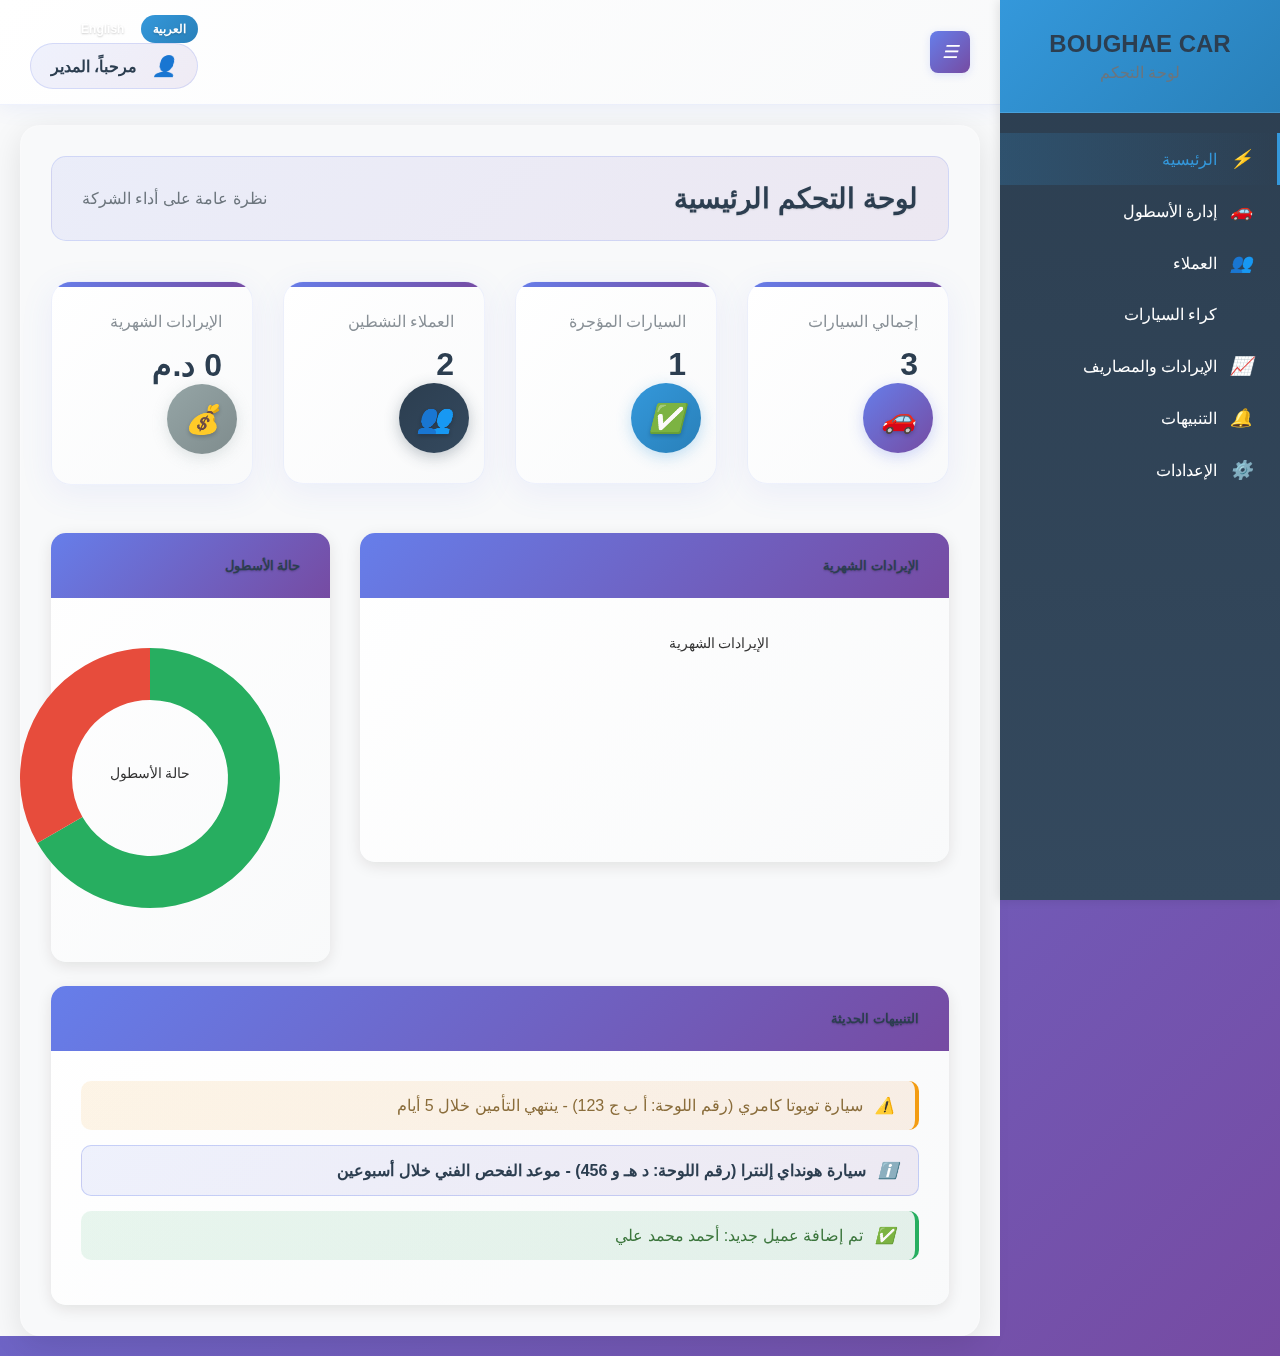
<file: admin.html>
<!DOCTYPE html>
<html lang="ar" dir="rtl">
<head>
    <meta charset="UTF-8">
    <meta name="viewport" content="width=device-width, initial-scale=1.0">
    <title>لوحة التحكم - BOUGHAE CAR</title>
    
    <!-- PWA Meta Tags -->
    <meta name="description" content="نظام شامل لإدارة تأجير السيارات مع إدارة الأسطول والعملاء والمعاملات المالية">
    <meta name="theme-color" content="#764ba2">
    <meta name="apple-mobile-web-app-capable" content="yes">
    <meta name="apple-mobile-web-app-status-bar-style" content="default">
    <meta name="apple-mobile-web-app-title" content="BOUGHAE CAR">
    <meta name="mobile-web-app-capable" content="yes">
    
    <!-- PWA Manifest -->
    <link rel="manifest" href="./manifest.json">
    
    <!-- PWA Icons -->
    <link rel="apple-touch-icon" href="[data-uri]">
    <link rel="icon" type="image/svg+xml" href="[data-uri]">
    <!-- Bootstrap CSS محلي -->
    <style>
        /* Bootstrap CSS مبسط */
        .container { max-width: 1200px; margin: 0 auto; padding: 0 15px; }
        .row { display: flex; flex-wrap: wrap; margin: 0 -15px; }
        .col, .col-md-3, .col-md-4, .col-md-6, .col-md-7, .col-md-8, .col-xl-3, .col-xl-4, .col-xl-8, .col-12 { padding: 0 15px; }
        .col-md-3 { flex: 0 0 25%; max-width: 25%; }
        .col-md-4 { flex: 0 0 33.333333%; max-width: 33.333333%; }
        .col-md-6 { flex: 0 0 50%; max-width: 50%; }
        .col-md-7 { flex: 0 0 58.333333%; max-width: 58.333333%; }
        .col-md-8 { flex: 0 0 66.666667%; max-width: 66.666667%; }
        .col-xl-3 { flex: 0 0 25%; max-width: 25%; }
        .col-xl-4 { flex: 0 0 33.333333%; max-width: 33.333333%; }
        .col-xl-8 { flex: 0 0 66.666667%; max-width: 66.666667%; }
        .col-12 { flex: 0 0 100%; max-width: 100%; }
        .mb-4 { margin-bottom: 1.5rem; }
        .me-2 { margin-left: 0.5rem; }
        .text-center { text-align: center; }
        .text-muted { color: #6c757d; }
        .text-uppercase { text-transform: uppercase; }
        .font-weight-bold { font-weight: bold; }
        .h2 { font-size: 2rem; }
        .btn { display: inline-block; padding: 0.375rem 0.75rem; margin-bottom: 0; font-size: 1rem; font-weight: 400; line-height: 1.5; text-align: center; text-decoration: none; vertical-align: middle; cursor: pointer; border: 1px solid transparent; border-radius: 0.25rem; }
        .btn-sm { padding: 0.25rem 0.5rem; font-size: 0.875rem; border-radius: 0.2rem; }
        .table { width: 100%; margin-bottom: 1rem; color: #212529; border-collapse: collapse; }
        .table th, .table td { padding: 0.75rem; vertical-align: top; border-top: 1px solid #dee2e6; }
        .table thead th { vertical-align: bottom; border-bottom: 2px solid #dee2e6; }
        .table-responsive { display: block; width: 100%; overflow-x: auto; }
        .table-hover tbody tr:hover { color: #212529; background-color: rgba(0,0,0,.075); }
        .table-warning { background-color: #fff3cd; }
        .table-danger { background-color: #f8d7da; }
        .modal { position: fixed; top: 0; left: 0; z-index: 1050; display: none; width: 100%; height: 100%; overflow: hidden; outline: 0; }
        .modal.show { display: block; }
        .modal-dialog { position: relative; width: auto; margin: 0.5rem; pointer-events: none; }
        .modal-lg { max-width: 800px; }
        .modal-content { position: relative; display: flex; flex-direction: column; width: 100%; pointer-events: auto; background-color: #fff; background-clip: padding-box; border: 1px solid rgba(0,0,0,.2); border-radius: 0.3rem; outline: 0; }
        .modal-header { display: flex; align-items: flex-start; justify-content: space-between; padding: 1rem 1rem; border-bottom: 1px solid #dee2e6; border-top-left-radius: calc(0.3rem - 1px); border-top-right-radius: calc(0.3rem - 1px); }
        .modal-body { position: relative; flex: 1 1 auto; padding: 1rem; }
        .modal-footer { display: flex; align-items: center; justify-content: flex-end; padding: 0.75rem; border-top: 1px solid #dee2e6; border-bottom-right-radius: calc(0.3rem - 1px); border-bottom-left-radius: calc(0.3rem - 1px); }
        .form-control, .form-select { display: block; width: 100%; padding: 0.375rem 0.75rem; font-size: 1rem; font-weight: 400; line-height: 1.5; color: #212529; background-color: #fff; background-image: none; border: 1px solid #ced4da; border-radius: 0.25rem; }
        .form-label { margin-bottom: 0.5rem; }
        .badge { display: inline-block; padding: 0.35em 0.65em; font-size: 0.75em; font-weight: 700; line-height: 1; color: #fff; text-align: center; white-space: nowrap; vertical-align: baseline; border-radius: 0.25rem; }
        .bg-success { background-color: #198754; }
        .bg-danger { background-color: #dc3545; }
        .bg-warning { background-color: #ffc107; color: #000; }
        .alert { position: relative; padding: 0.75rem 1.25rem; margin-bottom: 1rem; border: 1px solid transparent; border-radius: 0.25rem; }
        .alert-warning { color: #856404; background-color: #fff3cd; border-color: #ffeaa7; }
        .alert-info { color: #0c5460; background-color: #d1ecf1; border-color: #bee5eb; }
        .alert-success { color: #0f5132; background-color: #d1e7dd; border-color: #badbcc; }
        .btn-close { box-sizing: content-box; width: 1em; height: 1em; padding: 0.25em 0.25em; color: #000; background: transparent; border: 0; border-radius: 0.25rem; opacity: 0.5; cursor: pointer; }
        .align-items-center { align-items: center; }
        .justify-content-space-between { justify-content: space-between; }
        .d-flex { display: flex; }
        .gap-15 { gap: 15px; }
    </style>
    
    <!-- Bootstrap Icons محلي -->
    <style>
        .bi::before { display: inline-block; content: ""; }
        .bi-speedometer2::before { content: "⚡"; }
        .bi-car-front::before { content: "🚗"; }
        .bi-people::before { content: "👥"; }
        .bi-graph-up::before { content: "📈"; }
        .bi-bell::before { content: "🔔"; }
        .bi-gear::before { content: "⚙️"; }
        .bi-list::before { content: "☰"; }
        .bi-person-circle::before { content: "👤"; }
        .bi-plus-circle::before { content: "➕"; }
        .bi-search::before { content: "🔍"; }
        .bi-pencil::before { content: "✏️"; }
        .bi-trash::before { content: "🗑️"; }
        .bi-check-circle::before { content: "✅"; }
        .bi-currency-dollar::before { content: "💰"; }
        .bi-exclamation-triangle::before { content: "⚠️"; }
        .bi-info-circle::before { content: "ℹ️"; }
    </style>
    <link rel="stylesheet" href="admin-styles.css">
</head>
<body>
    <!-- الشريط الجانبي -->
    <div class="sidebar" id="sidebar">
        <div class="sidebar-header">
            <h3>BOUGHAE CAR</h3>
            <p class="text-muted">لوحة التحكم</p>
        </div>
        <ul class="sidebar-menu">
            <li class="menu-item active" data-page="dashboard">
                <i class="bi bi-speedometer2"></i>
                <span data-translate="dashboard">الرئيسية</span>
            </li>
            <li class="menu-item" data-page="fleet">
                <i class="bi bi-car-front"></i>
                <span data-translate="fleet">إدارة الأسطول</span>
            </li>
            <li class="menu-item" data-page="customers">
                <i class="bi bi-people"></i>
                <span data-translate="customers">العملاء</span>
            </li>
            <li class="menu-item" data-page="rental">
                <i class="bi bi-calendar-check"></i>
                <span data-translate="rental">كراء السيارات</span>
            </li>
            <li class="menu-item" data-page="finance">
                <i class="bi bi-graph-up"></i>
                <span data-translate="finance">الإيرادات والمصاريف</span>
            </li>
            <li class="menu-item" data-page="alerts">
                <i class="bi bi-bell"></i>
                <span data-translate="alerts">التنبيهات</span>
            </li>
            <li class="menu-item" data-page="settings">
                <i class="bi bi-gear"></i>
                <span data-translate="settings">الإعدادات</span>
            </li>
        </ul>
    </div>

    <!-- Overlay للشريط الجانبي على الهاتف -->
    <div class="sidebar-overlay" id="sidebar-overlay"></div>

    <!-- المحتوى الرئيسي -->
    <div class="main-content" id="main-content">
        <!-- شريط التنقل العلوي -->
        <nav class="top-navbar">
            <div class="navbar-content">
                <button class="sidebar-toggle" id="sidebar-toggle">
                    <i class="bi bi-list"></i>
                </button>
                <div class="navbar-right">
                    <div class="language-switcher me-3">
                        <button class="btn btn-outline-primary btn-sm" onclick="changeLanguage('ar')" id="btn-ar">العربية</button>
                        <button class="btn btn-outline-primary btn-sm" onclick="changeLanguage('en')" id="btn-en">English</button>
                    </div>
                    <div class="user-info">
                        <i class="bi bi-person-circle"></i>
                        <span data-translate="welcome">الأربعاء، 21 أغسطس 2025</span>
                    </div>
                </div>
            </div>
        </nav>

        <!-- محتوى الصفحات -->
        <div class="page-content">
            <!-- صفحة الرئيسية -->
            <div class="page active" id="dashboard-page">
                <div class="page-header">
                    <h2 data-translate="dashboardTitle">لوحة التحكم الرئيسية</h2>
                    <p class="text-muted" data-translate="dashboardSubtitle">نظرة عامة على أداء الشركة</p>
                </div>

                <!-- البطاقات الإحصائية -->
                <div class="row mb-4">
                    <div class="col-xl-3 col-md-6 mb-4">
                        <div class="stats-card">
                            <div class="card-body">
                                <div class="row align-items-center">
                                    <div class="col">
                                        <h5 class="card-title text-uppercase text-muted mb-0" data-translate="totalCars">إجمالي السيارات</h5>
                                        <span class="h2 font-weight-bold mb-0" id="total-cars">25</span>
                                    </div>
                                    <div class="col-auto">
                                        <div class="icon icon-shape bg-primary text-white rounded-circle shadow">
                                            <i class="bi bi-car-front"></i>
                                        </div>
                                    </div>
                                </div>
                            </div>
                        </div>
                    </div>
                    <div class="col-xl-3 col-md-6 mb-4">
                        <div class="stats-card">
                            <div class="card-body">
                                <div class="row align-items-center">
                                    <div class="col">
                                        <h5 class="card-title text-uppercase text-muted mb-0" data-translate="rentedCars">السيارات المؤجرة</h5>
                                        <span class="h2 font-weight-bold mb-0" id="rented-cars">18</span>
                                    </div>
                                    <div class="col-auto">
                                        <div class="icon icon-shape bg-success text-white rounded-circle shadow">
                                            <i class="bi bi-check-circle"></i>
                                        </div>
                                    </div>
                                </div>
                            </div>
                        </div>
                    </div>
                    <div class="col-xl-3 col-md-6 mb-4">
                        <div class="stats-card">
                            <div class="card-body">
                                <div class="row align-items-center">
                                    <div class="col">
                                        <h5 class="card-title text-uppercase text-muted mb-0" data-translate="activeCustomers">العملاء النشطين</h5>
                                        <span class="h2 font-weight-bold mb-0" id="active-customers">142</span>
                                    </div>
                                    <div class="col-auto">
                                        <div class="icon icon-shape bg-warning text-white rounded-circle shadow">
                                            <i class="bi bi-people"></i>
                                        </div>
                                    </div>
                                </div>
                            </div>
                        </div>
                    </div>
                    <div class="col-xl-3 col-md-6 mb-4">
                        <div class="stats-card">
                            <div class="card-body">
                                <div class="row align-items-center">
                                    <div class="col">
                                        <h5 class="card-title text-uppercase text-muted mb-0" data-translate="monthlyRevenue">الإيرادات الشهرية</h5>
                                        <span class="h2 font-weight-bold mb-0" id="monthly-revenue">45,250 د.م</span>
                                    </div>
                                    <div class="col-auto">
                                        <div class="icon icon-shape bg-info text-white rounded-circle shadow">
                                            <i class="bi bi-currency-dollar"></i>
                                        </div>
                                    </div>
                                </div>
                            </div>
                        </div>
                    </div>
                </div>

                <!-- الرسوم البيانية والجداول -->
                <div class="row">
                    <div class="col-xl-8 mb-4">
                        <div class="card">
                            <div class="card-header">
                                <h5 class="card-title mb-0" data-translate="monthlyRevenue">الإيرادات الشهرية</h5>
                            </div>
                            <div class="card-body">
                                <canvas id="revenueChart" width="400" height="200"></canvas>
                            </div>
                        </div>
                    </div>
                    <div class="col-xl-4 mb-4">
                        <div class="card">
                            <div class="card-header">
                                <h5 class="card-title mb-0">حالة الأسطول</h5>
                            </div>
                            <div class="card-body">
                                <canvas id="fleetChart" width="300" height="300"></canvas>
                            </div>
                        </div>
                    </div>
                </div>

                <!-- التنبيهات الحديثة -->
                <div class="row">
                    <div class="col-12">
                        <div class="card">
                            <div class="card-header">
                                <h5 class="card-title mb-0">التنبيهات الحديثة</h5>
                            </div>
                            <div class="card-body">
                                <div class="alert alert-warning" role="alert">
                                    <i class="bi bi-exclamation-triangle me-2"></i>
                                    سيارة تويوتا كامري (رقم اللوحة: أ ب ج 123) - ينتهي التأمين خلال 5 أيام
                                </div>
                                <div class="alert alert-info" role="alert">
                                    <i class="bi bi-info-circle me-2"></i>
                                    سيارة هونداي إلنترا (رقم اللوحة: د هـ و 456) - موعد الفحص الفني خلال أسبوعين
                                </div>
                                <div class="alert alert-success" role="alert">
                                    <i class="bi bi-check-circle me-2"></i>
                                    تم إضافة عميل جديد: أحمد محمد علي
                                </div>
                            </div>
                        </div>
                    </div>
                </div>
            </div>

            <!-- صفحة إدارة الأسطول -->
            <div class="page" id="fleet-page">
                <div class="page-header">
                    <h2 data-translate="fleetManagement">إدارة الأسطول</h2>
                    <button class="btn btn-primary" data-bs-toggle="modal" data-bs-target="#addCarModal">
                        <i class="bi bi-plus-circle me-2"></i><span data-translate="addNewCar">إضافة سيارة جديدة</span>
                    </button>
                </div>

                <!-- فلاتر البحث -->
                <div class="card mb-4">
                    <div class="card-body">
                        <div class="row">
                            <div class="col-md-3">
                                <input type="text" class="form-control" placeholder="البحث برقم اللوحة" id="search-plate">
                            </div>
                            <div class="col-md-3">
                                <select class="form-select" id="filter-brand">
                                    <option value="">جميع الماركات</option>
                                    <option value="toyota">تويوتا</option>
                                    <option value="hyundai">هيونداي</option>
                                    <option value="nissan">نيسان</option>
                                    <option value="honda">هوندا</option>
                                </select>
                            </div>
                            <div class="col-md-3">
                                <select class="form-select" id="filter-status">
                                    <option value="">جميع الحالات</option>
                                    <option value="available">متاحة</option>
                                    <option value="rented">مؤجرة</option>
                                    <option value="maintenance">صيانة</option>
                                </select>
                            </div>
                            <div class="col-md-3">
                                <button class="btn btn-outline-primary w-100" onclick="filterCars()">
                                    <i class="bi bi-search me-2"></i>بحث
                                </button>
                            </div>
                        </div>
                    </div>
                </div>

                <!-- جدول السيارات -->
                <div class="card">
                    <div class="card-body">
                        <div class="table-responsive">
                            <table class="table table-hover" id="cars-table">
                                <thead>
                                    <tr>
                                        <th>الصورة</th>
                                        <th data-translate="plateNumber">رقم اللوحة</th>
                                        <th>الماركة والموديل</th>
                                        <th data-translate="year">السنة</th>
                                        <th data-translate="status">الحالة</th>
                                        <th data-translate="dailyPrice">السعر اليومي</th>
                                        <th data-translate="actions">الإجراءات</th>
                                    </tr>
                                </thead>
                                <tbody id="cars-tbody">
                                    <!-- سيتم ملء البيانات بواسطة JavaScript -->
                                </tbody>
                            </table>
                        </div>
                    </div>
                </div>
            </div>

            <!-- صفحة العملاء -->
            <div class="page" id="customers-page">
                <div class="page-header">
                    <h2 data-translate="customersManagement">إدارة العملاء</h2>
                    <button class="btn btn-primary" data-bs-toggle="modal" data-bs-target="#addCustomerModal">
                        <i class="bi bi-plus-circle me-2"></i><span data-translate="addNewCustomer">إضافة عميل جديد</span>
                    </button>
                </div>

                <!-- فلاتر البحث -->
                <div class="card mb-4">
                    <div class="card-body">
                        <div class="row">
                            <div class="col-md-4">
                                <input type="text" class="form-control" placeholder="البحث بالاسم" id="search-customer-name">
                            </div>
                            <div class="col-md-4">
                                <input type="text" class="form-control" placeholder="البحث برقم الهاتف" id="search-customer-phone">
                            </div>
                            <div class="col-md-4">
                                <button class="btn btn-outline-primary w-100" onclick="filterCustomers()">
                                    <i class="bi bi-search me-2"></i>بحث
                                </button>
                            </div>
                        </div>
                    </div>
                </div>

                <!-- جدول العملاء -->
                <div class="card">
                    <div class="card-body">
                        <div class="table-responsive">
                            <table class="table table-hover" id="customers-table">
                                <thead>
                                    <tr>
                                        <th data-translate="customerName">الاسم</th>
                                        <th data-translate="phone">رقم الهاتف</th>
                                        <th data-translate="email">البريد الإلكتروني</th>
                                        <th data-translate="idNumber">رقم الهوية</th>
                                        <th data-translate="registrationDate">تاريخ التسجيل</th>
                                        <th data-translate="bookingsCount">عدد الحجوزات</th>
                                        <th data-translate="actions">الإجراءات</th>
                                    </tr>
                                </thead>
                                <tbody id="customers-tbody">
                                    <!-- سيتم ملء البيانات بواسطة JavaScript -->
                                </tbody>
                            </table>
                        </div>
                    </div>
                </div>
            </div>

            <!-- صفحة كراء السيارات -->
            <div class="page" id="rental-page">
                <div class="page-header">
                    <h2 data-translate="rentalManagement">إدارة كراء السيارات</h2>
                    <button class="btn btn-primary" onclick="openAddRentalModal()">
                        <i class="bi bi-plus-circle me-2"></i><span data-translate="addNewRental">إضافة كراء جديد</span>
                    </button>
                </div>

                <!-- فلاتر البحث -->
                <div class="card mb-4">
                    <div class="card-body">
                        <div class="row">
                            <div class="col-md-3">
                                <input type="text" class="form-control" placeholder="البحث بالعميل" id="search-rental-customer">
                            </div>
                            <div class="col-md-3">
                                <select class="form-select" id="filter-rental-status">
                                    <option value="">جميع الحالات</option>
                                    <option value="active">نشط</option>
                                    <option value="completed">مكتمل</option>
                                    <option value="cancelled">ملغي</option>
                                </select>
                            </div>
                            <div class="col-md-3">
                                <input type="date" class="form-control" id="filter-rental-date">
                            </div>
                            <div class="col-md-3">
                                <button class="btn btn-outline-primary w-100" onclick="filterRentals()">
                                    <i class="bi bi-search me-2"></i><span data-translate="search">بحث</span>
                                </button>
                            </div>
                        </div>
                    </div>
                </div>

                <!-- إحصائيات سريعة -->
                <div class="row mb-4">
                    <div class="col-md-3">
                        <div class="stats-card">
                            <div class="card-body text-center">
                                <h5 class="card-title text-primary" data-translate="activeRentals">الكراءات النشطة</h5>
                                <h3 class="text-primary" id="active-rentals-count">0</h3>
                            </div>
                        </div>
                    </div>
                    <div class="col-md-3">
                        <div class="stats-card">
                            <div class="card-body text-center">
                                <h5 class="card-title text-success" data-translate="completedRentals">الكراءات المكتملة</h5>
                                <h3 class="text-success" id="completed-rentals-count">0</h3>
                            </div>
                        </div>
                    </div>
                    <div class="col-md-3">
                        <div class="stats-card">
                            <div class="card-body text-center">
                                <h5 class="card-title text-info" data-translate="todayRevenue">إيرادات اليوم</h5>
                                <h3 class="text-info" id="today-revenue">0 د.م</h3>
                            </div>
                        </div>
                    </div>
                    <div class="col-md-3">
                        <div class="stats-card">
                            <div class="card-body text-center">
                                <h5 class="card-title text-warning" data-translate="monthlyRevenue">الإيرادات الشهرية</h5>
                                <h3 class="text-warning" id="rental-monthly-revenue">0 د.م</h3>
                            </div>
                        </div>
                    </div>
                </div>

                <!-- جدول الكراءات -->
                <div class="card">
                    <div class="card-body">
                        <div class="table-responsive">
                            <table class="table table-hover" id="rentals-table">
                                <thead>
                                    <tr>
                                        <th data-translate="rentalId">رقم الكراء</th>
                                        <th data-translate="customerName">العميل</th>
                                        <th data-translate="carInfo">السيارة</th>
                                        <th data-translate="startDate">تاريخ البداية</th>
                                        <th data-translate="endDate">تاريخ النهاية</th>
                                        <th data-translate="totalDays">عدد الأيام</th>
                                        <th data-translate="totalAmount">المبلغ الإجمالي</th>
                                        <th data-translate="status">الحالة</th>
                                        <th data-translate="actions">الإجراءات</th>
                                    </tr>
                                </thead>
                                <tbody id="rentals-tbody">
                                    <!-- سيتم ملء البيانات بواسطة JavaScript -->
                                </tbody>
                            </table>
                        </div>
                    </div>
                </div>
            </div>

            <!-- صفحة الإيرادات والمصاريف -->
            <div class="page" id="finance-page">
                <div class="page-header">
                    <h2 data-translate="financeManagement">الإيرادات والمصاريف</h2>
                    <button class="btn btn-primary" data-bs-toggle="modal" data-bs-target="#addTransactionModal">
                        <i class="bi bi-plus-circle me-2"></i><span data-translate="addTransaction">إضافة معاملة</span>
                    </button>
                </div>

                <!-- ملخص مالي -->
                <div class="row mb-4">
                    <div class="col-md-4">
                        <div class="card text-center">
                            <div class="card-body">
                                <h5 class="card-title text-success" data-translate="totalIncome">إجمالي الإيرادات</h5>
                                <h3 class="text-success" id="total-income">125,750 د.م</h3>
                            </div>
                        </div>
                    </div>
                    <div class="col-md-4">
                        <div class="card text-center">
                            <div class="card-body">
                                <h5 class="card-title text-danger">إجمالي المصاريف</h5>
                                <h3 class="text-danger" id="total-expenses">45,200 د.م</h3>
                            </div>
                        </div>
                    </div>
                    <div class="col-md-4">
                        <div class="card text-center">
                            <div class="card-body">
                                <h5 class="card-title text-primary">صافي الربح</h5>
                                <h3 class="text-primary" id="net-profit">80,550 د.م</h3>
                            </div>
                        </div>
                    </div>
                </div>

                <!-- جدول المعاملات -->
                <div class="card">
                    <div class="card-body">
                        <div class="table-responsive">
                            <table class="table table-hover" id="transactions-table">
                                <thead>
                                    <tr>
                                        <th>التاريخ</th>
                                        <th>النوع</th>
                                        <th>الوصف</th>
                                        <th>المبلغ</th>
                                        <th>الفئة</th>
                                        <th>الإجراءات</th>
                                    </tr>
                                </thead>
                                <tbody id="transactions-tbody">
                                    <!-- سيتم ملء البيانات بواسطة JavaScript -->
                                </tbody>
                            </table>
                        </div>
                    </div>
                </div>
            </div>

            <!-- صفحة التنبيهات -->
            <div class="page" id="alerts-page">
                <div class="page-header">
                    <h2>التنبيهات والتذكيرات</h2>
                </div>

                <!-- تنبيهات التأمين -->
                <div class="card mb-4">
                    <div class="card-header">
                        <h5 class="card-title mb-0">تنبيهات التأمين</h5>
                    </div>
                    <div class="card-body">
                        <div class="table-responsive">
                            <table class="table table-hover">
                                <thead>
                                    <tr>
                                        <th>رقم اللوحة</th>
                                        <th>الماركة والموديل</th>
                                        <th>تاريخ انتهاء التأمين</th>
                                        <th>الأيام المتبقية</th>
                                        <th>الحالة</th>
                                    </tr>
                                </thead>
                                <tbody id="insurance-alerts-tbody">
                                    <!-- سيتم ملء البيانات بواسطة JavaScript -->
                                </tbody>
                            </table>
                        </div>
                    </div>
                </div>

                <!-- تنبيهات الفحص الفني -->
                <div class="card">
                    <div class="card-header">
                        <h5 class="card-title mb-0">تنبيهات الفحص الفني</h5>
                    </div>
                    <div class="card-body">
                        <div class="table-responsive">
                            <table class="table table-hover">
                                <thead>
                                    <tr>
                                        <th>رقم اللوحة</th>
                                        <th>الماركة والموديل</th>
                                        <th>تاريخ انتهاء الفحص</th>
                                        <th>الأيام المتبقية</th>
                                        <th>الحالة</th>
                                    </tr>
                                </thead>
                                <tbody id="inspection-alerts-tbody">
                                    <!-- سيتم ملء البيانات بواسطة JavaScript -->
                                </tbody>
                            </table>
                        </div>
                    </div>
                </div>
            </div>

            <!-- صفحة الإعدادات -->
            <div class="page" id="settings-page">
                <div class="page-header">
                    <h2>الإعدادات</h2>
                </div>

                <div class="card">
                    <div class="card-body">
                        <h5>إعدادات عامة</h5>
                        <form>
                            <div class="mb-3">
                                <label for="company-name" class="form-label">اسم الشركة</label>
                                <input type="text" class="form-control" id="company-name" value="BOUGHAE CAR">
                            </div>
                            <div class="mb-3">
                                <label for="company-phone" class="form-label">رقم الهاتف</label>
                                <input type="text" class="form-control" id="company-phone" value="0679430107">
                            </div>
                            <div class="mb-3">
                                <label for="company-email" class="form-label">البريد الإلكتروني</label>
                                <input type="email" class="form-control" id="company-email" value="boughaecar@email.com">
                            </div>
                            <button type="submit" class="btn btn-primary">حفظ التغييرات</button>
                        </form>
                    </div>
                </div>
            </div>
        </div>
    </div>

    <!-- Modal إضافة سيارة -->
    <div class="modal fade" id="addCarModal" tabindex="-1">
        <div class="modal-dialog modal-lg">
            <div class="modal-content">
                <div class="modal-header">
                    <h5 class="modal-title">إضافة سيارة جديدة</h5>
                    <button type="button" class="btn-close" data-bs-dismiss="modal"></button>
                </div>
                <div class="modal-body">
                    <form id="add-car-form">
                        <div class="row">
                            <div class="col-md-6">
                                <div class="mb-3">
                                    <label for="car-plate" class="form-label">رقم اللوحة</label>
                                    <input type="text" class="form-control" id="car-plate" placeholder="مثال: 12345 أ 16" required>
                                </div>
                            </div>
                            <div class="col-md-6">
                                <div class="mb-3">
                                    <label for="car-brand" class="form-label">الماركة</label>
                                    <input type="text" class="form-control" id="car-brand" placeholder="أدخل الماركة (مثل: تويوتا، هيونداي، نيسان)" required>
                                </div>
                            </div>
                        </div>
                        <div class="row">
                            <div class="col-md-6">
                                <div class="mb-3">
                                    <label for="car-model" class="form-label">الموديل</label>
                                    <input type="text" class="form-control" id="car-model" placeholder="مثال: كامري، إلنترا، التيما" required>
                                </div>
                            </div>
                            <div class="col-md-6">
                                <div class="mb-3">
                                    <label for="car-year" class="form-label">سنة الصنع</label>
                                    <input type="number" class="form-control" id="car-year" min="2000" max="2025" required>
                                </div>
                            </div>
                        </div>
                        <div class="row">
                            <div class="col-md-6">
                                <div class="mb-3">
                                    <label for="car-price" class="form-label">السعر اليومي (د.م)</label>
                                    <input type="number" class="form-control" id="car-price" min="0" placeholder="مثال: 300" required>
                                </div>
                            </div>
                            <div class="col-md-6">
                                <div class="mb-3">
                                    <label for="car-status" class="form-label">الحالة</label>
                                    <select class="form-select" id="car-status" required>
                                        <option value="available">متاحة</option>
                                        <option value="rented">مؤجرة</option>
                                        <option value="maintenance">صيانة</option>
                                    </select>
                                </div>
                            </div>
                        </div>
                        <div class="mb-3">
                            <label for="car-image" class="form-label">صورة السيارة</label>
                            <input type="file" class="form-control" id="car-image" accept="image/*">
                        </div>
                        <div class="row">
                            <div class="col-md-6">
                                <div class="mb-3">
                                    <label for="insurance-expiry" class="form-label">تاريخ انتهاء التأمين</label>
                                    <input type="date" class="form-control" id="insurance-expiry" required>
                                </div>
                            </div>
                            <div class="col-md-6">
                                <div class="mb-3">
                                    <label for="inspection-expiry" class="form-label">تاريخ انتهاء الفحص الفني</label>
                                    <input type="date" class="form-control" id="inspection-expiry" required>
                                </div>
                            </div>
                        </div>
                    </form>
                </div>
                <div class="modal-footer">
                    <button type="button" class="btn btn-secondary" data-bs-dismiss="modal">إلغاء</button>
                    <button type="button" class="btn btn-primary" onclick="addCar()">إضافة السيارة</button>
                </div>
            </div>
        </div>
    </div>

    <!-- Modal إضافة عميل -->
    <div class="modal fade" id="addCustomerModal" tabindex="-1">
        <div class="modal-dialog">
            <div class="modal-content">
                <div class="modal-header">
                    <h5 class="modal-title">إضافة عميل جديد</h5>
                    <button type="button" class="btn-close" data-bs-dismiss="modal"></button>
                </div>
                <div class="modal-body">
                    <form id="add-customer-form">
                        <div class="mb-3">
                            <label for="customer-name" class="form-label">الاسم الكامل</label>
                            <input type="text" class="form-control" id="customer-name" required>
                        </div>
                        <div class="mb-3">
                            <label for="customer-phone" class="form-label">رقم الهاتف</label>
                            <input type="tel" class="form-control" id="customer-phone" required>
                        </div>
                        <div class="mb-3">
                            <label for="customer-email" class="form-label">البريد الإلكتروني</label>
                            <input type="email" class="form-control" id="customer-email">
                        </div>
                        <div class="mb-3">
                            <label for="customer-id" class="form-label">رقم الهوية</label>
                            <input type="text" class="form-control" id="customer-id" required>
                        </div>
                        <div class="mb-3">
                            <label for="customer-address" class="form-label">العنوان</label>
                            <textarea class="form-control" id="customer-address" rows="3"></textarea>
                        </div>
                    </form>
                </div>
                <div class="modal-footer">
                    <button type="button" class="btn btn-secondary" data-bs-dismiss="modal">إلغاء</button>
                    <button type="button" class="btn btn-primary" onclick="addCustomer()">إضافة العميل</button>
                </div>
            </div>
        </div>
    </div>

    <!-- Modal إضافة معاملة -->
    <div class="modal fade" id="addTransactionModal" tabindex="-1">
        <div class="modal-dialog">
            <div class="modal-content">
                <div class="modal-header">
                    <h5 class="modal-title">إضافة معاملة مالية</h5>
                    <button type="button" class="btn-close" data-bs-dismiss="modal"></button>
                </div>
                <div class="modal-body">
                    <form id="add-transaction-form">
                        <div class="mb-3">
                            <label for="transaction-type" class="form-label">نوع المعاملة</label>
                            <select class="form-select" id="transaction-type" required>
                                <option value="">اختر النوع</option>
                                <option value="income">إيراد</option>
                                <option value="expense">مصروف</option>
                            </select>
                        </div>
                        <div class="mb-3">
                            <label for="transaction-amount" class="form-label">المبلغ (د.م)</label>
                            <input type="number" class="form-control" id="transaction-amount" min="0" required>
                        </div>
                        <div class="mb-3">
                            <label for="transaction-description" class="form-label">الوصف</label>
                            <input type="text" class="form-control" id="transaction-description" required>
                        </div>
                        <div class="mb-3">
                            <label for="transaction-category" class="form-label">الفئة</label>
                            <select class="form-select" id="transaction-category" required>
                                <option value="">اختر الفئة</option>
                                <option value="rental">إيجار سيارات</option>
                                <option value="maintenance">صيانة</option>
                                <option value="fuel">وقود</option>
                                <option value="insurance">تأمين</option>
                                <option value="other">أخرى</option>
                            </select>
                        </div>
                        <div class="mb-3">
                            <label for="transaction-date" class="form-label">التاريخ</label>
                            <input type="date" class="form-control" id="transaction-date" required>
                        </div>
                    </form>
                </div>
                <div class="modal-footer">
                    <button type="button" class="btn btn-secondary" data-bs-dismiss="modal">إلغاء</button>
                    <button type="button" class="btn btn-primary" onclick="addTransaction()">إضافة المعاملة</button>
                </div>
            </div>
        </div>
    </div>

    <!-- Modal إضافة كراء -->
    <div class="modal fade" id="addRentalModal" tabindex="-1">
        <div class="modal-dialog modal-lg">
            <div class="modal-content">
                <div class="modal-header">
                    <h5 class="modal-title" data-translate="addNewRental">إضافة كراء جديد</h5>
                    <button type="button" class="btn-close" onclick="closeAddRentalModal()"></button>
                </div>
                <div class="modal-body">
                    <form id="add-rental-form">
                        <div class="row">
                            <div class="col-md-6">
                                <div class="mb-3">
                                    <label for="rental-customer" class="form-label" data-translate="customerName">العميل</label>
                                    <div class="customer-input-container">
                                        <input type="text" class="form-control" id="rental-customer" list="customers-list" placeholder="اكتب اسم العميل أو اختر من القائمة" required>
                                        <datalist id="customers-list">
                                            <!-- سيتم ملء القائمة بواسطة JavaScript -->
                                        </datalist>
                                        <small class="form-text text-muted">يمكنك كتابة اسم عميل جديد أو اختيار من العملاء الموجودين</small>
                                    </div>
                                </div>
                            </div>
                            <div class="col-md-6">
                                <div class="mb-3">
                                    <label for="rental-car" class="form-label">السيارة</label>
                                    <select class="form-select" id="rental-car" required>
                                        <option value="">اختر السيارة</option>
                                        <!-- سيتم ملء القائمة بواسطة JavaScript -->
                                    </select>
                                </div>
                            </div>
                        </div>
                        <div class="row">
                            <div class="col-md-6">
                                <div class="mb-3">
                                    <label for="rental-start-date" class="form-label" data-translate="startDate">تاريخ البداية</label>
                                    <input type="date" class="form-control" id="rental-start-date" required>
                                </div>
                            </div>
                            <div class="col-md-6">
                                <div class="mb-3">
                                    <label for="rental-end-date" class="form-label" data-translate="endDate">تاريخ النهاية</label>
                                    <input type="date" class="form-control" id="rental-end-date" required>
                                </div>
                            </div>
                        </div>
                        <div class="row">
                            <div class="col-md-4">
                                <div class="mb-3">
                                    <label for="rental-days" class="form-label" data-translate="totalDays">عدد الأيام</label>
                                    <input type="number" class="form-control" id="rental-days" readonly>
                                </div>
                            </div>
                            <div class="col-md-4">
                                <div class="mb-3">
                                    <label for="rental-daily-price" class="form-label">السعر اليومي (د.م)</label>
                                    <input type="number" class="form-control" id="rental-daily-price" readonly>
                                </div>
                            </div>
                            <div class="col-md-4">
                                <div class="mb-3">
                                    <label for="rental-total-amount" class="form-label" data-translate="totalAmount">المبلغ الإجمالي (د.م)</label>
                                    <input type="number" class="form-control" id="rental-total-amount" readonly>
                                </div>
                            </div>
                        </div>
                        <div class="row">
                            <div class="col-md-6">
                                <div class="mb-3">
                                    <label for="rental-deposit" class="form-label">مبلغ التأمين (د.م)</label>
                                    <input type="number" class="form-control" id="rental-deposit" min="0" placeholder="مثال: 500">
                                </div>
                            </div>
                            <div class="col-md-6">
                                <div class="mb-3">
                                    <label for="rental-payment-method" class="form-label">طريقة الدفع</label>
                                    <select class="form-select" id="rental-payment-method" required>
                                        <option value="">اختر طريقة الدفع</option>
                                        <option value="cash">نقداً</option>
                                        <option value="card">بطاقة ائتمان</option>
                                        <option value="bank_transfer">تحويل بنكي</option>
                                        <option value="check">شيك</option>
                                    </select>
                                </div>
                            </div>
                        </div>
                        <div class="mb-3">
                            <label for="rental-notes" class="form-label">ملاحظات</label>
                            <textarea class="form-control" id="rental-notes" rows="3" placeholder="أي ملاحظات إضافية..."></textarea>
                        </div>
                    </form>
                </div>
                <div class="modal-footer">
                    <button type="button" class="btn btn-secondary" onclick="closeAddRentalModal()" data-translate="cancel">إلغاء</button>
                    <button type="button" class="btn btn-primary" onclick="addRental()" data-translate="save">حفظ الكراء</button>
                </div>
            </div>
        </div>
    </div>

    <!-- Modal كراء سريع -->
    <div class="modal fade" id="quickRentModal" tabindex="-1">
        <div class="modal-dialog">
            <div class="modal-content">
                <div class="modal-header">
                    <h5 class="modal-title">كراء سريع للسيارة</h5>
                    <button type="button" class="btn-close" data-bs-dismiss="modal"></button>
                </div>
                <div class="modal-body">
                    <form id="quick-rent-form">
                        <input type="hidden" id="quick-rent-car-id">
                        
                        <!-- معلومات السيارة -->
                        <div class="alert alert-info">
                            <strong>السيارة المختارة:</strong>
                            <span id="quick-rent-car-info"></span>
                        </div>
                        
                        <!-- اختيار العميل -->
                        <div class="mb-3">
                            <label for="quick-rent-customer" class="form-label">العميل *</label>
                            <select class="form-select" id="quick-rent-customer" required>
                                <option value="">اختر العميل</option>
                                <!-- سيتم ملء القائمة بواسطة JavaScript -->
                            </select>
                        </div>
                        
                        <!-- التواريخ -->
                        <div class="row">
                            <div class="col-md-6">
                                <div class="mb-3">
                                    <label for="quick-rent-start-date" class="form-label">تاريخ البداية *</label>
                                    <input type="date" class="form-control" id="quick-rent-start-date" required>
                                </div>
                            </div>
                            <div class="col-md-6">
                                <div class="mb-3">
                                    <label for="quick-rent-end-date" class="form-label">تاريخ النهاية *</label>
                                    <input type="date" class="form-control" id="quick-rent-end-date" required>
                                </div>
                            </div>
                        </div>
                        
                        <!-- الحسابات -->
                        <div class="row">
                            <div class="col-md-4">
                                <div class="mb-3">
                                    <label for="quick-rent-days" class="form-label">عدد الأيام</label>
                                    <input type="number" class="form-control" id="quick-rent-days" readonly>
                                </div>
                            </div>
                            <div class="col-md-4">
                                <div class="mb-3">
                                    <label for="quick-rent-daily-price" class="form-label">السعر اليومي (د.م)</label>
                                    <input type="number" class="form-control" id="quick-rent-daily-price" readonly>
                                </div>
                            </div>
                            <div class="col-md-4">
                                <div class="mb-3">
                                    <label for="quick-rent-total-amount" class="form-label">المبلغ الإجمالي (د.م)</label>
                                    <input type="number" class="form-control" id="quick-rent-total-amount" readonly>
                                </div>
                            </div>
                        </div>
                        
                        <!-- طريقة الدفع -->
                        <div class="mb-3">
                            <label for="quick-rent-payment-method" class="form-label">طريقة الدفع *</label>
                            <select class="form-select" id="quick-rent-payment-method" required>
                                <option value="">اختر طريقة الدفع</option>
                                <option value="cash">نقداً</option>
                                <option value="card">بطاقة ائتمان</option>
                                <option value="bank_transfer">تحويل بنكي</option>
                                <option value="check">شيك</option>
                            </select>
                        </div>
                        
                        <!-- مبلغ التأمين -->
                        <div class="mb-3">
                            <label for="quick-rent-deposit" class="form-label">مبلغ التأمين (د.م)</label>
                            <input type="number" class="form-control" id="quick-rent-deposit" min="0" placeholder="اختياري">
                        </div>
                        
                        <!-- ملاحظات -->
                        <div class="mb-3">
                            <label for="quick-rent-notes" class="form-label">ملاحظات</label>
                            <textarea class="form-control" id="quick-rent-notes" rows="2" placeholder="أي ملاحظات إضافية..."></textarea>
                        </div>
                    </form>
                </div>
                <div class="modal-footer">
                    <button type="button" class="btn btn-secondary" data-bs-dismiss="modal">إلغاء</button>
                    <button type="button" class="btn btn-success" onclick="processQuickRental()">
                        <i class="bi bi-check-circle me-2"></i>تأكيد الكراء
                    </button>
                </div>
            </div>
        </div>
    </div>

    <!-- Bootstrap JS محلي مبسط -->
    <script>
        // Bootstrap Modal محلي مبسط
        class SimpleModal {
            constructor(element) {
                this.element = element;
                this.backdrop = null;
            }
            
            show() {
                this.element.style.display = 'block';
                this.element.classList.add('show');
                this.createBackdrop();
            }
            
            hide() {
                this.element.style.display = 'none';
                this.element.classList.remove('show');
                this.removeBackdrop();
            }
            
            createBackdrop() {
                this.backdrop = document.createElement('div');
                this.backdrop.className = 'modal-backdrop';
                this.backdrop.style.cssText = 'position: fixed; top: 0; left: 0; width: 100%; height: 100%; background: rgba(0,0,0,0.5); z-index: 1040;';
                document.body.appendChild(this.backdrop);
                
                this.backdrop.addEventListener('click', () => this.hide());
            }
            
            removeBackdrop() {
                if (this.backdrop) {
                    document.body.removeChild(this.backdrop);
                    this.backdrop = null;
                }
            }
            
            static getInstance(element) {
                if (!element._modalInstance) {
                    element._modalInstance = new SimpleModal(element);
                }
                return element._modalInstance;
            }
        }
        
        // إضافة مستمعي الأحداث للـ modals
        document.addEventListener('DOMContentLoaded', function() {
            // أزرار فتح الـ modals
            document.querySelectorAll('[data-bs-toggle="modal"]').forEach(button => {
                button.addEventListener('click', function() {
                    const targetId = this.getAttribute('data-bs-target');
                    const modal = document.querySelector(targetId);
                    if (modal) {
                        SimpleModal.getInstance(modal).show();
                    }
                });
            });
            
            // أزرار إغلاق الـ modals
            document.querySelectorAll('.btn-close, [data-bs-dismiss="modal"]').forEach(button => {
                button.addEventListener('click', function() {
                    const modal = this.closest('.modal');
                    if (modal) {
                        SimpleModal.getInstance(modal).hide();
                    }
                });
            });
        });
        
        // بديل Chart.js محلي مبسط
        class SimpleChart {
            constructor(ctx, config) {
                this.canvas = ctx.canvas;
                this.ctx = ctx;
                this.config = config;
                this.draw();
            }
            
            draw() {
                const canvas = this.canvas;
                const ctx = this.ctx;
                
                // مسح الـ canvas
                ctx.clearRect(0, 0, canvas.width, canvas.height);
                
                if (this.config.type === 'line') {
                    this.drawLineChart();
                } else if (this.config.type === 'doughnut') {
                    this.drawDoughnutChart();
                }
            }
            
            drawLineChart() {
                const ctx = this.ctx;
                const canvas = this.canvas;
                const data = this.config.data;
                
                // رسم خطوط بسيطة
                ctx.strokeStyle = '#3498db';
                ctx.lineWidth = 2;
                ctx.beginPath();
                
                const width = canvas.width - 60;
                const height = canvas.height - 60;
                const stepX = width / (data.labels.length - 1);
                
                data.datasets[0].data.forEach((value, index) => {
                    const x = 30 + index * stepX;
                    const y = height - (value / Math.max(...data.datasets[0].data)) * (height - 60) + 30;
                    
                    if (index === 0) {
                        ctx.moveTo(x, y);
                    } else {
                        ctx.lineTo(x, y);
                    }
                });
                
                ctx.stroke();
                
                // إضافة نص بسيط
                ctx.fillStyle = '#333';
                ctx.font = '14px Arial';
                ctx.textAlign = 'center';
                ctx.fillText('الإيرادات الشهرية', canvas.width / 2, 20);
            }
            
            drawDoughnutChart() {
                const ctx = this.ctx;
                const canvas = this.canvas;
                const data = this.config.data;
                
                const centerX = canvas.width / 2;
                const centerY = canvas.height / 2;
                const radius = Math.min(centerX, centerY) - 20;
                
                let total = data.datasets[0].data.reduce((sum, value) => sum + value, 0);
                let currentAngle = -Math.PI / 2;
                
                data.datasets[0].data.forEach((value, index) => {
                    const sliceAngle = (value / total) * 2 * Math.PI;
                    
                    ctx.beginPath();
                    ctx.arc(centerX, centerY, radius, currentAngle, currentAngle + sliceAngle);
                    ctx.arc(centerX, centerY, radius * 0.6, currentAngle + sliceAngle, currentAngle, true);
                    ctx.closePath();
                    
                    ctx.fillStyle = data.datasets[0].backgroundColor[index];
                    ctx.fill();
                    
                    currentAngle += sliceAngle;
                });
                
                // إضافة نص بسيط
                ctx.fillStyle = '#333';
                ctx.font = '14px Arial';
                ctx.textAlign = 'center';
                ctx.fillText('حالة الأسطول', centerX, centerY);
            }
        }
        
        // تعريف Chart كبديل محلي
        window.Chart = SimpleChart;
        window.bootstrap = {
            Modal: {
                getInstance: SimpleModal.getInstance
            }
        };
    </script>
    <script src="admin-script.js"></script>
    
    <!-- PWA Service Worker -->
    <script>
        // تسجيل Service Worker للـ PWA
        if ('serviceWorker' in navigator) {
            window.addEventListener('load', () => {
                navigator.serviceWorker.register('./sw.js')
                    .then(registration => {
                        console.log('✅ Service Worker مسجل بنجاح:', registration.scope);
                        
                        // التحقق من وجود تحديثات
                        registration.addEventListener('updatefound', () => {
                            const newWorker = registration.installing;
                            newWorker.addEventListener('statechange', () => {
                                if (newWorker.state === 'installed' && navigator.serviceWorker.controller) {
                                    // إظهار رسالة تحديث
                                    if (confirm('يتوفر تحديث جديد للتطبيق. هل تريد إعادة التحميل؟')) {
                                        window.location.reload();
                                    }
                                }
                            });
                        });
                    })
                    .catch(error => {
                        console.log('❌ فشل تسجيل Service Worker:', error);
                    });
            });
        }

        // إضافة زر تثبيت التطبيق
        let deferredPrompt;
        const installButton = document.createElement('button');
        installButton.textContent = '📱 تثبيت التطبيق';
        installButton.style.cssText = `
            position: fixed;
            bottom: 20px;
            left: 20px;
            background: linear-gradient(135deg, #667eea, #764ba2);
            color: white;
            border: none;
            padding: 12px 20px;
            border-radius: 25px;
            font-family: 'Cairo', sans-serif;
            font-weight: 600;
            cursor: pointer;
            box-shadow: 0 4px 15px rgba(102, 126, 234, 0.3);
            z-index: 1000;
            display: none;
            transition: all 0.3s ease;
        `;

        installButton.addEventListener('mouseover', () => {
            installButton.style.transform = 'translateY(-2px)';
            installButton.style.boxShadow = '0 6px 20px rgba(102, 126, 234, 0.4)';
        });

        installButton.addEventListener('mouseout', () => {
            installButton.style.transform = 'translateY(0)';
            installButton.style.boxShadow = '0 4px 15px rgba(102, 126, 234, 0.3)';
        });

        document.body.appendChild(installButton);

        window.addEventListener('beforeinstallprompt', (e) => {
            e.preventDefault();
            deferredPrompt = e;
            installButton.style.display = 'block';
        });

        installButton.addEventListener('click', async () => {
            if (deferredPrompt) {
                deferredPrompt.prompt();
                const { outcome } = await deferredPrompt.userChoice;
                console.log(`نتيجة التثبيت: ${outcome}`);
                deferredPrompt = null;
                installButton.style.display = 'none';
            }
        });

        window.addEventListener('appinstalled', () => {
            console.log('✅ تم تثبيت التطبيق بنجاح!');
            installButton.style.display = 'none';
        });

        // إضافة إشعار ترحيبي للـ PWA
        if (window.matchMedia('(display-mode: standalone)').matches) {
            console.log('🚀 التطبيق يعمل في وضع standalone');
            
            // إضافة رسالة ترحيب
            setTimeout(() => {
                const welcomeToast = document.createElement('div');
                welcomeToast.innerHTML = `
                    <div style="
                        position: fixed;
                        top: 20px;
                        right: 20px;
                        background: linear-gradient(135deg, #667eea, #764ba2);
                        color: white;
                        padding: 15px 20px;
                        border-radius: 10px;
                        font-family: 'Cairo', sans-serif;
                        font-weight: 600;
                        box-shadow: 0 4px 15px rgba(102, 126, 234, 0.3);
                        z-index: 1001;
                        animation: slideIn 0.5s ease-out;
                    ">
                        🎉 مرحباً بك في تطبيق BOUGHAE CAR!
                    </div>
                `;
                
                document.body.appendChild(welcomeToast);
                
                setTimeout(() => {
                    welcomeToast.remove();
                }, 3000);
            }, 1000);
        }
    </script>
    
    <style>
        @keyframes slideIn {
            from {
                transform: translateX(100%);
                opacity: 0;
            }
            to {
                transform: translateX(0);
                opacity: 1;
            }
        }
    </style>
</body>
</html>
</file>
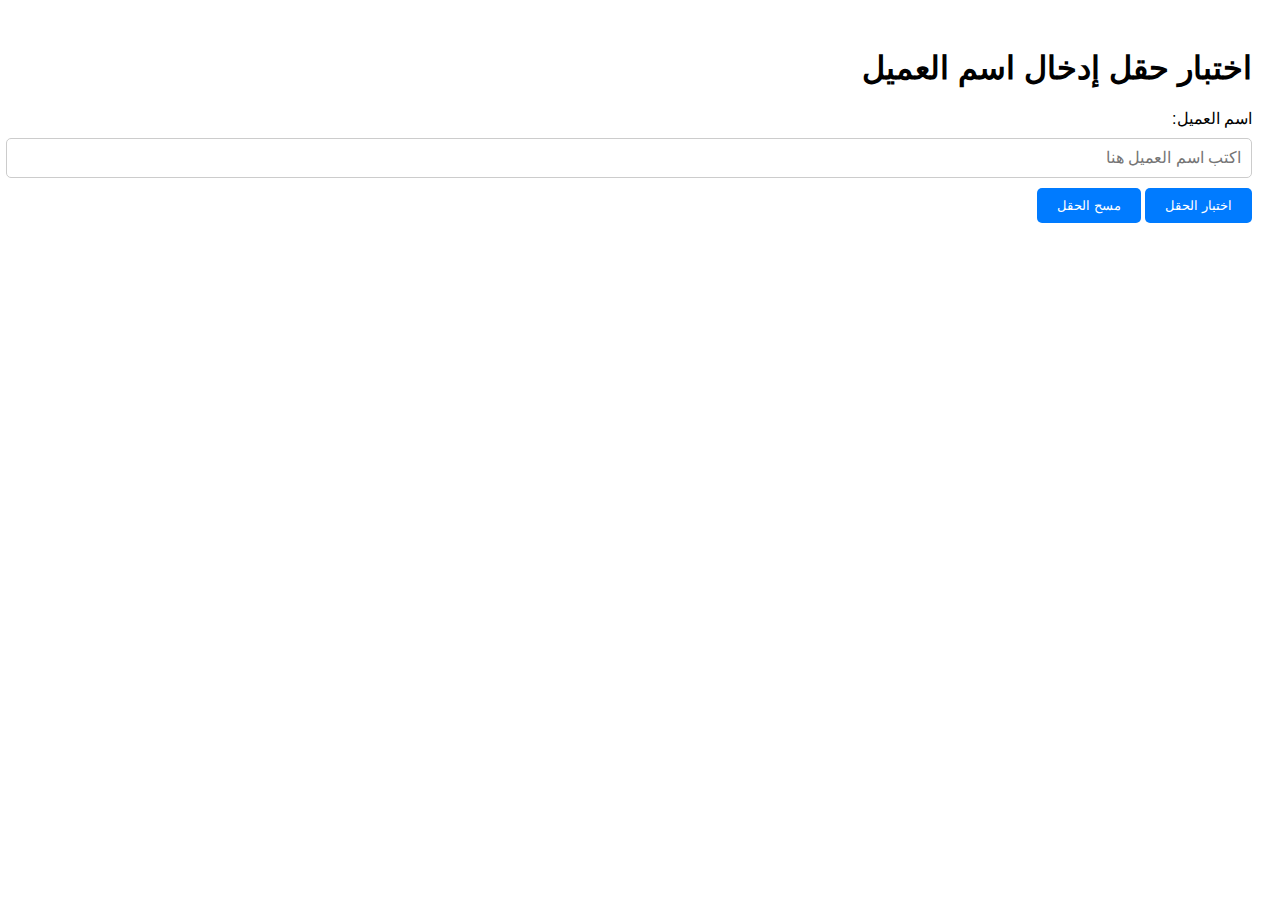
<file: test-customer-input.html>
<!DOCTYPE html>
<html lang="ar" dir="rtl">
<head>
    <meta charset="UTF-8">
    <meta name="viewport" content="width=device-width, initial-scale=1.0">
    <title>اختبار حقل العميل</title>
    <style>
        body {
            font-family: Arial, sans-serif;
            padding: 20px;
            direction: rtl;
        }
        .form-control {
            width: 100%;
            padding: 10px;
            border: 1px solid #ccc;
            border-radius: 5px;
            font-size: 16px;
            margin: 10px 0;
        }
        .btn {
            padding: 10px 20px;
            background: #007bff;
            color: white;
            border: none;
            border-radius: 5px;
            cursor: pointer;
        }
        .test-result {
            padding: 10px;
            margin: 10px 0;
            border-radius: 5px;
        }
        .success {
            background: #d4edda;
            color: #155724;
            border: 1px solid #c3e6cb;
        }
        .error {
            background: #f8d7da;
            color: #721c24;
            border: 1px solid #f5c6cb;
        }
    </style>
</head>
<body>
    <h1>اختبار حقل إدخال اسم العميل</h1>
    
    <div>
        <label for="test-customer">اسم العميل:</label>
        <input type="text" 
               class="form-control" 
               id="test-customer" 
               list="test-customers-list" 
               placeholder="اكتب اسم العميل هنا"
               autocomplete="off">
        <datalist id="test-customers-list">
            <option value="أحمد محمد"></option>
            <option value="فاطمة علي"></option>
            <option value="محمد حسن"></option>
        </datalist>
    </div>
    
    <button class="btn" onclick="testInput()">اختبار الحقل</button>
    <button class="btn" onclick="clearInput()">مسح الحقل</button>
    
    <div id="test-results"></div>
    
    <script>
        function testInput() {
            const input = document.getElementById('test-customer');
            const results = document.getElementById('test-results');
            
            let testResults = [];
            
            // اختبار 1: هل الحقل موجود؟
            if (input) {
                testResults.push('<div class="test-result success">✓ الحقل موجود</div>');
            } else {
                testResults.push('<div class="test-result error">✗ الحقل غير موجود</div>');
                results.innerHTML = testResults.join('');
                return;
            }
            
            // اختبار 2: هل الحقل قابل للتحرير؟
            if (!input.readOnly && !input.disabled) {
                testResults.push('<div class="test-result success">✓ الحقل قابل للتحرير</div>');
            } else {
                testResults.push('<div class="test-result error">✗ الحقل غير قابل للتحرير (readonly: ' + input.readOnly + ', disabled: ' + input.disabled + ')</div>');
            }
            
            // اختبار 3: هل يمكن التركيز على الحقل؟
            try {
                input.focus();
                if (document.activeElement === input) {
                    testResults.push('<div class="test-result success">✓ يمكن التركيز على الحقل</div>');
                } else {
                    testResults.push('<div class="test-result error">✗ لا يمكن التركيز على الحقل</div>');
                }
            } catch (e) {
                testResults.push('<div class="test-result error">✗ خطأ في التركيز: ' + e.message + '</div>');
            }
            
            // اختبار 4: هل يمكن كتابة نص؟
            const testText = 'اختبار';
            input.value = testText;
            if (input.value === testText) {
                testResults.push('<div class="test-result success">✓ يمكن كتابة النص</div>');
            } else {
                testResults.push('<div class="test-result error">✗ لا يمكن كتابة النص</div>');
            }
            
            // اختبار 5: فحص CSS
            const computedStyle = window.getComputedStyle(input);
            if (computedStyle.pointerEvents !== 'none') {
                testResults.push('<div class="test-result success">✓ pointer-events طبيعي</div>');
            } else {
                testResults.push('<div class="test-result error">✗ pointer-events معطل</div>');
            }
            
            if (computedStyle.userSelect !== 'none') {
                testResults.push('<div class="test-result success">✓ user-select طبيعي</div>');
            } else {
                testResults.push('<div class="test-result error">✗ user-select معطل</div>');
            }
            
            results.innerHTML = testResults.join('');
        }
        
        function clearInput() {
            document.getElementById('test-customer').value = '';
            document.getElementById('test-results').innerHTML = '';
        }
        
        // إضافة حدث للكتابة
        document.getElementById('test-customer').addEventListener('input', function(e) {
            console.log('تم إدخال نص:', e.target.value);
        });
        
        // اختبار تلقائي عند تحميل الصفحة
        window.onload = function() {
            setTimeout(testInput, 1000);
        };
    </script>
</body>
</html>
</file>
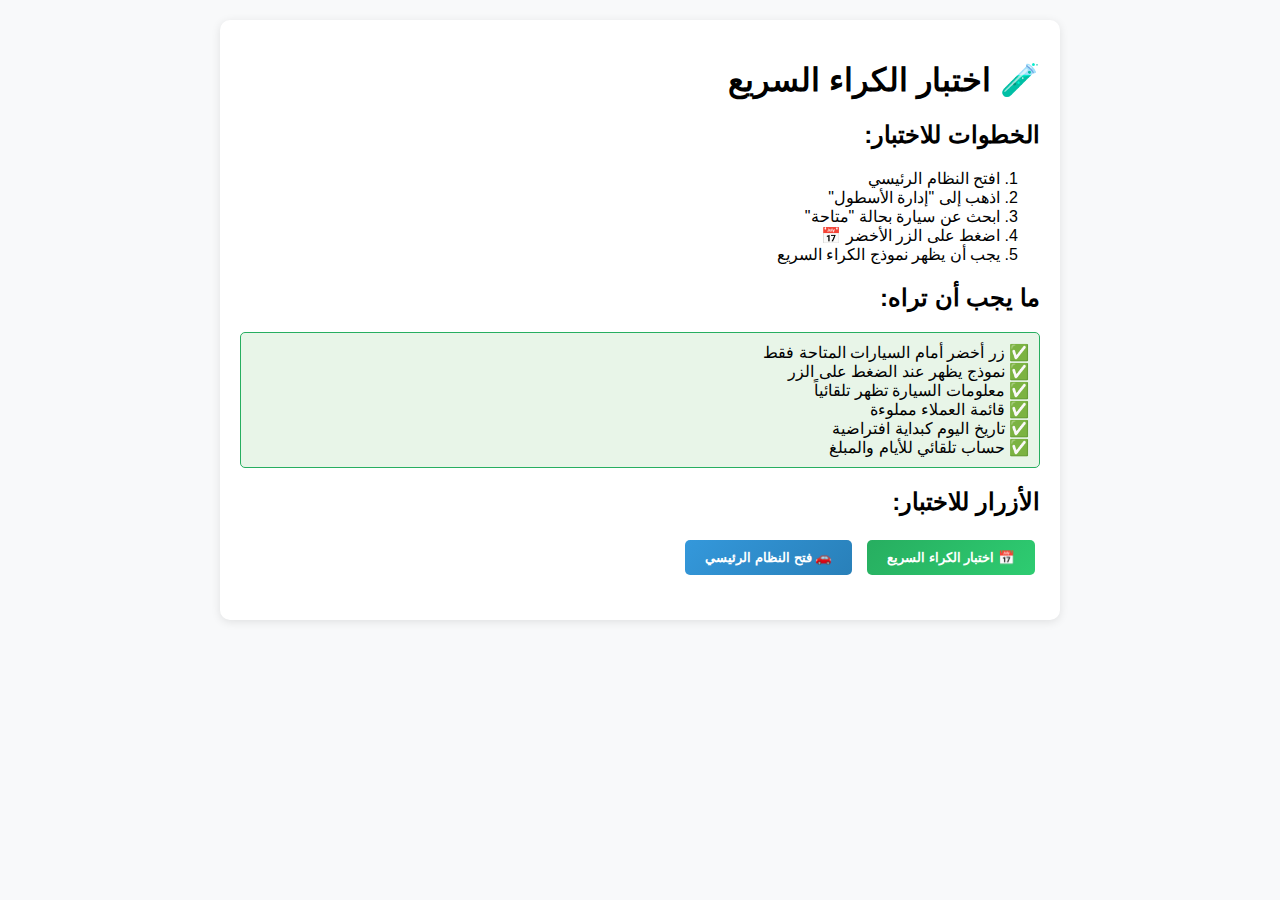
<file: test-quick-rental.html>
<!DOCTYPE html>
<html lang="ar" dir="rtl">
<head>
    <meta charset="UTF-8">
    <meta name="viewport" content="width=device-width, initial-scale=1.0">
    <title>اختبار الكراء السريع</title>
    <style>
        body {
            font-family: 'Segoe UI', Tahoma, Geneva, Verdana, sans-serif;
            margin: 20px;
            background: #f8f9fa;
        }
        .test-container {
            max-width: 800px;
            margin: 0 auto;
            background: white;
            padding: 20px;
            border-radius: 10px;
            box-shadow: 0 2px 10px rgba(0,0,0,0.1);
        }
        .btn {
            padding: 10px 20px;
            border: none;
            border-radius: 5px;
            cursor: pointer;
            margin: 5px;
            font-weight: 600;
        }
        .btn-success {
            background: linear-gradient(135deg, #27ae60, #2ecc71);
            color: white;
        }
        .btn-primary {
            background: linear-gradient(135deg, #3498db, #2980b9);
            color: white;
        }
        .test-result {
            margin: 10px 0;
            padding: 10px;
            border-radius: 5px;
            background: #e8f5e8;
            border: 1px solid #27ae60;
        }
    </style>
</head>
<body>
    <div class="test-container">
        <h1>🧪 اختبار الكراء السريع</h1>
        
        <h2>الخطوات للاختبار:</h2>
        <ol>
            <li>افتح النظام الرئيسي</li>
            <li>اذهب إلى "إدارة الأسطول"</li>
            <li>ابحث عن سيارة بحالة "متاحة"</li>
            <li>اضغط على الزر الأخضر 📅</li>
            <li>يجب أن يظهر نموذج الكراء السريع</li>
        </ol>

        <h2>ما يجب أن تراه:</h2>
        <div class="test-result">
            ✅ زر أخضر أمام السيارات المتاحة فقط<br>
            ✅ نموذج يظهر عند الضغط على الزر<br>
            ✅ معلومات السيارة تظهر تلقائياً<br>
            ✅ قائمة العملاء مملوءة<br>
            ✅ تاريخ اليوم كبداية افتراضية<br>
            ✅ حساب تلقائي للأيام والمبلغ
        </div>

        <h2>الأزرار للاختبار:</h2>
        <button class="btn btn-success" onclick="testQuickRental()">
            📅 اختبار الكراء السريع
        </button>
        
        <button class="btn btn-primary" onclick="openMainSystem()">
            🚗 فتح النظام الرئيسي
        </button>

        <div id="test-output" style="margin-top: 20px;"></div>
    </div>

    <script>
        function testQuickRental() {
            const output = document.getElementById('test-output');
            output.innerHTML = `
                <div style="background: #fff3cd; border: 1px solid #ffeaa7; padding: 15px; border-radius: 5px; margin: 10px 0;">
                    <h3>🔍 نتائج الاختبار:</h3>
                    <p><strong>1. افتح النظام الرئيسي</strong></p>
                    <p><strong>2. اذهب إلى إدارة الأسطول</strong></p>
                    <p><strong>3. ابحث عن زر أخضر 📅 أمام السيارات المتاحة</strong></p>
                    <p><strong>4. اضغط على الزر لفتح نموذج الكراء السريع</strong></p>
                    <p style="color: #27ae60; font-weight: bold;">✅ إذا ظهر النموذج، فالاختبار نجح!</p>
                    <p style="color: #e74c3c; font-weight: bold;">❌ إذا لم يظهر، تحقق من وحدة التحكم (F12)</p>
                </div>
            `;
        }

        function openMainSystem() {
            window.open('admin.html', '_blank');
        }
    </script>
</body>
</html>
</file>
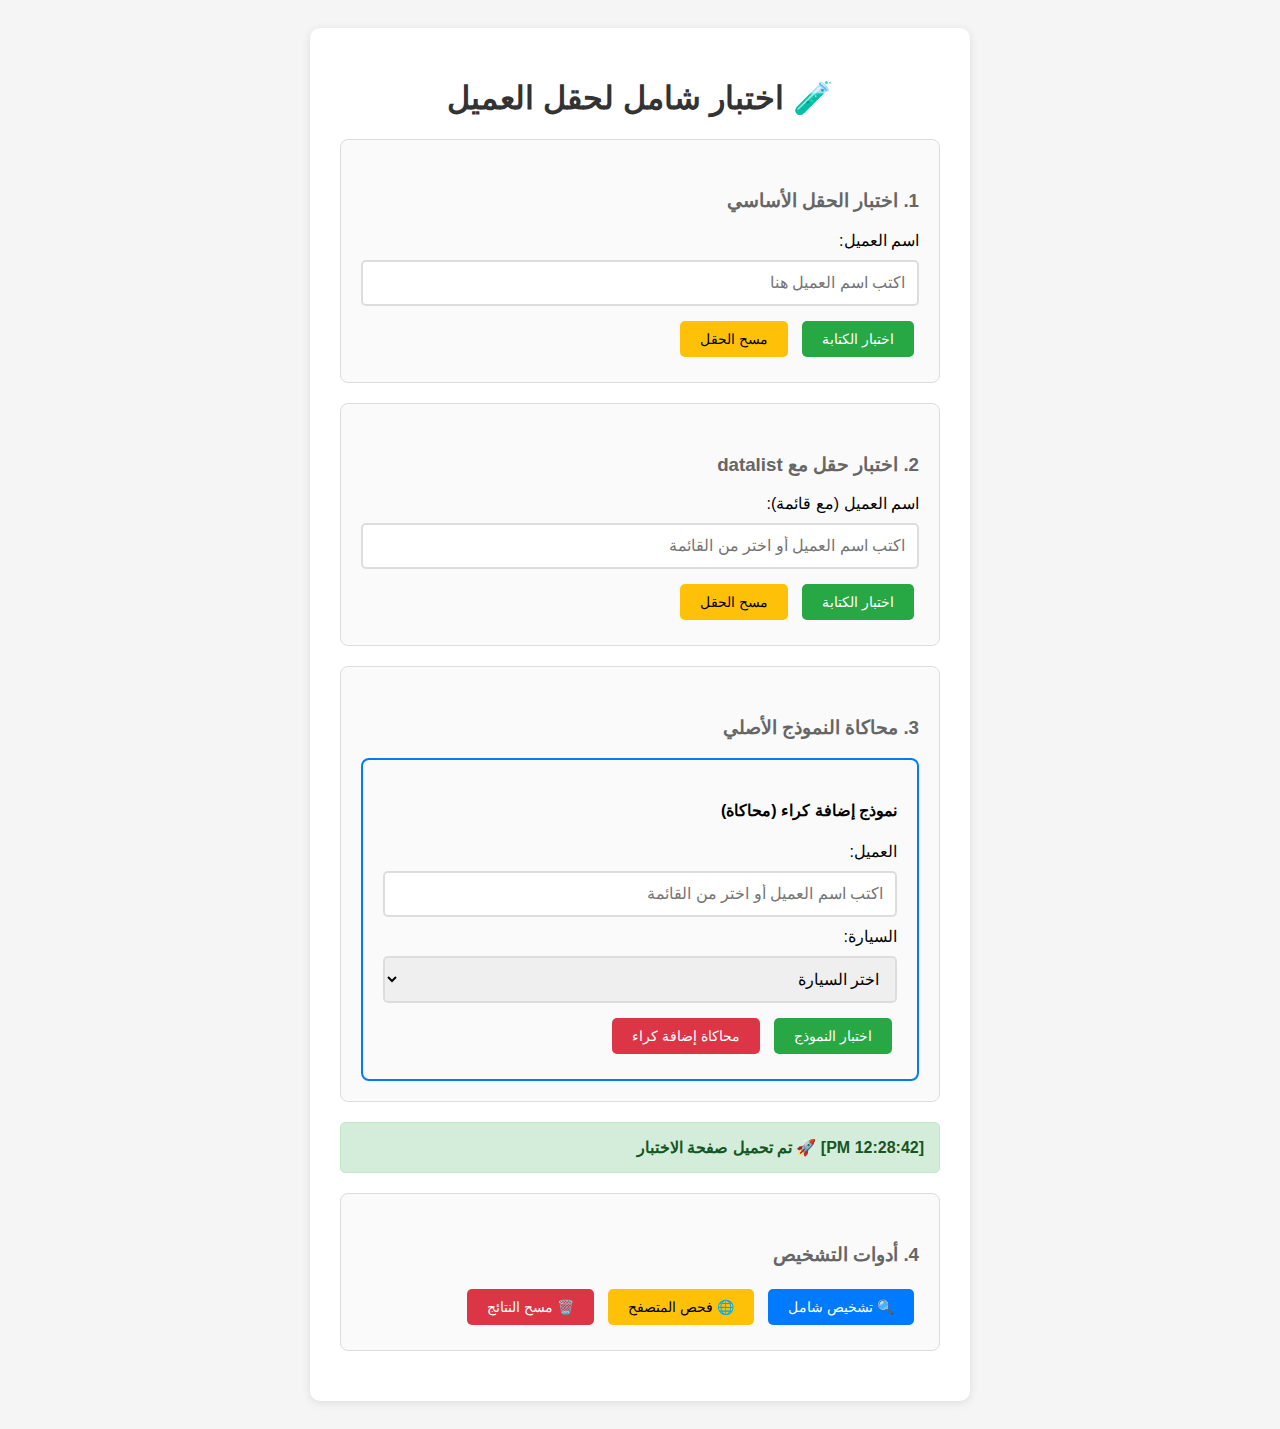
<file: test-simple.html>
<!DOCTYPE html>
<html lang="ar" dir="rtl">
<head>
    <meta charset="UTF-8">
    <meta name="viewport" content="width=device-width, initial-scale=1.0">
    <title>اختبار بسيط لحقل العميل</title>
    <style>
        body {
            font-family: Arial, sans-serif;
            padding: 20px;
            direction: rtl;
            background: #f5f5f5;
        }
        .container {
            max-width: 600px;
            margin: 0 auto;
            background: white;
            padding: 30px;
            border-radius: 10px;
            box-shadow: 0 2px 10px rgba(0,0,0,0.1);
        }
        .form-control {
            width: 100%;
            padding: 12px;
            border: 2px solid #ddd;
            border-radius: 5px;
            font-size: 16px;
            margin: 10px 0;
            box-sizing: border-box;
        }
        .form-control:focus {
            border-color: #007bff;
            outline: none;
            box-shadow: 0 0 5px rgba(0,123,255,0.3);
        }
        .btn {
            padding: 10px 20px;
            background: #007bff;
            color: white;
            border: none;
            border-radius: 5px;
            cursor: pointer;
            margin: 5px;
            font-size: 14px;
        }
        .btn:hover {
            background: #0056b3;
        }
        .btn-success { background: #28a745; }
        .btn-warning { background: #ffc107; color: #000; }
        .btn-danger { background: #dc3545; }
        .result {
            padding: 15px;
            margin: 15px 0;
            border-radius: 5px;
            font-weight: bold;
        }
        .success {
            background: #d4edda;
            color: #155724;
            border: 1px solid #c3e6cb;
        }
        .error {
            background: #f8d7da;
            color: #721c24;
            border: 1px solid #f5c6cb;
        }
        .info {
            background: #d1ecf1;
            color: #0c5460;
            border: 1px solid #bee5eb;
        }
        h1 { color: #333; text-align: center; }
        h3 { color: #666; margin-top: 30px; }
        .test-section {
            border: 1px solid #ddd;
            padding: 20px;
            margin: 20px 0;
            border-radius: 8px;
            background: #fafafa;
        }
    </style>
</head>
<body>
    <div class="container">
        <h1>🧪 اختبار شامل لحقل العميل</h1>
        
        <div class="test-section">
            <h3>1. اختبار الحقل الأساسي</h3>
            <label for="test-customer">اسم العميل:</label>
            <input type="text" 
                   class="form-control" 
                   id="test-customer" 
                   placeholder="اكتب اسم العميل هنا"
                   autocomplete="off">
            
            <button class="btn btn-success" onclick="testBasicInput()">اختبار الكتابة</button>
            <button class="btn btn-warning" onclick="clearField()">مسح الحقل</button>
        </div>
        
        <div class="test-section">
            <h3>2. اختبار حقل مع datalist</h3>
            <label for="test-customer-list">اسم العميل (مع قائمة):</label>
            <input type="text" 
                   class="form-control" 
                   id="test-customer-list" 
                   list="customers-list"
                   placeholder="اكتب اسم العميل أو اختر من القائمة"
                   autocomplete="off">
            <datalist id="customers-list">
                <option value="أحمد محمد"></option>
                <option value="فاطمة علي"></option>
                <option value="محمد حسن"></option>
                <option value="سارة أحمد"></option>
            </datalist>
            
            <button class="btn btn-success" onclick="testListInput()">اختبار الكتابة</button>
            <button class="btn btn-warning" onclick="clearListField()">مسح الحقل</button>
        </div>
        
        <div class="test-section">
            <h3>3. محاكاة النموذج الأصلي</h3>
            <div id="modal-simulation" style="border: 2px solid #007bff; padding: 20px; border-radius: 8px;">
                <h4>نموذج إضافة كراء (محاكاة)</h4>
                <form id="rental-form">
                    <label for="rental-customer">العميل:</label>
                    <input type="text" 
                           class="form-control" 
                           id="rental-customer" 
                           list="rental-customers-list"
                           placeholder="اكتب اسم العميل أو اختر من القائمة"
                           autocomplete="off"
                           required>
                    <datalist id="rental-customers-list">
                        <option value="عميل موجود 1"></option>
                        <option value="عميل موجود 2"></option>
                    </datalist>
                    
                    <label for="rental-car">السيارة:</label>
                    <select class="form-control" id="rental-car" required>
                        <option value="">اختر السيارة</option>
                        <option value="1">تويوتا كامري 2020</option>
                        <option value="2">هوندا أكورد 2021</option>
                    </select>
                    
                    <button type="button" class="btn btn-success" onclick="testRentalForm()">اختبار النموذج</button>
                    <button type="button" class="btn btn-danger" onclick="simulateAddRental()">محاكاة إضافة كراء</button>
                </form>
            </div>
        </div>
        
        <div id="results"></div>
        
        <div class="test-section">
            <h3>4. أدوات التشخيص</h3>
            <button class="btn" onclick="runFullDiagnostic()">🔍 تشخيص شامل</button>
            <button class="btn btn-warning" onclick="checkBrowserCompatibility()">🌐 فحص المتصفح</button>
            <button class="btn btn-danger" onclick="clearAllResults()">🗑️ مسح النتائج</button>
        </div>
    </div>

    <script>
        let testResults = [];
        
        function addResult(message, type = 'info') {
            testResults.push({message, type, time: new Date().toLocaleTimeString()});
            updateResults();
        }
        
        function updateResults() {
            const resultsDiv = document.getElementById('results');
            resultsDiv.innerHTML = testResults.map(result => 
                `<div class="result ${result.type}">[${result.time}] ${result.message}</div>`
            ).join('');
        }
        
        function testBasicInput() {
            const input = document.getElementById('test-customer');
            const testText = 'عميل جديد ' + Date.now();
            
            input.focus();
            input.value = testText;
            
            if (input.value === testText) {
                addResult('✅ الحقل الأساسي يعمل بشكل صحيح', 'success');
            } else {
                addResult('❌ الحقل الأساسي لا يعمل', 'error');
            }
        }
        
        function testListInput() {
            const input = document.getElementById('test-customer-list');
            const testText = 'عميل جديد مع قائمة ' + Date.now();
            
            input.focus();
            input.value = testText;
            
            if (input.value === testText) {
                addResult('✅ حقل القائمة يعمل بشكل صحيح', 'success');
            } else {
                addResult('❌ حقل القائمة لا يعمل', 'error');
            }
        }
        
        function testRentalForm() {
            const customerInput = document.getElementById('rental-customer');
            const testText = 'عميل جديد للكراء ' + Date.now();
            
            customerInput.focus();
            customerInput.value = testText;
            
            if (customerInput.value === testText) {
                addResult('✅ نموذج الكراء يعمل بشكل صحيح', 'success');
            } else {
                addResult('❌ نموذج الكراء لا يعمل', 'error');
            }
        }
        
        function simulateAddRental() {
            const customerName = document.getElementById('rental-customer').value.trim();
            const carId = document.getElementById('rental-car').value;
            
            if (!customerName) {
                addResult('❌ يجب إدخال اسم العميل', 'error');
                return;
            }
            
            if (!carId) {
                addResult('❌ يجب اختيار السيارة', 'error');
                return;
            }
            
            // محاكاة البحث عن العميل
            const existingCustomers = ['عميل موجود 1', 'عميل موجود 2'];
            const isExisting = existingCustomers.includes(customerName);
            
            if (isExisting) {
                addResult(`✅ تم العثور على العميل الموجود: ${customerName}`, 'success');
            } else {
                addResult(`✅ سيتم إنشاء عميل جديد: ${customerName}`, 'success');
            }
            
            addResult(`✅ تم إضافة الكراء بنجاح للعميل: ${customerName}`, 'success');
        }
        
        function runFullDiagnostic() {
            addResult('🔍 بدء التشخيص الشامل...', 'info');
            
            // فحص جميع الحقول
            const inputs = document.querySelectorAll('input[type="text"]');
            inputs.forEach((input, index) => {
                const testText = `اختبار ${index + 1}`;
                input.value = testText;
                
                if (input.value === testText) {
                    addResult(`✅ الحقل ${index + 1} (${input.id}) يعمل`, 'success');
                } else {
                    addResult(`❌ الحقل ${index + 1} (${input.id}) لا يعمل`, 'error');
                }
                input.value = '';
            });
            
            addResult('🔍 انتهى التشخيص الشامل', 'info');
        }
        
        function checkBrowserCompatibility() {
            addResult('🌐 فحص توافق المتصفح...', 'info');
            
            const userAgent = navigator.userAgent;
            addResult(`المتصفح: ${userAgent}`, 'info');
            
            // فحص الميزات
            const features = {
                'datalist': 'list' in document.createElement('input'),
                'localStorage': typeof(Storage) !== "undefined",
                'addEventListener': typeof document.addEventListener === 'function',
                'querySelector': typeof document.querySelector === 'function'
            };
            
            Object.entries(features).forEach(([feature, supported]) => {
                if (supported) {
                    addResult(`✅ ${feature} مدعوم`, 'success');
                } else {
                    addResult(`❌ ${feature} غير مدعوم`, 'error');
                }
            });
        }
        
        function clearField() {
            document.getElementById('test-customer').value = '';
            addResult('🗑️ تم مسح الحقل الأساسي', 'info');
        }
        
        function clearListField() {
            document.getElementById('test-customer-list').value = '';
            addResult('🗑️ تم مسح حقل القائمة', 'info');
        }
        
        function clearAllResults() {
            testResults = [];
            updateResults();
        }
        
        // اختبار تلقائي عند تحميل الصفحة
        window.onload = function() {
            addResult('🚀 تم تحميل صفحة الاختبار', 'success');
            setTimeout(() => {
                addResult('ℹ️ يمكنك الآن اختبار الحقول المختلفة', 'info');
            }, 1000);
        };
    </script>
</body>
</html>
</file>
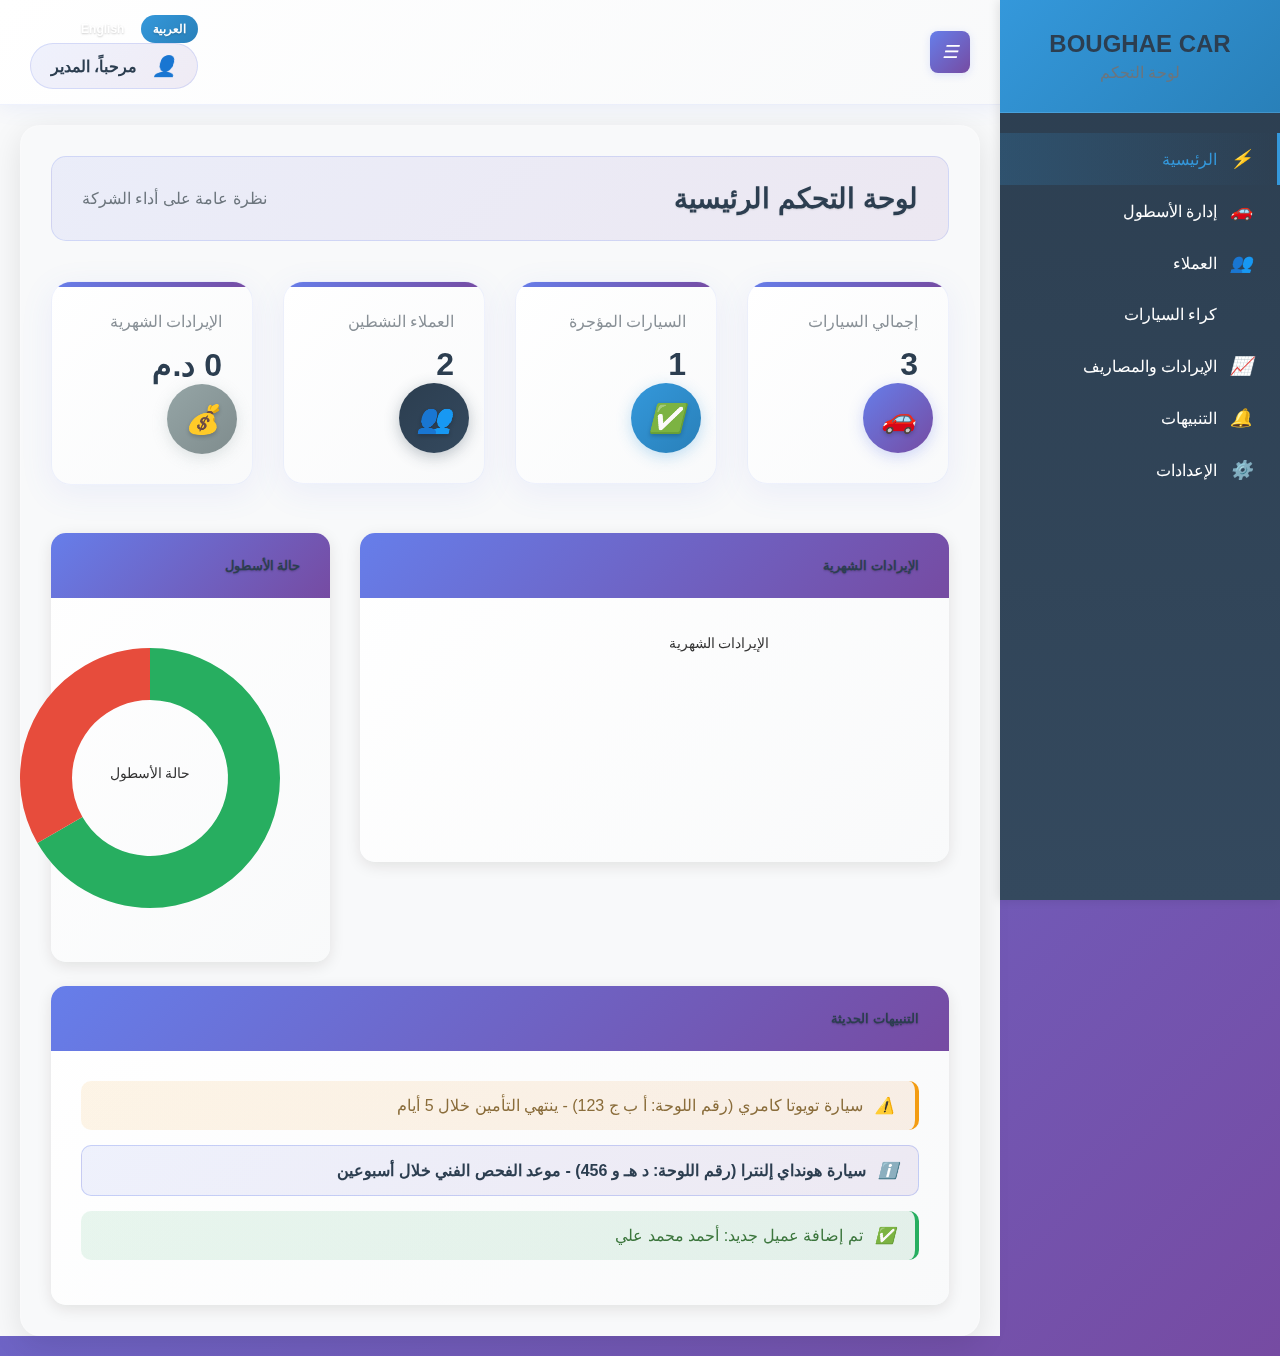
<file: 18.08.2025/admin.html>
<!DOCTYPE html>
<html lang="ar" dir="rtl">
<head>
    <meta charset="UTF-8">
    <meta name="viewport" content="width=device-width, initial-scale=1.0">
    <title>لوحة التحكم - BOUGHAE CAR</title>
    
    <!-- PWA Meta Tags -->
    <meta name="description" content="نظام شامل لإدارة تأجير السيارات مع إدارة الأسطول والعملاء والمعاملات المالية">
    <meta name="theme-color" content="#764ba2">
    <meta name="apple-mobile-web-app-capable" content="yes">
    <meta name="apple-mobile-web-app-status-bar-style" content="default">
    <meta name="apple-mobile-web-app-title" content="BOUGHAE CAR">
    <meta name="mobile-web-app-capable" content="yes">
    
    <!-- PWA Manifest -->
    <link rel="manifest" href="./manifest.json">
    
    <!-- PWA Icons -->
    <link rel="apple-touch-icon" href="[data-uri]">
    <link rel="icon" type="image/svg+xml" href="[data-uri]">
    <!-- Bootstrap CSS محلي -->
    <style>
        /* Bootstrap CSS مبسط */
        .container { max-width: 1200px; margin: 0 auto; padding: 0 15px; }
        .row { display: flex; flex-wrap: wrap; margin: 0 -15px; }
        .col, .col-md-3, .col-md-4, .col-md-6, .col-md-7, .col-md-8, .col-xl-3, .col-xl-4, .col-xl-8, .col-12 { padding: 0 15px; }
        .col-md-3 { flex: 0 0 25%; max-width: 25%; }
        .col-md-4 { flex: 0 0 33.333333%; max-width: 33.333333%; }
        .col-md-6 { flex: 0 0 50%; max-width: 50%; }
        .col-md-7 { flex: 0 0 58.333333%; max-width: 58.333333%; }
        .col-md-8 { flex: 0 0 66.666667%; max-width: 66.666667%; }
        .col-xl-3 { flex: 0 0 25%; max-width: 25%; }
        .col-xl-4 { flex: 0 0 33.333333%; max-width: 33.333333%; }
        .col-xl-8 { flex: 0 0 66.666667%; max-width: 66.666667%; }
        .col-12 { flex: 0 0 100%; max-width: 100%; }
        .mb-4 { margin-bottom: 1.5rem; }
        .me-2 { margin-left: 0.5rem; }
        .text-center { text-align: center; }
        .text-muted { color: #6c757d; }
        .text-uppercase { text-transform: uppercase; }
        .font-weight-bold { font-weight: bold; }
        .h2 { font-size: 2rem; }
        .btn { display: inline-block; padding: 0.375rem 0.75rem; margin-bottom: 0; font-size: 1rem; font-weight: 400; line-height: 1.5; text-align: center; text-decoration: none; vertical-align: middle; cursor: pointer; border: 1px solid transparent; border-radius: 0.25rem; }
        .btn-sm { padding: 0.25rem 0.5rem; font-size: 0.875rem; border-radius: 0.2rem; }
        .table { width: 100%; margin-bottom: 1rem; color: #212529; border-collapse: collapse; }
        .table th, .table td { padding: 0.75rem; vertical-align: top; border-top: 1px solid #dee2e6; }
        .table thead th { vertical-align: bottom; border-bottom: 2px solid #dee2e6; }
        .table-responsive { display: block; width: 100%; overflow-x: auto; }
        .table-hover tbody tr:hover { color: #212529; background-color: rgba(0,0,0,.075); }
        .table-warning { background-color: #fff3cd; }
        .table-danger { background-color: #f8d7da; }
        .modal { position: fixed; top: 0; left: 0; z-index: 1050; display: none; width: 100%; height: 100%; overflow: hidden; outline: 0; }
        .modal.show { display: block; }
        .modal-dialog { position: relative; width: auto; margin: 0.5rem; pointer-events: none; }
        .modal-lg { max-width: 800px; }
        .modal-content { position: relative; display: flex; flex-direction: column; width: 100%; pointer-events: auto; background-color: #fff; background-clip: padding-box; border: 1px solid rgba(0,0,0,.2); border-radius: 0.3rem; outline: 0; }
        .modal-header { display: flex; align-items: flex-start; justify-content: space-between; padding: 1rem 1rem; border-bottom: 1px solid #dee2e6; border-top-left-radius: calc(0.3rem - 1px); border-top-right-radius: calc(0.3rem - 1px); }
        .modal-body { position: relative; flex: 1 1 auto; padding: 1rem; }
        .modal-footer { display: flex; align-items: center; justify-content: flex-end; padding: 0.75rem; border-top: 1px solid #dee2e6; border-bottom-right-radius: calc(0.3rem - 1px); border-bottom-left-radius: calc(0.3rem - 1px); }
        .form-control, .form-select { display: block; width: 100%; padding: 0.375rem 0.75rem; font-size: 1rem; font-weight: 400; line-height: 1.5; color: #212529; background-color: #fff; background-image: none; border: 1px solid #ced4da; border-radius: 0.25rem; }
        .form-label { margin-bottom: 0.5rem; }
        .badge { display: inline-block; padding: 0.35em 0.65em; font-size: 0.75em; font-weight: 700; line-height: 1; color: #fff; text-align: center; white-space: nowrap; vertical-align: baseline; border-radius: 0.25rem; }
        .bg-success { background-color: #198754; }
        .bg-danger { background-color: #dc3545; }
        .bg-warning { background-color: #ffc107; color: #000; }
        .alert { position: relative; padding: 0.75rem 1.25rem; margin-bottom: 1rem; border: 1px solid transparent; border-radius: 0.25rem; }
        .alert-warning { color: #856404; background-color: #fff3cd; border-color: #ffeaa7; }
        .alert-info { color: #0c5460; background-color: #d1ecf1; border-color: #bee5eb; }
        .alert-success { color: #0f5132; background-color: #d1e7dd; border-color: #badbcc; }
        .btn-close { box-sizing: content-box; width: 1em; height: 1em; padding: 0.25em 0.25em; color: #000; background: transparent; border: 0; border-radius: 0.25rem; opacity: 0.5; cursor: pointer; }
        .align-items-center { align-items: center; }
        .justify-content-space-between { justify-content: space-between; }
        .d-flex { display: flex; }
        .gap-15 { gap: 15px; }
    </style>
    
    <!-- Bootstrap Icons محلي -->
    <style>
        .bi::before { display: inline-block; content: ""; }
        .bi-speedometer2::before { content: "⚡"; }
        .bi-car-front::before { content: "🚗"; }
        .bi-people::before { content: "👥"; }
        .bi-graph-up::before { content: "📈"; }
        .bi-bell::before { content: "🔔"; }
        .bi-gear::before { content: "⚙️"; }
        .bi-list::before { content: "☰"; }
        .bi-person-circle::before { content: "👤"; }
        .bi-plus-circle::before { content: "➕"; }
        .bi-search::before { content: "🔍"; }
        .bi-pencil::before { content: "✏️"; }
        .bi-trash::before { content: "🗑️"; }
        .bi-check-circle::before { content: "✅"; }
        .bi-currency-dollar::before { content: "💰"; }
        .bi-exclamation-triangle::before { content: "⚠️"; }
        .bi-info-circle::before { content: "ℹ️"; }
    </style>
    <link rel="stylesheet" href="admin-styles.css">
</head>
<body>
    <!-- الشريط الجانبي -->
    <div class="sidebar" id="sidebar">
        <div class="sidebar-header">
            <h3>BOUGHAE CAR</h3>
            <p class="text-muted">لوحة التحكم</p>
        </div>
        <ul class="sidebar-menu">
            <li class="menu-item active" data-page="dashboard">
                <i class="bi bi-speedometer2"></i>
                <span data-translate="dashboard">الرئيسية</span>
            </li>
            <li class="menu-item" data-page="fleet">
                <i class="bi bi-car-front"></i>
                <span data-translate="fleet">إدارة الأسطول</span>
            </li>
            <li class="menu-item" data-page="customers">
                <i class="bi bi-people"></i>
                <span data-translate="customers">العملاء</span>
            </li>
            <li class="menu-item" data-page="rental">
                <i class="bi bi-calendar-check"></i>
                <span data-translate="rental">كراء السيارات</span>
            </li>
            <li class="menu-item" data-page="finance">
                <i class="bi bi-graph-up"></i>
                <span data-translate="finance">الإيرادات والمصاريف</span>
            </li>
            <li class="menu-item" data-page="alerts">
                <i class="bi bi-bell"></i>
                <span data-translate="alerts">التنبيهات</span>
            </li>
            <li class="menu-item" data-page="settings">
                <i class="bi bi-gear"></i>
                <span data-translate="settings">الإعدادات</span>
            </li>
        </ul>
    </div>

    <!-- المحتوى الرئيسي -->
    <div class="main-content" id="main-content">
        <!-- شريط التنقل العلوي -->
        <nav class="top-navbar">
            <div class="navbar-content">
                <button class="sidebar-toggle" id="sidebar-toggle">
                    <i class="bi bi-list"></i>
                </button>
                <div class="navbar-right">
                    <div class="language-switcher me-3">
                        <button class="btn btn-outline-primary btn-sm" onclick="changeLanguage('ar')" id="btn-ar">العربية</button>
                        <button class="btn btn-outline-primary btn-sm" onclick="changeLanguage('en')" id="btn-en">English</button>
                    </div>
                    <div class="user-info">
                        <i class="bi bi-person-circle"></i>
                        <span data-translate="welcome">مرحباً، المدير</span>
                    </div>
                </div>
            </div>
        </nav>

        <!-- محتوى الصفحات -->
        <div class="page-content">
            <!-- صفحة الرئيسية -->
            <div class="page active" id="dashboard-page">
                <div class="page-header">
                    <h2 data-translate="dashboardTitle">لوحة التحكم الرئيسية</h2>
                    <p class="text-muted" data-translate="dashboardSubtitle">نظرة عامة على أداء الشركة</p>
                </div>

                <!-- البطاقات الإحصائية -->
                <div class="row mb-4">
                    <div class="col-xl-3 col-md-6 mb-4">
                        <div class="stats-card">
                            <div class="card-body">
                                <div class="row align-items-center">
                                    <div class="col">
                                        <h5 class="card-title text-uppercase text-muted mb-0" data-translate="totalCars">إجمالي السيارات</h5>
                                        <span class="h2 font-weight-bold mb-0" id="total-cars">25</span>
                                    </div>
                                    <div class="col-auto">
                                        <div class="icon icon-shape bg-primary text-white rounded-circle shadow">
                                            <i class="bi bi-car-front"></i>
                                        </div>
                                    </div>
                                </div>
                            </div>
                        </div>
                    </div>
                    <div class="col-xl-3 col-md-6 mb-4">
                        <div class="stats-card">
                            <div class="card-body">
                                <div class="row align-items-center">
                                    <div class="col">
                                        <h5 class="card-title text-uppercase text-muted mb-0" data-translate="rentedCars">السيارات المؤجرة</h5>
                                        <span class="h2 font-weight-bold mb-0" id="rented-cars">18</span>
                                    </div>
                                    <div class="col-auto">
                                        <div class="icon icon-shape bg-success text-white rounded-circle shadow">
                                            <i class="bi bi-check-circle"></i>
                                        </div>
                                    </div>
                                </div>
                            </div>
                        </div>
                    </div>
                    <div class="col-xl-3 col-md-6 mb-4">
                        <div class="stats-card">
                            <div class="card-body">
                                <div class="row align-items-center">
                                    <div class="col">
                                        <h5 class="card-title text-uppercase text-muted mb-0" data-translate="activeCustomers">العملاء النشطين</h5>
                                        <span class="h2 font-weight-bold mb-0" id="active-customers">142</span>
                                    </div>
                                    <div class="col-auto">
                                        <div class="icon icon-shape bg-warning text-white rounded-circle shadow">
                                            <i class="bi bi-people"></i>
                                        </div>
                                    </div>
                                </div>
                            </div>
                        </div>
                    </div>
                    <div class="col-xl-3 col-md-6 mb-4">
                        <div class="stats-card">
                            <div class="card-body">
                                <div class="row align-items-center">
                                    <div class="col">
                                        <h5 class="card-title text-uppercase text-muted mb-0" data-translate="monthlyRevenue">الإيرادات الشهرية</h5>
                                        <span class="h2 font-weight-bold mb-0" id="monthly-revenue">45,250 د.م</span>
                                    </div>
                                    <div class="col-auto">
                                        <div class="icon icon-shape bg-info text-white rounded-circle shadow">
                                            <i class="bi bi-currency-dollar"></i>
                                        </div>
                                    </div>
                                </div>
                            </div>
                        </div>
                    </div>
                </div>

                <!-- الرسوم البيانية والجداول -->
                <div class="row">
                    <div class="col-xl-8 mb-4">
                        <div class="card">
                            <div class="card-header">
                                <h5 class="card-title mb-0" data-translate="monthlyRevenue">الإيرادات الشهرية</h5>
                            </div>
                            <div class="card-body">
                                <canvas id="revenueChart" width="400" height="200"></canvas>
                            </div>
                        </div>
                    </div>
                    <div class="col-xl-4 mb-4">
                        <div class="card">
                            <div class="card-header">
                                <h5 class="card-title mb-0">حالة الأسطول</h5>
                            </div>
                            <div class="card-body">
                                <canvas id="fleetChart" width="300" height="300"></canvas>
                            </div>
                        </div>
                    </div>
                </div>

                <!-- التنبيهات الحديثة -->
                <div class="row">
                    <div class="col-12">
                        <div class="card">
                            <div class="card-header">
                                <h5 class="card-title mb-0">التنبيهات الحديثة</h5>
                            </div>
                            <div class="card-body">
                                <div class="alert alert-warning" role="alert">
                                    <i class="bi bi-exclamation-triangle me-2"></i>
                                    سيارة تويوتا كامري (رقم اللوحة: أ ب ج 123) - ينتهي التأمين خلال 5 أيام
                                </div>
                                <div class="alert alert-info" role="alert">
                                    <i class="bi bi-info-circle me-2"></i>
                                    سيارة هونداي إلنترا (رقم اللوحة: د هـ و 456) - موعد الفحص الفني خلال أسبوعين
                                </div>
                                <div class="alert alert-success" role="alert">
                                    <i class="bi bi-check-circle me-2"></i>
                                    تم إضافة عميل جديد: أحمد محمد علي
                                </div>
                            </div>
                        </div>
                    </div>
                </div>
            </div>

            <!-- صفحة إدارة الأسطول -->
            <div class="page" id="fleet-page">
                <div class="page-header">
                    <h2 data-translate="fleetManagement">إدارة الأسطول</h2>
                    <button class="btn btn-primary" data-bs-toggle="modal" data-bs-target="#addCarModal">
                        <i class="bi bi-plus-circle me-2"></i><span data-translate="addNewCar">إضافة سيارة جديدة</span>
                    </button>
                </div>

                <!-- فلاتر البحث -->
                <div class="card mb-4">
                    <div class="card-body">
                        <div class="row">
                            <div class="col-md-3">
                                <input type="text" class="form-control" placeholder="البحث برقم اللوحة" id="search-plate">
                            </div>
                            <div class="col-md-3">
                                <select class="form-select" id="filter-brand">
                                    <option value="">جميع الماركات</option>
                                    <option value="toyota">تويوتا</option>
                                    <option value="hyundai">هيونداي</option>
                                    <option value="nissan">نيسان</option>
                                    <option value="honda">هوندا</option>
                                </select>
                            </div>
                            <div class="col-md-3">
                                <select class="form-select" id="filter-status">
                                    <option value="">جميع الحالات</option>
                                    <option value="available">متاحة</option>
                                    <option value="rented">مؤجرة</option>
                                    <option value="maintenance">صيانة</option>
                                </select>
                            </div>
                            <div class="col-md-3">
                                <button class="btn btn-outline-primary w-100" onclick="filterCars()">
                                    <i class="bi bi-search me-2"></i>بحث
                                </button>
                            </div>
                        </div>
                    </div>
                </div>

                <!-- جدول السيارات -->
                <div class="card">
                    <div class="card-body">
                        <div class="table-responsive">
                            <table class="table table-hover" id="cars-table">
                                <thead>
                                    <tr>
                                        <th>الصورة</th>
                                        <th data-translate="plateNumber">رقم اللوحة</th>
                                        <th>الماركة والموديل</th>
                                        <th data-translate="year">السنة</th>
                                        <th data-translate="status">الحالة</th>
                                        <th data-translate="dailyPrice">السعر اليومي</th>
                                        <th data-translate="actions">الإجراءات</th>
                                    </tr>
                                </thead>
                                <tbody id="cars-tbody">
                                    <!-- سيتم ملء البيانات بواسطة JavaScript -->
                                </tbody>
                            </table>
                        </div>
                    </div>
                </div>
            </div>

            <!-- صفحة العملاء -->
            <div class="page" id="customers-page">
                <div class="page-header">
                    <h2 data-translate="customersManagement">إدارة العملاء</h2>
                    <button class="btn btn-primary" data-bs-toggle="modal" data-bs-target="#addCustomerModal">
                        <i class="bi bi-plus-circle me-2"></i><span data-translate="addNewCustomer">إضافة عميل جديد</span>
                    </button>
                </div>

                <!-- فلاتر البحث -->
                <div class="card mb-4">
                    <div class="card-body">
                        <div class="row">
                            <div class="col-md-4">
                                <input type="text" class="form-control" placeholder="البحث بالاسم" id="search-customer-name">
                            </div>
                            <div class="col-md-4">
                                <input type="text" class="form-control" placeholder="البحث برقم الهاتف" id="search-customer-phone">
                            </div>
                            <div class="col-md-4">
                                <button class="btn btn-outline-primary w-100" onclick="filterCustomers()">
                                    <i class="bi bi-search me-2"></i>بحث
                                </button>
                            </div>
                        </div>
                    </div>
                </div>

                <!-- جدول العملاء -->
                <div class="card">
                    <div class="card-body">
                        <div class="table-responsive">
                            <table class="table table-hover" id="customers-table">
                                <thead>
                                    <tr>
                                        <th data-translate="customerName">الاسم</th>
                                        <th data-translate="phone">رقم الهاتف</th>
                                        <th data-translate="email">البريد الإلكتروني</th>
                                        <th data-translate="idNumber">رقم الهوية</th>
                                        <th data-translate="registrationDate">تاريخ التسجيل</th>
                                        <th data-translate="bookingsCount">عدد الحجوزات</th>
                                        <th data-translate="actions">الإجراءات</th>
                                    </tr>
                                </thead>
                                <tbody id="customers-tbody">
                                    <!-- سيتم ملء البيانات بواسطة JavaScript -->
                                </tbody>
                            </table>
                        </div>
                    </div>
                </div>
            </div>

            <!-- صفحة كراء السيارات -->
            <div class="page" id="rental-page">
                <div class="page-header">
                    <h2 data-translate="rentalManagement">إدارة كراء السيارات</h2>
                    <button class="btn btn-primary" data-bs-toggle="modal" data-bs-target="#addRentalModal">
                        <i class="bi bi-plus-circle me-2"></i><span data-translate="addNewRental">إضافة كراء جديد</span>
                    </button>
                </div>

                <!-- فلاتر البحث -->
                <div class="card mb-4">
                    <div class="card-body">
                        <div class="row">
                            <div class="col-md-3">
                                <input type="text" class="form-control" placeholder="البحث بالعميل" id="search-rental-customer">
                            </div>
                            <div class="col-md-3">
                                <select class="form-select" id="filter-rental-status">
                                    <option value="">جميع الحالات</option>
                                    <option value="active">نشط</option>
                                    <option value="completed">مكتمل</option>
                                    <option value="cancelled">ملغي</option>
                                </select>
                            </div>
                            <div class="col-md-3">
                                <input type="date" class="form-control" id="filter-rental-date">
                            </div>
                            <div class="col-md-3">
                                <button class="btn btn-outline-primary w-100" onclick="filterRentals()">
                                    <i class="bi bi-search me-2"></i><span data-translate="search">بحث</span>
                                </button>
                            </div>
                        </div>
                    </div>
                </div>

                <!-- إحصائيات سريعة -->
                <div class="row mb-4">
                    <div class="col-md-3">
                        <div class="stats-card">
                            <div class="card-body text-center">
                                <h5 class="card-title text-primary" data-translate="activeRentals">الكراءات النشطة</h5>
                                <h3 class="text-primary" id="active-rentals-count">0</h3>
                            </div>
                        </div>
                    </div>
                    <div class="col-md-3">
                        <div class="stats-card">
                            <div class="card-body text-center">
                                <h5 class="card-title text-success" data-translate="completedRentals">الكراءات المكتملة</h5>
                                <h3 class="text-success" id="completed-rentals-count">0</h3>
                            </div>
                        </div>
                    </div>
                    <div class="col-md-3">
                        <div class="stats-card">
                            <div class="card-body text-center">
                                <h5 class="card-title text-info" data-translate="todayRevenue">إيرادات اليوم</h5>
                                <h3 class="text-info" id="today-revenue">0 د.م</h3>
                            </div>
                        </div>
                    </div>
                    <div class="col-md-3">
                        <div class="stats-card">
                            <div class="card-body text-center">
                                <h5 class="card-title text-warning" data-translate="monthlyRevenue">الإيرادات الشهرية</h5>
                                <h3 class="text-warning" id="rental-monthly-revenue">0 د.م</h3>
                            </div>
                        </div>
                    </div>
                </div>

                <!-- جدول الكراءات -->
                <div class="card">
                    <div class="card-body">
                        <div class="table-responsive">
                            <table class="table table-hover" id="rentals-table">
                                <thead>
                                    <tr>
                                        <th data-translate="rentalId">رقم الكراء</th>
                                        <th data-translate="customerName">العميل</th>
                                        <th data-translate="carInfo">السيارة</th>
                                        <th data-translate="startDate">تاريخ البداية</th>
                                        <th data-translate="endDate">تاريخ النهاية</th>
                                        <th data-translate="totalDays">عدد الأيام</th>
                                        <th data-translate="totalAmount">المبلغ الإجمالي</th>
                                        <th data-translate="status">الحالة</th>
                                        <th data-translate="actions">الإجراءات</th>
                                    </tr>
                                </thead>
                                <tbody id="rentals-tbody">
                                    <!-- سيتم ملء البيانات بواسطة JavaScript -->
                                </tbody>
                            </table>
                        </div>
                    </div>
                </div>
            </div>

            <!-- صفحة الإيرادات والمصاريف -->
            <div class="page" id="finance-page">
                <div class="page-header">
                    <h2 data-translate="financeManagement">الإيرادات والمصاريف</h2>
                    <button class="btn btn-primary" data-bs-toggle="modal" data-bs-target="#addTransactionModal">
                        <i class="bi bi-plus-circle me-2"></i><span data-translate="addTransaction">إضافة معاملة</span>
                    </button>
                </div>

                <!-- ملخص مالي -->
                <div class="row mb-4">
                    <div class="col-md-4">
                        <div class="card text-center">
                            <div class="card-body">
                                <h5 class="card-title text-success" data-translate="totalIncome">إجمالي الإيرادات</h5>
                                <h3 class="text-success" id="total-income">125,750 د.م</h3>
                            </div>
                        </div>
                    </div>
                    <div class="col-md-4">
                        <div class="card text-center">
                            <div class="card-body">
                                <h5 class="card-title text-danger">إجمالي المصاريف</h5>
                                <h3 class="text-danger" id="total-expenses">45,200 د.م</h3>
                            </div>
                        </div>
                    </div>
                    <div class="col-md-4">
                        <div class="card text-center">
                            <div class="card-body">
                                <h5 class="card-title text-primary">صافي الربح</h5>
                                <h3 class="text-primary" id="net-profit">80,550 د.م</h3>
                            </div>
                        </div>
                    </div>
                </div>

                <!-- جدول المعاملات -->
                <div class="card">
                    <div class="card-body">
                        <div class="table-responsive">
                            <table class="table table-hover" id="transactions-table">
                                <thead>
                                    <tr>
                                        <th>التاريخ</th>
                                        <th>النوع</th>
                                        <th>الوصف</th>
                                        <th>المبلغ</th>
                                        <th>الفئة</th>
                                        <th>الإجراءات</th>
                                    </tr>
                                </thead>
                                <tbody id="transactions-tbody">
                                    <!-- سيتم ملء البيانات بواسطة JavaScript -->
                                </tbody>
                            </table>
                        </div>
                    </div>
                </div>
            </div>

            <!-- صفحة التنبيهات -->
            <div class="page" id="alerts-page">
                <div class="page-header">
                    <h2>التنبيهات والتذكيرات</h2>
                </div>

                <!-- تنبيهات التأمين -->
                <div class="card mb-4">
                    <div class="card-header">
                        <h5 class="card-title mb-0">تنبيهات التأمين</h5>
                    </div>
                    <div class="card-body">
                        <div class="table-responsive">
                            <table class="table table-hover">
                                <thead>
                                    <tr>
                                        <th>رقم اللوحة</th>
                                        <th>الماركة والموديل</th>
                                        <th>تاريخ انتهاء التأمين</th>
                                        <th>الأيام المتبقية</th>
                                        <th>الحالة</th>
                                    </tr>
                                </thead>
                                <tbody id="insurance-alerts-tbody">
                                    <!-- سيتم ملء البيانات بواسطة JavaScript -->
                                </tbody>
                            </table>
                        </div>
                    </div>
                </div>

                <!-- تنبيهات الفحص الفني -->
                <div class="card">
                    <div class="card-header">
                        <h5 class="card-title mb-0">تنبيهات الفحص الفني</h5>
                    </div>
                    <div class="card-body">
                        <div class="table-responsive">
                            <table class="table table-hover">
                                <thead>
                                    <tr>
                                        <th>رقم اللوحة</th>
                                        <th>الماركة والموديل</th>
                                        <th>تاريخ انتهاء الفحص</th>
                                        <th>الأيام المتبقية</th>
                                        <th>الحالة</th>
                                    </tr>
                                </thead>
                                <tbody id="inspection-alerts-tbody">
                                    <!-- سيتم ملء البيانات بواسطة JavaScript -->
                                </tbody>
                            </table>
                        </div>
                    </div>
                </div>
            </div>

            <!-- صفحة الإعدادات -->
            <div class="page" id="settings-page">
                <div class="page-header">
                    <h2>الإعدادات</h2>
                </div>

                <div class="card">
                    <div class="card-body">
                        <h5>إعدادات عامة</h5>
                        <form>
                            <div class="mb-3">
                                <label for="company-name" class="form-label">اسم الشركة</label>
                                <input type="text" class="form-control" id="company-name" value="BOUGHAE CAR">
                            </div>
                            <div class="mb-3">
                                <label for="company-phone" class="form-label">رقم الهاتف</label>
                                <input type="text" class="form-control" id="company-phone" value="+966 12 345 6789">
                            </div>
                            <div class="mb-3">
                                <label for="company-email" class="form-label">البريد الإلكتروني</label>
                                <input type="email" class="form-control" id="company-email" value="boughaecar@email.com">
                            </div>
                            <button type="submit" class="btn btn-primary">حفظ التغييرات</button>
                        </form>
                    </div>
                </div>
            </div>
        </div>
    </div>

    <!-- Modal إضافة سيارة -->
    <div class="modal fade" id="addCarModal" tabindex="-1">
        <div class="modal-dialog modal-lg">
            <div class="modal-content">
                <div class="modal-header">
                    <h5 class="modal-title">إضافة سيارة جديدة</h5>
                    <button type="button" class="btn-close" data-bs-dismiss="modal"></button>
                </div>
                <div class="modal-body">
                    <form id="add-car-form">
                        <div class="row">
                            <div class="col-md-6">
                                <div class="mb-3">
                                    <label for="car-plate" class="form-label">رقم اللوحة</label>
                                    <input type="text" class="form-control" id="car-plate" placeholder="مثال: 12345 أ 16" required>
                                </div>
                            </div>
                            <div class="col-md-6">
                                <div class="mb-3">
                                    <label for="car-brand" class="form-label">الماركة</label>
                                    <input type="text" class="form-control" id="car-brand" placeholder="أدخل الماركة (مثل: تويوتا، هيونداي، نيسان)" required>
                                </div>
                            </div>
                        </div>
                        <div class="row">
                            <div class="col-md-6">
                                <div class="mb-3">
                                    <label for="car-model" class="form-label">الموديل</label>
                                    <input type="text" class="form-control" id="car-model" placeholder="مثال: كامري، إلنترا، التيما" required>
                                </div>
                            </div>
                            <div class="col-md-6">
                                <div class="mb-3">
                                    <label for="car-year" class="form-label">سنة الصنع</label>
                                    <input type="number" class="form-control" id="car-year" min="2000" max="2025" required>
                                </div>
                            </div>
                        </div>
                        <div class="row">
                            <div class="col-md-6">
                                <div class="mb-3">
                                    <label for="car-price" class="form-label">السعر اليومي (د.م)</label>
                                    <input type="number" class="form-control" id="car-price" min="0" placeholder="مثال: 300" required>
                                </div>
                            </div>
                            <div class="col-md-6">
                                <div class="mb-3">
                                    <label for="car-status" class="form-label">الحالة</label>
                                    <select class="form-select" id="car-status" required>
                                        <option value="available">متاحة</option>
                                        <option value="rented">مؤجرة</option>
                                        <option value="maintenance">صيانة</option>
                                    </select>
                                </div>
                            </div>
                        </div>
                        <div class="mb-3">
                            <label for="car-image" class="form-label">صورة السيارة</label>
                            <input type="file" class="form-control" id="car-image" accept="image/*">
                        </div>
                        <div class="row">
                            <div class="col-md-6">
                                <div class="mb-3">
                                    <label for="insurance-expiry" class="form-label">تاريخ انتهاء التأمين</label>
                                    <input type="date" class="form-control" id="insurance-expiry" required>
                                </div>
                            </div>
                            <div class="col-md-6">
                                <div class="mb-3">
                                    <label for="inspection-expiry" class="form-label">تاريخ انتهاء الفحص الفني</label>
                                    <input type="date" class="form-control" id="inspection-expiry" required>
                                </div>
                            </div>
                        </div>
                    </form>
                </div>
                <div class="modal-footer">
                    <button type="button" class="btn btn-secondary" data-bs-dismiss="modal">إلغاء</button>
                    <button type="button" class="btn btn-primary" onclick="addCar()">إضافة السيارة</button>
                </div>
            </div>
        </div>
    </div>

    <!-- Modal إضافة عميل -->
    <div class="modal fade" id="addCustomerModal" tabindex="-1">
        <div class="modal-dialog">
            <div class="modal-content">
                <div class="modal-header">
                    <h5 class="modal-title">إضافة عميل جديد</h5>
                    <button type="button" class="btn-close" data-bs-dismiss="modal"></button>
                </div>
                <div class="modal-body">
                    <form id="add-customer-form">
                        <div class="mb-3">
                            <label for="customer-name" class="form-label">الاسم الكامل</label>
                            <input type="text" class="form-control" id="customer-name" required>
                        </div>
                        <div class="mb-3">
                            <label for="customer-phone" class="form-label">رقم الهاتف</label>
                            <input type="tel" class="form-control" id="customer-phone" required>
                        </div>
                        <div class="mb-3">
                            <label for="customer-email" class="form-label">البريد الإلكتروني</label>
                            <input type="email" class="form-control" id="customer-email">
                        </div>
                        <div class="mb-3">
                            <label for="customer-id" class="form-label">رقم الهوية</label>
                            <input type="text" class="form-control" id="customer-id" required>
                        </div>
                        <div class="mb-3">
                            <label for="customer-address" class="form-label">العنوان</label>
                            <textarea class="form-control" id="customer-address" rows="3"></textarea>
                        </div>
                    </form>
                </div>
                <div class="modal-footer">
                    <button type="button" class="btn btn-secondary" data-bs-dismiss="modal">إلغاء</button>
                    <button type="button" class="btn btn-primary" onclick="addCustomer()">إضافة العميل</button>
                </div>
            </div>
        </div>
    </div>

    <!-- Modal إضافة معاملة -->
    <div class="modal fade" id="addTransactionModal" tabindex="-1">
        <div class="modal-dialog">
            <div class="modal-content">
                <div class="modal-header">
                    <h5 class="modal-title">إضافة معاملة مالية</h5>
                    <button type="button" class="btn-close" data-bs-dismiss="modal"></button>
                </div>
                <div class="modal-body">
                    <form id="add-transaction-form">
                        <div class="mb-3">
                            <label for="transaction-type" class="form-label">نوع المعاملة</label>
                            <select class="form-select" id="transaction-type" required>
                                <option value="">اختر النوع</option>
                                <option value="income">إيراد</option>
                                <option value="expense">مصروف</option>
                            </select>
                        </div>
                        <div class="mb-3">
                            <label for="transaction-amount" class="form-label">المبلغ (د.م)</label>
                            <input type="number" class="form-control" id="transaction-amount" min="0" required>
                        </div>
                        <div class="mb-3">
                            <label for="transaction-description" class="form-label">الوصف</label>
                            <input type="text" class="form-control" id="transaction-description" required>
                        </div>
                        <div class="mb-3">
                            <label for="transaction-category" class="form-label">الفئة</label>
                            <select class="form-select" id="transaction-category" required>
                                <option value="">اختر الفئة</option>
                                <option value="rental">إيجار سيارات</option>
                                <option value="maintenance">صيانة</option>
                                <option value="fuel">وقود</option>
                                <option value="insurance">تأمين</option>
                                <option value="other">أخرى</option>
                            </select>
                        </div>
                        <div class="mb-3">
                            <label for="transaction-date" class="form-label">التاريخ</label>
                            <input type="date" class="form-control" id="transaction-date" required>
                        </div>
                    </form>
                </div>
                <div class="modal-footer">
                    <button type="button" class="btn btn-secondary" data-bs-dismiss="modal">إلغاء</button>
                    <button type="button" class="btn btn-primary" onclick="addTransaction()">إضافة المعاملة</button>
                </div>
            </div>
        </div>
    </div>

    <!-- Modal إضافة كراء -->
    <div class="modal fade" id="addRentalModal" tabindex="-1">
        <div class="modal-dialog modal-lg">
            <div class="modal-content">
                <div class="modal-header">
                    <h5 class="modal-title" data-translate="addNewRental">إضافة كراء جديد</h5>
                    <button type="button" class="btn-close" data-bs-dismiss="modal"></button>
                </div>
                <div class="modal-body">
                    <form id="add-rental-form">
                        <div class="row">
                            <div class="col-md-6">
                                <div class="mb-3">
                                    <label for="rental-customer" class="form-label" data-translate="customerName">العميل</label>
                                    <select class="form-select" id="rental-customer" required>
                                        <option value="">اختر العميل</option>
                                        <!-- سيتم ملء القائمة بواسطة JavaScript -->
                                    </select>
                                </div>
                            </div>
                            <div class="col-md-6">
                                <div class="mb-3">
                                    <label for="rental-car" class="form-label">السيارة</label>
                                    <select class="form-select" id="rental-car" required>
                                        <option value="">اختر السيارة</option>
                                        <!-- سيتم ملء القائمة بواسطة JavaScript -->
                                    </select>
                                </div>
                            </div>
                        </div>
                        <div class="row">
                            <div class="col-md-6">
                                <div class="mb-3">
                                    <label for="rental-start-date" class="form-label" data-translate="startDate">تاريخ البداية</label>
                                    <input type="date" class="form-control" id="rental-start-date" required>
                                </div>
                            </div>
                            <div class="col-md-6">
                                <div class="mb-3">
                                    <label for="rental-end-date" class="form-label" data-translate="endDate">تاريخ النهاية</label>
                                    <input type="date" class="form-control" id="rental-end-date" required>
                                </div>
                            </div>
                        </div>
                        <div class="row">
                            <div class="col-md-4">
                                <div class="mb-3">
                                    <label for="rental-days" class="form-label" data-translate="totalDays">عدد الأيام</label>
                                    <input type="number" class="form-control" id="rental-days" readonly>
                                </div>
                            </div>
                            <div class="col-md-4">
                                <div class="mb-3">
                                    <label for="rental-daily-price" class="form-label">السعر اليومي (د.م)</label>
                                    <input type="number" class="form-control" id="rental-daily-price" readonly>
                                </div>
                            </div>
                            <div class="col-md-4">
                                <div class="mb-3">
                                    <label for="rental-total-amount" class="form-label" data-translate="totalAmount">المبلغ الإجمالي (د.م)</label>
                                    <input type="number" class="form-control" id="rental-total-amount" readonly>
                                </div>
                            </div>
                        </div>
                        <div class="row">
                            <div class="col-md-6">
                                <div class="mb-3">
                                    <label for="rental-deposit" class="form-label">مبلغ التأمين (د.م)</label>
                                    <input type="number" class="form-control" id="rental-deposit" min="0" placeholder="مثال: 500">
                                </div>
                            </div>
                            <div class="col-md-6">
                                <div class="mb-3">
                                    <label for="rental-payment-method" class="form-label">طريقة الدفع</label>
                                    <select class="form-select" id="rental-payment-method" required>
                                        <option value="">اختر طريقة الدفع</option>
                                        <option value="cash">نقداً</option>
                                        <option value="card">بطاقة ائتمان</option>
                                        <option value="bank_transfer">تحويل بنكي</option>
                                        <option value="check">شيك</option>
                                    </select>
                                </div>
                            </div>
                        </div>
                        <div class="mb-3">
                            <label for="rental-notes" class="form-label">ملاحظات</label>
                            <textarea class="form-control" id="rental-notes" rows="3" placeholder="أي ملاحظات إضافية..."></textarea>
                        </div>
                    </form>
                </div>
                <div class="modal-footer">
                    <button type="button" class="btn btn-secondary" data-bs-dismiss="modal" data-translate="cancel">إلغاء</button>
                    <button type="button" class="btn btn-primary" onclick="addRental()" data-translate="save">حفظ الكراء</button>
                </div>
            </div>
        </div>
    </div>

    <!-- Modal كراء سريع -->
    <div class="modal fade" id="quickRentModal" tabindex="-1">
        <div class="modal-dialog">
            <div class="modal-content">
                <div class="modal-header">
                    <h5 class="modal-title">كراء سريع للسيارة</h5>
                    <button type="button" class="btn-close" data-bs-dismiss="modal"></button>
                </div>
                <div class="modal-body">
                    <form id="quick-rent-form">
                        <input type="hidden" id="quick-rent-car-id">
                        
                        <!-- معلومات السيارة -->
                        <div class="alert alert-info">
                            <strong>السيارة المختارة:</strong>
                            <span id="quick-rent-car-info"></span>
                        </div>
                        
                        <!-- اختيار العميل -->
                        <div class="mb-3">
                            <label for="quick-rent-customer" class="form-label">العميل *</label>
                            <select class="form-select" id="quick-rent-customer" required>
                                <option value="">اختر العميل</option>
                                <!-- سيتم ملء القائمة بواسطة JavaScript -->
                            </select>
                        </div>
                        
                        <!-- التواريخ -->
                        <div class="row">
                            <div class="col-md-6">
                                <div class="mb-3">
                                    <label for="quick-rent-start-date" class="form-label">تاريخ البداية *</label>
                                    <input type="date" class="form-control" id="quick-rent-start-date" required>
                                </div>
                            </div>
                            <div class="col-md-6">
                                <div class="mb-3">
                                    <label for="quick-rent-end-date" class="form-label">تاريخ النهاية *</label>
                                    <input type="date" class="form-control" id="quick-rent-end-date" required>
                                </div>
                            </div>
                        </div>
                        
                        <!-- الحسابات -->
                        <div class="row">
                            <div class="col-md-4">
                                <div class="mb-3">
                                    <label for="quick-rent-days" class="form-label">عدد الأيام</label>
                                    <input type="number" class="form-control" id="quick-rent-days" readonly>
                                </div>
                            </div>
                            <div class="col-md-4">
                                <div class="mb-3">
                                    <label for="quick-rent-daily-price" class="form-label">السعر اليومي (د.م)</label>
                                    <input type="number" class="form-control" id="quick-rent-daily-price" readonly>
                                </div>
                            </div>
                            <div class="col-md-4">
                                <div class="mb-3">
                                    <label for="quick-rent-total-amount" class="form-label">المبلغ الإجمالي (د.م)</label>
                                    <input type="number" class="form-control" id="quick-rent-total-amount" readonly>
                                </div>
                            </div>
                        </div>
                        
                        <!-- طريقة الدفع -->
                        <div class="mb-3">
                            <label for="quick-rent-payment-method" class="form-label">طريقة الدفع *</label>
                            <select class="form-select" id="quick-rent-payment-method" required>
                                <option value="">اختر طريقة الدفع</option>
                                <option value="cash">نقداً</option>
                                <option value="card">بطاقة ائتمان</option>
                                <option value="bank_transfer">تحويل بنكي</option>
                                <option value="check">شيك</option>
                            </select>
                        </div>
                        
                        <!-- مبلغ التأمين -->
                        <div class="mb-3">
                            <label for="quick-rent-deposit" class="form-label">مبلغ التأمين (د.م)</label>
                            <input type="number" class="form-control" id="quick-rent-deposit" min="0" placeholder="اختياري">
                        </div>
                        
                        <!-- ملاحظات -->
                        <div class="mb-3">
                            <label for="quick-rent-notes" class="form-label">ملاحظات</label>
                            <textarea class="form-control" id="quick-rent-notes" rows="2" placeholder="أي ملاحظات إضافية..."></textarea>
                        </div>
                    </form>
                </div>
                <div class="modal-footer">
                    <button type="button" class="btn btn-secondary" data-bs-dismiss="modal">إلغاء</button>
                    <button type="button" class="btn btn-success" onclick="processQuickRental()">
                        <i class="bi bi-check-circle me-2"></i>تأكيد الكراء
                    </button>
                </div>
            </div>
        </div>
    </div>

    <!-- Bootstrap JS محلي مبسط -->
    <script>
        // Bootstrap Modal محلي مبسط
        class SimpleModal {
            constructor(element) {
                this.element = element;
                this.backdrop = null;
            }
            
            show() {
                this.element.style.display = 'block';
                this.element.classList.add('show');
                this.createBackdrop();
            }
            
            hide() {
                this.element.style.display = 'none';
                this.element.classList.remove('show');
                this.removeBackdrop();
            }
            
            createBackdrop() {
                this.backdrop = document.createElement('div');
                this.backdrop.className = 'modal-backdrop';
                this.backdrop.style.cssText = 'position: fixed; top: 0; left: 0; width: 100%; height: 100%; background: rgba(0,0,0,0.5); z-index: 1040;';
                document.body.appendChild(this.backdrop);
                
                this.backdrop.addEventListener('click', () => this.hide());
            }
            
            removeBackdrop() {
                if (this.backdrop) {
                    document.body.removeChild(this.backdrop);
                    this.backdrop = null;
                }
            }
            
            static getInstance(element) {
                if (!element._modalInstance) {
                    element._modalInstance = new SimpleModal(element);
                }
                return element._modalInstance;
            }
        }
        
        // إضافة مستمعي الأحداث للـ modals
        document.addEventListener('DOMContentLoaded', function() {
            // أزرار فتح الـ modals
            document.querySelectorAll('[data-bs-toggle="modal"]').forEach(button => {
                button.addEventListener('click', function() {
                    const targetId = this.getAttribute('data-bs-target');
                    const modal = document.querySelector(targetId);
                    if (modal) {
                        SimpleModal.getInstance(modal).show();
                    }
                });
            });
            
            // أزرار إغلاق الـ modals
            document.querySelectorAll('.btn-close, [data-bs-dismiss="modal"]').forEach(button => {
                button.addEventListener('click', function() {
                    const modal = this.closest('.modal');
                    if (modal) {
                        SimpleModal.getInstance(modal).hide();
                    }
                });
            });
        });
        
        // بديل Chart.js محلي مبسط
        class SimpleChart {
            constructor(ctx, config) {
                this.canvas = ctx.canvas;
                this.ctx = ctx;
                this.config = config;
                this.draw();
            }
            
            draw() {
                const canvas = this.canvas;
                const ctx = this.ctx;
                
                // مسح الـ canvas
                ctx.clearRect(0, 0, canvas.width, canvas.height);
                
                if (this.config.type === 'line') {
                    this.drawLineChart();
                } else if (this.config.type === 'doughnut') {
                    this.drawDoughnutChart();
                }
            }
            
            drawLineChart() {
                const ctx = this.ctx;
                const canvas = this.canvas;
                const data = this.config.data;
                
                // رسم خطوط بسيطة
                ctx.strokeStyle = '#3498db';
                ctx.lineWidth = 2;
                ctx.beginPath();
                
                const width = canvas.width - 60;
                const height = canvas.height - 60;
                const stepX = width / (data.labels.length - 1);
                
                data.datasets[0].data.forEach((value, index) => {
                    const x = 30 + index * stepX;
                    const y = height - (value / Math.max(...data.datasets[0].data)) * (height - 60) + 30;
                    
                    if (index === 0) {
                        ctx.moveTo(x, y);
                    } else {
                        ctx.lineTo(x, y);
                    }
                });
                
                ctx.stroke();
                
                // إضافة نص بسيط
                ctx.fillStyle = '#333';
                ctx.font = '14px Arial';
                ctx.textAlign = 'center';
                ctx.fillText('الإيرادات الشهرية', canvas.width / 2, 20);
            }
            
            drawDoughnutChart() {
                const ctx = this.ctx;
                const canvas = this.canvas;
                const data = this.config.data;
                
                const centerX = canvas.width / 2;
                const centerY = canvas.height / 2;
                const radius = Math.min(centerX, centerY) - 20;
                
                let total = data.datasets[0].data.reduce((sum, value) => sum + value, 0);
                let currentAngle = -Math.PI / 2;
                
                data.datasets[0].data.forEach((value, index) => {
                    const sliceAngle = (value / total) * 2 * Math.PI;
                    
                    ctx.beginPath();
                    ctx.arc(centerX, centerY, radius, currentAngle, currentAngle + sliceAngle);
                    ctx.arc(centerX, centerY, radius * 0.6, currentAngle + sliceAngle, currentAngle, true);
                    ctx.closePath();
                    
                    ctx.fillStyle = data.datasets[0].backgroundColor[index];
                    ctx.fill();
                    
                    currentAngle += sliceAngle;
                });
                
                // إضافة نص بسيط
                ctx.fillStyle = '#333';
                ctx.font = '14px Arial';
                ctx.textAlign = 'center';
                ctx.fillText('حالة الأسطول', centerX, centerY);
            }
        }
        
        // تعريف Chart كبديل محلي
        window.Chart = SimpleChart;
        window.bootstrap = {
            Modal: {
                getInstance: SimpleModal.getInstance
            }
        };
    </script>
    <script src="admin-script.js"></script>
    
    <!-- PWA Service Worker -->
    <script>
        // تسجيل Service Worker للـ PWA
        if ('serviceWorker' in navigator) {
            window.addEventListener('load', () => {
                navigator.serviceWorker.register('./sw.js')
                    .then(registration => {
                        console.log('✅ Service Worker مسجل بنجاح:', registration.scope);
                        
                        // التحقق من وجود تحديثات
                        registration.addEventListener('updatefound', () => {
                            const newWorker = registration.installing;
                            newWorker.addEventListener('statechange', () => {
                                if (newWorker.state === 'installed' && navigator.serviceWorker.controller) {
                                    // إظهار رسالة تحديث
                                    if (confirm('يتوفر تحديث جديد للتطبيق. هل تريد إعادة التحميل؟')) {
                                        window.location.reload();
                                    }
                                }
                            });
                        });
                    })
                    .catch(error => {
                        console.log('❌ فشل تسجيل Service Worker:', error);
                    });
            });
        }

        // إضافة زر تثبيت التطبيق
        let deferredPrompt;
        const installButton = document.createElement('button');
        installButton.textContent = '📱 تثبيت التطبيق';
        installButton.style.cssText = `
            position: fixed;
            bottom: 20px;
            left: 20px;
            background: linear-gradient(135deg, #667eea, #764ba2);
            color: white;
            border: none;
            padding: 12px 20px;
            border-radius: 25px;
            font-family: 'Cairo', sans-serif;
            font-weight: 600;
            cursor: pointer;
            box-shadow: 0 4px 15px rgba(102, 126, 234, 0.3);
            z-index: 1000;
            display: none;
            transition: all 0.3s ease;
        `;

        installButton.addEventListener('mouseover', () => {
            installButton.style.transform = 'translateY(-2px)';
            installButton.style.boxShadow = '0 6px 20px rgba(102, 126, 234, 0.4)';
        });

        installButton.addEventListener('mouseout', () => {
            installButton.style.transform = 'translateY(0)';
            installButton.style.boxShadow = '0 4px 15px rgba(102, 126, 234, 0.3)';
        });

        document.body.appendChild(installButton);

        window.addEventListener('beforeinstallprompt', (e) => {
            e.preventDefault();
            deferredPrompt = e;
            installButton.style.display = 'block';
        });

        installButton.addEventListener('click', async () => {
            if (deferredPrompt) {
                deferredPrompt.prompt();
                const { outcome } = await deferredPrompt.userChoice;
                console.log(`نتيجة التثبيت: ${outcome}`);
                deferredPrompt = null;
                installButton.style.display = 'none';
            }
        });

        window.addEventListener('appinstalled', () => {
            console.log('✅ تم تثبيت التطبيق بنجاح!');
            installButton.style.display = 'none';
        });

        // إضافة إشعار ترحيبي للـ PWA
        if (window.matchMedia('(display-mode: standalone)').matches) {
            console.log('🚀 التطبيق يعمل في وضع standalone');
            
            // إضافة رسالة ترحيب
            setTimeout(() => {
                const welcomeToast = document.createElement('div');
                welcomeToast.innerHTML = `
                    <div style="
                        position: fixed;
                        top: 20px;
                        right: 20px;
                        background: linear-gradient(135deg, #667eea, #764ba2);
                        color: white;
                        padding: 15px 20px;
                        border-radius: 10px;
                        font-family: 'Cairo', sans-serif;
                        font-weight: 600;
                        box-shadow: 0 4px 15px rgba(102, 126, 234, 0.3);
                        z-index: 1001;
                        animation: slideIn 0.5s ease-out;
                    ">
                        🎉 مرحباً بك في تطبيق BOUGHAE CAR!
                    </div>
                `;
                
                document.body.appendChild(welcomeToast);
                
                setTimeout(() => {
                    welcomeToast.remove();
                }, 3000);
            }, 1000);
        }
    </script>
    
    <style>
        @keyframes slideIn {
            from {
                transform: translateX(100%);
                opacity: 0;
            }
            to {
                transform: translateX(0);
                opacity: 1;
            }
        }
    </style>
</body>
</html>
</file>
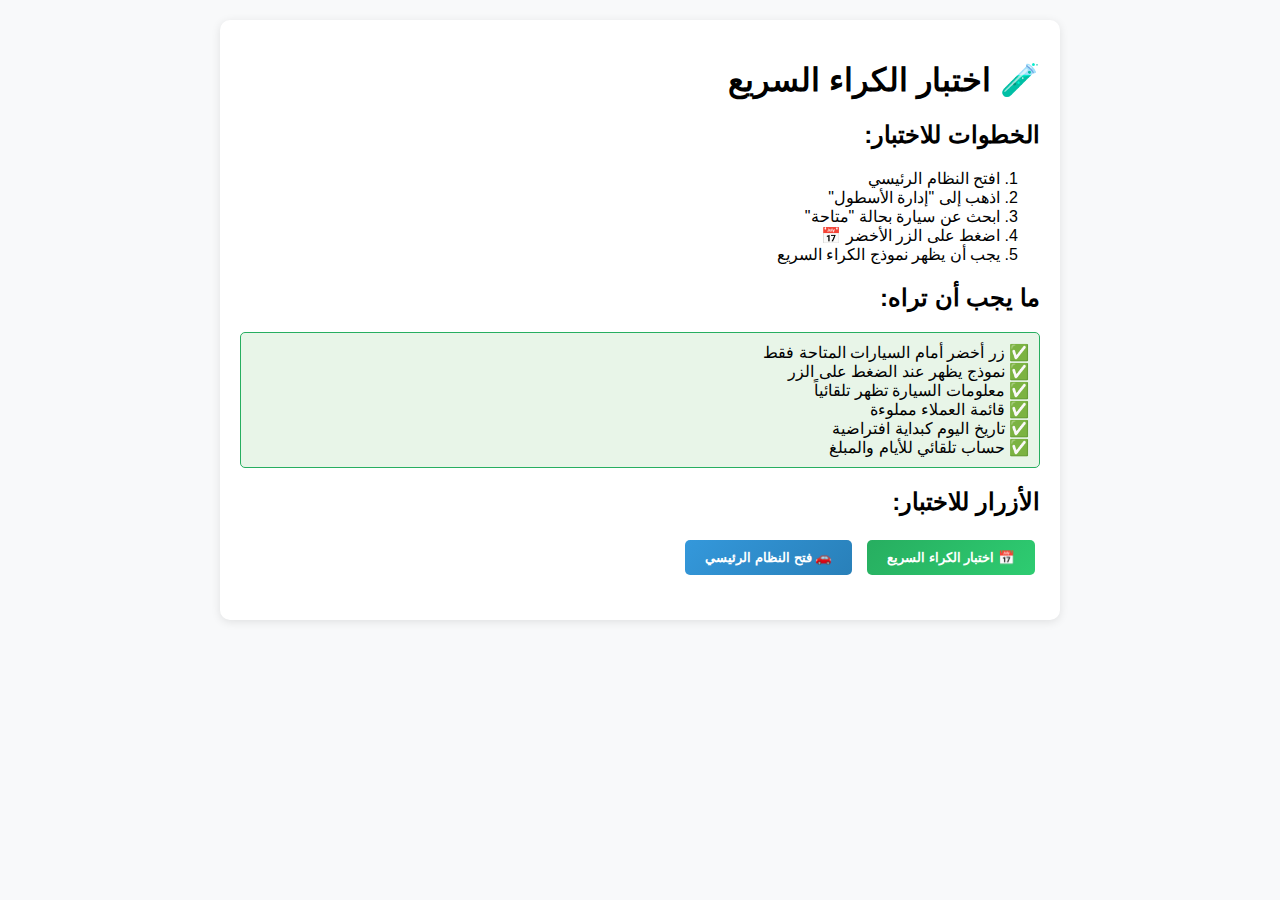
<file: 18.08.2025/test-quick-rental.html>
<!DOCTYPE html>
<html lang="ar" dir="rtl">
<head>
    <meta charset="UTF-8">
    <meta name="viewport" content="width=device-width, initial-scale=1.0">
    <title>اختبار الكراء السريع</title>
    <style>
        body {
            font-family: 'Segoe UI', Tahoma, Geneva, Verdana, sans-serif;
            margin: 20px;
            background: #f8f9fa;
        }
        .test-container {
            max-width: 800px;
            margin: 0 auto;
            background: white;
            padding: 20px;
            border-radius: 10px;
            box-shadow: 0 2px 10px rgba(0,0,0,0.1);
        }
        .btn {
            padding: 10px 20px;
            border: none;
            border-radius: 5px;
            cursor: pointer;
            margin: 5px;
            font-weight: 600;
        }
        .btn-success {
            background: linear-gradient(135deg, #27ae60, #2ecc71);
            color: white;
        }
        .btn-primary {
            background: linear-gradient(135deg, #3498db, #2980b9);
            color: white;
        }
        .test-result {
            margin: 10px 0;
            padding: 10px;
            border-radius: 5px;
            background: #e8f5e8;
            border: 1px solid #27ae60;
        }
    </style>
</head>
<body>
    <div class="test-container">
        <h1>🧪 اختبار الكراء السريع</h1>
        
        <h2>الخطوات للاختبار:</h2>
        <ol>
            <li>افتح النظام الرئيسي</li>
            <li>اذهب إلى "إدارة الأسطول"</li>
            <li>ابحث عن سيارة بحالة "متاحة"</li>
            <li>اضغط على الزر الأخضر 📅</li>
            <li>يجب أن يظهر نموذج الكراء السريع</li>
        </ol>

        <h2>ما يجب أن تراه:</h2>
        <div class="test-result">
            ✅ زر أخضر أمام السيارات المتاحة فقط<br>
            ✅ نموذج يظهر عند الضغط على الزر<br>
            ✅ معلومات السيارة تظهر تلقائياً<br>
            ✅ قائمة العملاء مملوءة<br>
            ✅ تاريخ اليوم كبداية افتراضية<br>
            ✅ حساب تلقائي للأيام والمبلغ
        </div>

        <h2>الأزرار للاختبار:</h2>
        <button class="btn btn-success" onclick="testQuickRental()">
            📅 اختبار الكراء السريع
        </button>
        
        <button class="btn btn-primary" onclick="openMainSystem()">
            🚗 فتح النظام الرئيسي
        </button>

        <div id="test-output" style="margin-top: 20px;"></div>
    </div>

    <script>
        function testQuickRental() {
            const output = document.getElementById('test-output');
            output.innerHTML = `
                <div style="background: #fff3cd; border: 1px solid #ffeaa7; padding: 15px; border-radius: 5px; margin: 10px 0;">
                    <h3>🔍 نتائج الاختبار:</h3>
                    <p><strong>1. افتح النظام الرئيسي</strong></p>
                    <p><strong>2. اذهب إلى إدارة الأسطول</strong></p>
                    <p><strong>3. ابحث عن زر أخضر 📅 أمام السيارات المتاحة</strong></p>
                    <p><strong>4. اضغط على الزر لفتح نموذج الكراء السريع</strong></p>
                    <p style="color: #27ae60; font-weight: bold;">✅ إذا ظهر النموذج، فالاختبار نجح!</p>
                    <p style="color: #e74c3c; font-weight: bold;">❌ إذا لم يظهر، تحقق من وحدة التحكم (F12)</p>
                </div>
            `;
        }

        function openMainSystem() {
            window.open('admin.html', '_blank');
        }
    </script>
</body>
</html>
</file>
<file: admin-styles.css>
/* استخدام خطوط محلية بدلاً من Google Fonts */
@font-face {
    font-family: 'Cairo';
    src: local('Arial'), local('Tahoma'), local('Segoe UI');
    font-weight: normal;
}

* {
    margin: 0;
    padding: 0;
    box-sizing: border-box;
}

body {
    font-family: 'Cairo', 'Arial', 'Tahoma', sans-serif;
    background: linear-gradient(135deg, #667eea 0%, #764ba2 100%);
    min-height: 100vh;
    direction: rtl;
    font-size: 16px; /* حجم خط أكبر للهاتف */
}

/* الشريط الجانبي */
.sidebar {
    position: fixed;
    top: 0;
    right: 0;
    width: 280px;
    height: 100vh;
    background: linear-gradient(180deg, #2c3e50 0%, #34495e 100%);
    color: white;
    transition: transform 0.3s ease;
    z-index: 1000;
    box-shadow: -2px 0 10px rgba(0,0,0,0.1);
}

.sidebar-header {
    padding: 30px 20px;
    text-align: center;
    border-bottom: 1px solid rgba(255,255,255,0.1);
    background: linear-gradient(135deg, #3498db, #2980b9);
}

.sidebar-header h3 {
    font-size: 24px;
    font-weight: 700;
    margin-bottom: 5px;
}

.sidebar-menu {
    list-style: none;
    padding: 20px 0;
}

.menu-item {
    padding: 15px 25px;
    cursor: pointer;
    transition: all 0.3s ease;
    border-right: 3px solid transparent;
    display: flex;
    align-items: center;
    gap: 15px;
}

.menu-item:hover {
    background: rgba(255,255,255,0.1);
    border-right-color: #3498db;
}

.menu-item.active {
    background: linear-gradient(90deg, rgba(52,152,219,0.2), transparent);
    border-right-color: #3498db;
    color: #3498db;
}

.menu-item i {
    font-size: 18px;
    width: 20px;
}

/* المحتوى الرئيسي */
.main-content {
    margin-right: 280px;
    min-height: 100vh;
    background: #f8f9fa;
    transition: margin-right 0.3s ease;
}

.top-navbar {
    background: linear-gradient(135deg, rgba(255,255,255,0.95), rgba(248,249,250,0.95));
    backdrop-filter: blur(10px);
    padding: 15px 30px;
    box-shadow: 0 2px 20px rgba(102, 126, 234, 0.1);
    position: sticky;
    top: 0;
    z-index: 100;
    border-bottom: 1px solid rgba(102, 126, 234, 0.1);
}

.navbar-content {
    display: flex;
    justify-content: space-between;
    align-items: center;
}

.sidebar-toggle {
    background: linear-gradient(135deg, #667eea, #764ba2);
    border: none;
    font-size: 18px;
    color: white;
    cursor: pointer;
    padding: 10px 12px;
    border-radius: 8px;
    transition: all 0.3s ease;
    box-shadow: 0 2px 8px rgba(102, 126, 234, 0.2);
}

.sidebar-toggle:hover {
    background: linear-gradient(135deg, #5a67d8, #6b46c1);
    transform: translateY(-1px);
    box-shadow: 0 4px 12px rgba(102, 126, 234, 0.3);
}

.user-info {
    display: flex;
    align-items: center;
    gap: 15px;
    color: #2c3e50;
    font-family: 'Cairo', sans-serif;
    font-weight: 600;
    background: linear-gradient(135deg, rgba(102, 126, 234, 0.1), rgba(118, 75, 162, 0.1));
    padding: 10px 20px;
    border-radius: 25px;
    border: 1px solid rgba(102, 126, 234, 0.2);
}

.user-info i {
    font-size: 20px;
    color: #667eea;
}

/* محتوى الصفحات */
.page-content {
    padding: 30px;
    font-family: 'Cairo', sans-serif;
    background: rgba(255, 255, 255, 0.1);
    backdrop-filter: blur(10px);
    border-radius: 20px;
    margin: 20px;
    box-shadow: 0 8px 32px rgba(0, 0, 0, 0.1);
    border: 1px solid rgba(255, 255, 255, 0.2);
}

.page {
    display: none;
}

/* تحسين الصفحة الرئيسية */
.page.active {
    display: block;
    animation: fadeIn 0.5s ease-in-out;
}

@keyframes fadeIn {
    from { opacity: 0; transform: translateY(20px); }
    to { opacity: 1; transform: translateY(0); }
}

.page.active {
    display: block;
}

.page-header {
    display: flex;
    justify-content: space-between;
    align-items: center;
    margin-bottom: 40px;
    padding: 25px 30px;
    background: linear-gradient(135deg, rgba(102, 126, 234, 0.1), rgba(118, 75, 162, 0.1));
    border-radius: 15px;
    border: 1px solid rgba(102, 126, 234, 0.2);
    backdrop-filter: blur(10px);
}

.page-header h2 {
    color: #2c3e50;
    font-family: 'Cairo', sans-serif;
    font-weight: 700;
    font-size: 28px;
    margin: 0;
    text-shadow: 0 1px 2px rgba(0,0,0,0.1);
}

/* البطاقات الإحصائية - محدثة */
.stats-card {
    background: linear-gradient(135deg, rgba(255,255,255,0.9), rgba(248,249,250,0.9));
    backdrop-filter: blur(15px);
    border: 1px solid rgba(102, 126, 234, 0.1);
    border-radius: 20px;
    box-shadow: 0 8px 32px rgba(102, 126, 234, 0.1);
    transition: all 0.3s ease;
    overflow: hidden;
    position: relative;
    font-family: 'Cairo', sans-serif;
}

.stats-card::before {
    content: '';
    position: absolute;
    top: 0;
    left: 0;
    right: 0;
    height: 5px;
    background: linear-gradient(135deg, #667eea, #764ba2);
}

.stats-card:hover {
    transform: translateY(-8px);
    box-shadow: 0 15px 40px rgba(102, 126, 234, 0.2);
    border-color: rgba(102, 126, 234, 0.3);
}

.stats-card .card-body {
    padding: 30px;
    font-family: 'Cairo', sans-serif;
}

.icon {
    width: 70px;
    height: 70px;
    display: flex;
    align-items: center;
    justify-content: center;
    font-size: 28px;
    color: white;
    text-shadow: 0 2px 4px rgba(0,0,0,0.2);
    transition: all 0.3s ease;
}

.icon-shape {
    border-radius: 50%;
    box-shadow: 0 4px 15px rgba(0,0,0,0.2);
}

.stats-card:hover .icon {
    transform: scale(1.1);
}

.bg-primary { 
    background: linear-gradient(135deg, #667eea, #764ba2) !important; 
    box-shadow: 0 4px 15px rgba(102, 126, 234, 0.3) !important;
}
.bg-success { 
    background: linear-gradient(135deg, #3498db, #2980b9) !important; 
    box-shadow: 0 4px 15px rgba(52, 152, 219, 0.3) !important;
}
.bg-warning { 
    background: linear-gradient(135deg, #2c3e50, #34495e) !important; 
    box-shadow: 0 4px 15px rgba(44, 62, 80, 0.3) !important;
}
.bg-info { 
    background: linear-gradient(135deg, #95a5a6, #7f8c8d) !important; 
    box-shadow: 0 4px 15px rgba(149, 165, 166, 0.3) !important;
}

/* البطاقات العامة - محدثة */
.card {
    background: linear-gradient(135deg, rgba(255,255,255,0.9), rgba(248,249,250,0.9));
    backdrop-filter: blur(15px);
    border: 1px solid rgba(102, 126, 234, 0.1);
    border-radius: 20px;
    box-shadow: 0 8px 32px rgba(102, 126, 234, 0.1);
    transition: all 0.3s ease;
    font-family: 'Cairo', sans-serif;
}

.card:hover {
    transform: translateY(-5px);
    box-shadow: 0 15px 40px rgba(102, 126, 234, 0.15);
    border-color: rgba(102, 126, 234, 0.2);
}

.card-header {
    background: linear-gradient(135deg, #667eea, #764ba2);
    color: white !important;
    font-weight: 700;
    border-radius: 20px 20px 0 0 !important;
    border-bottom: none;
    padding: 25px 30px;
    text-shadow: 0 1px 2px rgba(0,0,0,0.2);
}

.card-body {
    padding: 30px;
    color: #2c3e50;
}

/* الجداول */
.table {
    margin-bottom: 0;
}

.table th {
    background: #f8f9fa;
    border-top: none;
    font-weight: 600;
    color: #2c3e50;
    padding: 15px;
}

.table td {
    padding: 15px;
    vertical-align: middle;
}

.table-hover tbody tr:hover {
    background-color: rgba(52,152,219,0.05);
}

/* الأزرار */
.btn {
    border-radius: 8px;
    padding: 10px 20px;
    font-weight: 600;
    transition: all 0.3s ease;
    border: none;
}

.btn-primary {
    background: linear-gradient(135deg, #3498db, #2980b9);
    color: white;
}

.btn-primary:hover {
    background: linear-gradient(135deg, #2980b9, #1f5f8b);
    transform: translateY(-2px);
    box-shadow: 0 5px 15px rgba(52,152,219,0.4);
}

.btn-success {
    background: linear-gradient(135deg, #27ae60, #229954);
    color: white;
}

.btn-success:hover {
    background: linear-gradient(135deg, #229954, #1e7e34);
    transform: translateY(-2px);
    box-shadow: 0 5px 15px rgba(39,174,96,0.4);
}

.btn-warning {
    background: linear-gradient(135deg, #f39c12, #e67e22);
    color: white;
}

.btn-warning:hover {
    background: linear-gradient(135deg, #e67e22, #d35400);
    transform: translateY(-2px);
    box-shadow: 0 5px 15px rgba(243,156,18,0.4);
}

.btn-danger {
    background: linear-gradient(135deg, #e74c3c, #c0392b);
    color: white;
}

.btn-danger:hover {
    background: linear-gradient(135deg, #c0392b, #a93226);
    transform: translateY(-2px);
    box-shadow: 0 5px 15px rgba(231,76,60,0.4);
}

.btn-outline-primary {
    border: 2px solid #3498db;
    color: #3498db;
    background: transparent;
}

.btn-outline-primary:hover {
    background: #3498db;
    color: white;
    transform: translateY(-2px);
}

/* النماذج */
.form-control, .form-select {
    border: 2px solid #e9ecef;
    border-radius: 8px;
    padding: 12px 15px;
    transition: all 0.3s ease;
}

.form-control:focus, .form-select:focus {
    border-color: #3498db;
    box-shadow: 0 0 0 0.2rem rgba(52,152,219,0.25);
}

.form-label {
    font-weight: 600;
    color: #2c3e50;
    margin-bottom: 8px;
}

/* التنبيهات */
.alert {
    border: none;
    border-radius: 10px;
    padding: 15px 20px;
    margin-bottom: 15px;
    border-right: 4px solid;
}

.alert-warning {
    background: linear-gradient(135deg, rgba(243,156,18,0.1), rgba(230,126,34,0.1));
    border-right-color: #f39c12;
    color: #8a6d3b;
}

.alert-info {
    background: linear-gradient(135deg, rgba(52,152,219,0.1), rgba(41,128,185,0.1));
    border-right-color: #3498db;
    color: #31708f;
}

.alert-success {
    background: linear-gradient(135deg, rgba(39,174,96,0.1), rgba(34,153,84,0.1));
    border-right-color: #27ae60;
    color: #3c763d;
}

/* الحالات */
.status-badge {
    padding: 6px 12px;
    border-radius: 20px;
    font-size: 12px;
    font-weight: 600;
    text-transform: uppercase;
}

.status-available {
    background: linear-gradient(135deg, rgba(39,174,96,0.2), rgba(34,153,84,0.2));
    color: #27ae60;
    border: 1px solid rgba(39,174,96,0.3);
}

.status-rented {
    background: linear-gradient(135deg, rgba(231,76,60,0.2), rgba(192,57,43,0.2));
    color: #e74c3c;
    border: 1px solid rgba(231,76,60,0.3);
}

.status-maintenance {
    background: linear-gradient(135deg, rgba(243,156,18,0.2), rgba(230,126,34,0.2));
    color: #f39c12;
    border: 1px solid rgba(243,156,18,0.3);
}

/* حالات الكراء */
.status-active {
    background: linear-gradient(135deg, rgba(52,152,219,0.2), rgba(41,128,185,0.2));
    color: #3498db;
    border: 1px solid rgba(52,152,219,0.3);
}

.status-completed {
    background: linear-gradient(135deg, rgba(39,174,96,0.2), rgba(34,153,84,0.2));
    color: #27ae60;
    border: 1px solid rgba(39,174,96,0.3);
}

.status-cancelled {
    background: linear-gradient(135deg, rgba(149,165,166,0.2), rgba(127,140,141,0.2));
    color: #95a5a6;
    border: 1px solid rgba(149,165,166,0.3);
}

/* بطاقات الإحصائيات - تحديث إضافي */
.stats-card .card-title {
    font-size: 16px;
    font-weight: 600;
    margin-bottom: 15px;
    color: #2c3e50;
    font-family: 'Cairo', sans-serif;
    opacity: 0.8;
}

.stats-card h3 {
    font-size: 32px;
    font-weight: 700;
    margin: 0;
    color: #2c3e50;
    font-family: 'Cairo', sans-serif;
    text-shadow: 0 1px 2px rgba(0,0,0,0.1);
}

.stats-card .text-muted {
    color: #6c757d !important;
    font-family: 'Cairo', sans-serif;
    font-weight: 500;
}

/* تحسين أرقام الإحصائيات */
.stats-number {
    font-size: 36px;
    font-weight: 700;
    color: #2c3e50;
    font-family: 'Cairo', sans-serif;
    text-shadow: 0 2px 4px rgba(0,0,0,0.1);
    margin-bottom: 5px;
}

.stats-label {
    font-size: 14px;
    font-weight: 600;
    color: #6c757d;
    font-family: 'Cairo', sans-serif;
    text-transform: uppercase;
    letter-spacing: 0.5px;
}

/* أزرار الكراء السريع - متماشية مع ألوان الصفحة */
.btn-success {
    background: linear-gradient(135deg, #3498db, #2980b9);
    border: none;
    color: white !important;
    font-family: 'Cairo', sans-serif !important;
    font-weight: 600;
    font-size: 12px;
    transition: all 0.3s ease;
    text-shadow: 0 1px 2px rgba(0,0,0,0.2);
}

.btn-success:hover {
    background: linear-gradient(135deg, #2980b9, #1f4e79);
    color: white !important;
    transform: translateY(-2px);
    box-shadow: 0 4px 12px rgba(52, 152, 219, 0.4);
}

.btn-success:focus,
.btn-success:active {
    background: linear-gradient(135deg, #1f4e79, #154360);
    color: white !important;
    box-shadow: 0 0 0 0.2rem rgba(52, 152, 219, 0.25);
}

/* تحسين أزرار الإجراءات - متماشية مع ألوان الصفحة */
.btn-sm {
    padding: 6px 12px;
    font-size: 12px;
    border-radius: 6px;
    transition: all 0.3s ease;
    color: white !important;
    font-family: 'Cairo', sans-serif !important;
    font-weight: 600;
    text-shadow: 0 1px 2px rgba(0,0,0,0.2);
    border: none;
}

.btn-sm:hover {
    transform: translateY(-1px);
    box-shadow: 0 2px 8px rgba(0,0,0,0.15);
    color: white !important;
}

.btn-warning {
    background: linear-gradient(135deg, #667eea, #764ba2);
    border: none;
    color: white !important;
}

.btn-warning:hover {
    background: linear-gradient(135deg, #5a67d8, #6b46c1);
    color: white !important;
}

.btn-warning:focus,
.btn-warning:active {
    background: linear-gradient(135deg, #4c51bf, #553c9a);
    color: white !important;
    box-shadow: 0 0 0 0.2rem rgba(102, 126, 234, 0.25);
}

.btn-danger {
    background: linear-gradient(135deg, #2c3e50, #34495e);
    border: none;
    color: white !important;
}

.btn-danger:hover {
    background: linear-gradient(135deg, #1a252f, #2c3e50);
    color: white !important;
}

.btn-danger:focus,
.btn-danger:active {
    background: linear-gradient(135deg, #0f1419, #1a252f);
    color: white !important;
    box-shadow: 0 0 0 0.2rem rgba(44, 62, 80, 0.25);
}

/* تحسين النموذج السريع - متماشي مع ألوان الصفحة */
.modal-content {
    border-radius: 15px;
    border: none;
    box-shadow: 0 10px 30px rgba(0,0,0,0.3);
    font-family: 'Cairo', sans-serif !important;
}

.modal-header {
    background: linear-gradient(135deg, #667eea 0%, #764ba2 100%);
    color: white;
    border-radius: 15px 15px 0 0;
    border-bottom: none;
}

.modal-title {
    font-family: 'Cairo', sans-serif !important;
    font-weight: 700;
    color: white !important;
    text-shadow: 0 1px 2px rgba(0,0,0,0.2);
}

.btn-close {
    filter: brightness(0) invert(1);
    opacity: 0.8;
}

.btn-close:hover {
    opacity: 1;
}

.alert-info {
    background: linear-gradient(135deg, rgba(102,126,234,0.1), rgba(118,75,162,0.1));
    border: 1px solid rgba(102,126,234,0.3);
    border-radius: 10px;
    color: #2c3e50;
    font-family: 'Cairo', sans-serif !important;
    font-weight: 600;
}

.form-control, .form-select {
    font-family: 'Cairo', sans-serif !important;
    border-radius: 8px;
    border: 2px solid #e9ecef;
    transition: all 0.3s ease;
}

.form-control:focus, .form-select:focus {
    border-color: #667eea;
    box-shadow: 0 0 0 0.2rem rgba(102, 126, 234, 0.25);
    transform: translateY(-1px);
}

.form-label {
    font-family: 'Cairo', sans-serif !important;
    font-weight: 600;
    color: #2c3e50;
    margin-bottom: 8px;
}

/* تحسين أزرار النموذج */
.modal-footer .btn {
    font-family: 'Cairo', sans-serif !important;
    font-weight: 600;
    padding: 10px 20px;
    border-radius: 8px;
    transition: all 0.3s ease;
}

.modal-footer .btn-secondary {
    background: linear-gradient(135deg, #95a5a6, #7f8c8d);
    border: none;
    color: white !important;
}

.modal-footer .btn-secondary:hover {
    background: linear-gradient(135deg, #7f8c8d, #6c7b7d);
    transform: translateY(-1px);
}

.modal-footer .btn-success {
    background: linear-gradient(135deg, #3498db, #2980b9);
    border: none;
    color: white !important;
}

.modal-footer .btn-success:hover {
    background: linear-gradient(135deg, #2980b9, #1f4e79);
    transform: translateY(-1px);
}

/* تحسين الجداول والنصوص */
.table {
    font-family: 'Cairo', sans-serif !important;
}

.table th {
    background: linear-gradient(135deg, #667eea, #764ba2);
    color: white !important;
    font-weight: 700;
    text-shadow: 0 1px 2px rgba(0,0,0,0.2);
    border: none;
}

.table td {
    color: #2c3e50;
    font-weight: 500;
    vertical-align: middle;
}

.table-striped tbody tr:nth-of-type(odd) {
    background-color: rgba(102, 126, 234, 0.05);
}

.table-hover tbody tr:hover {
    background-color: rgba(102, 126, 234, 0.1);
    transform: scale(1.01);
    transition: all 0.3s ease;
}

/* تحسين النصوص العامة */
h1, h2, h3, h4, h5, h6 {
    font-family: 'Cairo', sans-serif !important;
    color: #2c3e50;
    font-weight: 700;
}

p, span, div {
    font-family: 'Cairo', sans-serif !important;
}

/* تحسين البطاقات */
.card {
    font-family: 'Cairo', sans-serif !important;
    border: none;
    border-radius: 15px;
    box-shadow: 0 4px 15px rgba(0,0,0,0.1);
    transition: all 0.3s ease;
}

.card:hover {
    transform: translateY(-2px);
    box-shadow: 0 8px 25px rgba(0,0,0,0.15);
}

.card-header {
    background: linear-gradient(135deg, #667eea, #764ba2);
    color: white !important;
    font-weight: 700;
    border-radius: 15px 15px 0 0 !important;
    border-bottom: none;
}

/* تحسين المخططات والرسوم البيانية */
.chart-container {
    background: linear-gradient(135deg, rgba(255,255,255,0.9), rgba(248,249,250,0.9));
    backdrop-filter: blur(15px);
    border: 1px solid rgba(102, 126, 234, 0.1);
    border-radius: 20px;
    padding: 25px;
    margin-bottom: 25px;
    box-shadow: 0 8px 32px rgba(102, 126, 234, 0.1);
    transition: all 0.3s ease;
}

.chart-container:hover {
    transform: translateY(-3px);
    box-shadow: 0 12px 40px rgba(102, 126, 234, 0.15);
}

.chart-title {
    font-family: 'Cairo', sans-serif;
    font-weight: 700;
    color: #2c3e50;
    font-size: 18px;
    margin-bottom: 20px;
    text-align: center;
}

/* تحسين الجداول في الصفحة الرئيسية */
.dashboard-table {
    background: linear-gradient(135deg, rgba(255,255,255,0.9), rgba(248,249,250,0.9));
    backdrop-filter: blur(15px);
    border: 1px solid rgba(102, 126, 234, 0.1);
    border-radius: 20px;
    overflow: hidden;
    box-shadow: 0 8px 32px rgba(102, 126, 234, 0.1);
}

.dashboard-table .table {
    margin-bottom: 0;
    font-family: 'Cairo', sans-serif;
}

.dashboard-table .table th {
    background: linear-gradient(135deg, #667eea, #764ba2);
    color: white;
    font-weight: 700;
    border: none;
    padding: 15px 20px;
}

.dashboard-table .table td {
    padding: 12px 20px;
    color: #2c3e50;
    font-weight: 500;
    border-color: rgba(102, 126, 234, 0.1);
}

/* صور السيارات */
.car-image {
    width: 80px;
    height: 60px;
    object-fit: cover;
    border-radius: 8px;
    border: 2px solid #e9ecef;
}

/* Modal */
.modal-content {
    border: none;
    border-radius: 15px;
    box-shadow: 0 10px 30px rgba(0,0,0,0.3);
}

.modal-header {
    background: linear-gradient(135deg, #f8f9fa, #e9ecef);
    border-bottom: 1px solid #dee2e6;
    border-radius: 15px 15px 0 0;
    padding: 20px 25px;
}

.modal-body {
    padding: 25px;
}

.modal-footer {
    border-top: 1px solid #dee2e6;
    padding: 20px 25px;
}

/* الاستجابة للشاشات الصغيرة */
@media (max-width: 768px) {
    body {
        font-size: 18px; /* خط أكبر للهاتف */
    }
    
    .sidebar {
        width: 85%; /* تقليل عرض الشريط الجانبي */
        max-width: 320px;
        transform: translateX(100%);
        z-index: 9999;
        box-shadow: -5px 0 15px rgba(0,0,0,0.3);
    }
    
    .sidebar.show {
        transform: translateX(0);
    }
    
    .main-content {
        margin-right: 0;
        width: 100%;
        position: relative;
        z-index: 1;
    }
    
    .page-content {
        padding: 15px 10px;
        margin-top: 10px;
    }
    
    .page-header {
        display: flex;
        flex-direction: column;
        gap: 15px;
        align-items: stretch;
        padding: 20px 15px;
        margin-bottom: 20px;
        background: rgba(255,255,255,0.95);
        border-radius: 12px;
        box-shadow: 0 4px 20px rgba(0,0,0,0.1);
        border: 1px solid rgba(102, 126, 234, 0.1);
    }
    
    .page-header h2 {
        font-size: 1.6rem;
        margin-bottom: 15px;
        color: #2c3e50;
        font-weight: 700;
        text-align: center;
    }
    
    /* تحسين الأزرار في الهيدر */
    .page-header .btn-group,
    .page-header .d-flex,
    .page-header > .btn {
        width: 100%;
        margin-bottom: 0;
    }
    
    .page-header .btn-group {
        flex-direction: column;
        gap: 10px;
    }
    
    .page-header .btn {
        width: 100%;
        margin-bottom: 10px;
        padding: 16px 20px;
        font-size: 16px;
        min-height: 52px;
        border-radius: 10px;
        font-weight: 600;
        display: flex;
        align-items: center;
        justify-content: center;
        gap: 8px;
        box-shadow: 0 2px 8px rgba(0,0,0,0.1);
        transition: all 0.3s ease;
        border: 2px solid transparent;
    }
    
    .page-header .btn:hover,
    .page-header .btn:focus {
        transform: translateY(-2px);
        box-shadow: 0 4px 15px rgba(0,0,0,0.2);
    }
    
    .page-header .btn-primary {
        background: linear-gradient(135deg, #667eea, #764ba2);
        border-color: #667eea;
    }
    
    .page-header .btn-outline-primary {
        border-color: #667eea;
        color: #667eea;
        background: rgba(102, 126, 234, 0.1);
    }
    
    .page-header .btn i {
        font-size: 18px;
    }
    
    .stats-card {
        margin-bottom: 20px;
        padding: 25px 20px;
        border-radius: 12px;
        box-shadow: 0 4px 15px rgba(0,0,0,0.1);
    }
    
    .stats-card .h2 {
        font-size: 2rem;
        margin-bottom: 5px;
    }
    
    /* تحسين الأزرار العامة للهاتف */
    .btn {
        padding: 15px 25px;
        font-size: 16px;
        min-height: 50px;
        border-radius: 8px;
        font-weight: 600;
        margin-bottom: 8px;
        display: inline-block;
        text-align: center;
        line-height: 1.2;
    }
    
    .btn-sm {
        padding: 12px 20px;
        font-size: 15px;
        min-height: 45px;
        border-radius: 6px;
    }
    
    /* أزرار الإجراءات في الجداول */
    .table .btn {
        padding: 8px 12px;
        font-size: 14px;
        min-height: 36px;
        margin: 2px;
        border-radius: 5px;
    }
    
    /* تحسين الجداول للهاتف */
    .table {
        font-size: 15px;
        margin-bottom: 20px;
    }
    
    .table th,
    .table td {
        padding: 15px 10px;
        vertical-align: middle;
        border-bottom: 1px solid #dee2e6;
    }
    
    .table th {
        background-color: #f8f9fa;
        font-weight: 600;
        font-size: 14px;
    }
    
    /* تحسين النماذج للهاتف */
    .form-control,
    .form-select {
        padding: 15px 20px;
        font-size: 16px;
        min-height: 50px;
        border-radius: 8px;
        border: 2px solid #e9ecef;
        margin-bottom: 15px;
    }
    
    .form-control:focus,
    .form-select:focus {
        border-color: #667eea;
        box-shadow: 0 0 0 0.2rem rgba(102, 126, 234, 0.25);
    }
    
    /* تحسين الشريط العلوي */
    .top-navbar {
        padding: 15px;
        position: sticky;
        top: 0;
        z-index: 100;
        background: rgba(255,255,255,0.95);
        backdrop-filter: blur(10px);
    }
    
    .navbar-content {
        flex-wrap: wrap;
        gap: 15px;
        align-items: center;
    }
    
    .navbar-brand {
        font-size: 1.3rem;
        font-weight: 700;
    }
    
    .language-switcher {
        order: 2;
        width: 100%;
        margin-top: 15px;
        display: flex;
        gap: 10px;
    }
    
    .language-switcher .btn {
        flex: 1;
        margin: 0;
        padding: 12px 15px;
        font-size: 15px;
        min-height: 45px;
    }
    
    /* تحسين القوائم المنسدلة */
    .modal-dialog {
        margin: 15px;
        max-width: calc(100% - 30px);
        width: auto;
    }
    
    .modal-content {
        border-radius: 15px;
        border: none;
        box-shadow: 0 15px 35px rgba(0,0,0,0.3);
        overflow: hidden;
    }
    
    .modal-header {
        padding: 20px;
        border-bottom: 1px solid #e9ecef;
        background: linear-gradient(135deg, #667eea, #764ba2);
        color: white;
    }
    
    .modal-header .btn-close {
        filter: invert(1);
    }
    
    .modal-body {
        padding: 25px 20px;
    }
    
    .modal-footer {
        padding: 20px;
        border-top: 1px solid #e9ecef;
        background: #f8f9fa;
    }
    
    .modal-footer .btn {
        margin: 5px;
        flex: 1;
        min-height: 45px;
        font-weight: 600;
    }
    
    /* تحسين فلاتر البحث */
    .card.mb-4 {
        border-radius: 12px;
        border: none;
        box-shadow: 0 4px 15px rgba(0,0,0,0.1);
        margin-bottom: 25px !important;
    }
    
    .card.mb-4 .card-body {
        padding: 20px;
    }
    
    .card.mb-4 .row {
        gap: 15px 0;
    }
    
    .card.mb-4 .col-md-3 {
        flex: 0 0 100%;
        max-width: 100%;
        margin-bottom: 15px;
    }
    
    .card.mb-4 .form-control,
    .card.mb-4 .form-select {
        border-radius: 8px;
        border: 2px solid #e9ecef;
        padding: 12px 15px;
        font-size: 15px;
        min-height: 45px;
    }
    
    .card.mb-4 .btn {
        border-radius: 8px;
        padding: 12px 20px;
        font-weight: 600;
        min-height: 45px;
    }
    
    /* تحسين البطاقات الإحصائية */
    .row {
        margin: 0 -8px;
    }
    
    .col-xl-3,
    .col-md-6,
    .col-md-3,
    .col-md-4,
    .col-md-7,
    .col-md-8,
    .col-12 {
        flex: 0 0 100%;
        max-width: 100%;
        padding: 0 8px;
        margin-bottom: 20px;
    }
    
    /* تحسين منطقة المحتوى */
    .content-wrapper {
        padding: 0;
        margin: 0;
    }
    
    /* تحسين الكروت */
    .card {
        border-radius: 12px;
        border: none;
        box-shadow: 0 4px 15px rgba(0,0,0,0.1);
        margin-bottom: 20px;
    }
    
    .card-header {
        background: linear-gradient(135deg, #667eea, #764ba2);
        color: white;
        border-radius: 12px 12px 0 0 !important;
        padding: 15px 20px;
        font-weight: 600;
    }
    
    .card-body {
        padding: 20px;
    }
    
    /* إخفاء بعض العناصر على الهاتف */
    .d-none-mobile {
        display: none !important;
    }
    
    /* تحسين أزرار التبديل */
    .btn-group {
        width: 100%;
        flex-direction: column;
    }
    
    .btn-group .btn {
        border-radius: 8px !important;
        margin-bottom: 8px;
    }
    
    /* تحسين التنبيهات */
    .alert {
        padding: 15px 20px;
        border-radius: 10px;
        margin-bottom: 20px;
        font-size: 15px;
    }
}

/* تحسينات إضافية */
.table-responsive {
    border-radius: 10px;
    overflow: hidden;
}

.badge {
    font-size: 11px;
    padding: 6px 10px;
}

.text-muted {
    color: #6c757d !important;
}

/* تأثيرات التحميل */
.loading {
    opacity: 0.6;
    pointer-events: none;
}

.spinner-border-sm {
    width: 1rem;
    height: 1rem;
}

/* تحسين الرسوم البيانية */
.chart-container {
    position: relative;
    height: 300px;
    margin: 20px 0;
}

/* تحسين التنقل */
.breadcrumb {
    background: transparent;
    padding: 0;
    margin-bottom: 20px;
}

.breadcrumb-item + .breadcrumb-item::before {
    content: "←";
    color: #6c757d;
}

/* تحسين البحث */
.search-box {
    position: relative;
}

.search-box .form-control {
    padding-right: 45px;
}

.search-box .search-icon {
    position: absolute;
    right: 15px;
    top: 50%;
    transform: translateY(-50%);
    color: #6c757d;
}

/* تحسين الإشعارات */
.notification-dot {
    position: absolute;
    top: -5px;
    right: -5px;
    width: 10px;
    height: 10px;
    background: #e74c3c;
    border-radius: 50%;
    border: 2px solid white;
}

/* تحسين الأيقونات */
.icon-lg {
    font-size: 2rem;
}

.icon-md {
    font-size: 1.5rem;
}

.icon-sm {
    font-size: 1rem;
}

/* تحسين الألوان */
.text-primary { color: #3498db !important; }
.text-success { color: #27ae60 !important; }
.text-warning { color: #f39c12 !important; }
.text-danger { color: #e74c3c !important; }
.text-info { color: #17a2b8 !important; }

/* مبدل اللغة */
.language-switcher {
    display: flex;
    gap: 5px;
}

.language-switcher .btn {
    padding: 5px 12px;
    font-size: 12px;
    border-radius: 15px;
    transition: all 0.3s ease;
}

.language-switcher .btn.active {
    background: linear-gradient(135deg, #3498db, #2980b9);
    color: white;
    border-color: #3498db;
}

/* تحسينات للغة الإنجليزية */
[dir="ltr"] .sidebar {
    right: auto;
    left: 0;
}

[dir="ltr"] .main-content {
    margin-right: 0;
    margin-left: 280px;
}

[dir="ltr"] .menu-item {
    border-right: none;
    border-left: 3px solid transparent;
}

[dir="ltr"] .menu-item:hover,
[dir="ltr"] .menu-item.active {
    border-left-color: #3498db;
    border-right: none;
}

[dir="ltr"] .breadcrumb-item + .breadcrumb-item::before {
    content: "→";
}

[dir="ltr"] .search-box .search-icon {
    right: auto;
    left: 15px;
}

[dir="ltr"] .me-2 {
    margin-left: 0;
    margin-right: 0.5rem;
}

[dir="ltr"] .alert {
    border-right: none;
    border-left: 4px solid;
}

@media (max-width: 768px) {
    [dir="ltr"] .sidebar {
        transform: translateX(-100%);
    }
    
    [dir="ltr"] .sidebar.show {
        transform: translateX(0);
    }
}

/* تحسين الحدود */
.border-primary { border-color: #3498db !important; }
.border-success { border-color: #27ae60 !important; }
.border-warning { border-color: #f39c12 !important; }
.border-danger { border-color: #e74c3c !important; }

/* تحسين الخلفيات */
.bg-light-primary { background-color: rgba(52,152,219,0.1) !important; }
.bg-light-success { background-color: rgba(39,174,96,0.1) !important; }
.bg-light-warning { background-color: rgba(243,156,18,0.1) !important; }
.bg-light-danger { background-color: rgba(231,76,60,0.1) !important; }

/* تحسينات إضافية للهواتف الصغيرة */
@media (max-width: 480px) {
    body {
        font-size: 16px;
    }
    
    .sidebar {
        width: 90%;
        max-width: 300px;
    }
    
    .page-content {
        padding: 10px 8px;
    }
    
    .page-header {
        padding: 12px;
        margin-bottom: 15px;
    }
    
    .page-header h2 {
        font-size: 1.4rem;
    }
    
    .page-header .btn {
        padding: 12px 15px;
        font-size: 15px;
        min-height: 45px;
    }
    
    .stats-card {
        padding: 18px 15px;
        margin-bottom: 15px;
    }
    
    .stats-card .h2 {
        font-size: 1.6rem;
    }
    
    .btn {
        padding: 12px 20px;
        font-size: 15px;
        min-height: 45px;
        margin-bottom: 8px;
    }
    
    .btn-sm {
        padding: 10px 15px;
        font-size: 14px;
        min-height: 40px;
    }
    
    .table .btn {
        padding: 6px 10px;
        font-size: 13px;
        min-height: 32px;
        margin: 1px;
    }
    
    .form-control,
    .form-select {
        padding: 12px 15px;
        font-size: 16px;
        min-height: 45px;
    }
    
    .table {
        font-size: 13px;
    }
    
    .table th,
    .table td {
        padding: 10px 6px;
        font-size: 13px;
    }
    
    .table-responsive {
        font-size: 13px;
        border-radius: 8px;
    }
    
    .modal-dialog {
        margin: 8px;
        max-width: calc(100% - 16px);
    }
    
    .modal-header,
    .modal-body,
    .modal-footer {
        padding: 15px;
    }
    
    .navbar-content {
        gap: 10px;
    }
    
    .language-switcher .btn {
        padding: 10px 12px;
        font-size: 14px;
        min-height: 40px;
    }
    
    .card-header {
        padding: 12px 15px;
        font-size: 15px;
    }
    
    .card-body {
        padding: 15px;
    }
    
    .alert {
        padding: 12px 15px;
        font-size: 14px;
    }
}

/* تحسين اللمس للهاتف */
@media (hover: none) and (pointer: coarse) {
    .btn:hover,
    .menu-item:hover {
        background-color: initial;
    }
    
    .btn:active,
    .menu-item:active {
        background-color: rgba(0,0,0,0.1);
        transform: scale(0.98);
    }
}

/* إضافة overlay للشريط الجانبي على الهاتف */
.sidebar-overlay {
    display: none;
    position: fixed;
    top: 0;
    left: 0;
    width: 100%;
    height: 100%;
    background: rgba(0,0,0,0.6);
    z-index: 9998;
    backdrop-filter: blur(2px);
}

@media (max-width: 768px) {
    .sidebar-overlay.show {
        display: block;
    }
    
    /* منع التمرير عند فتح الشريط الجانبي */
    body.sidebar-open {
        overflow: hidden;
        position: fixed;
        width: 100%;
    }
    
    /* تحسين z-index للعناصر */
    .sidebar {
        z-index: 9999;
    }
    
    .top-navbar {
        z-index: 1000;
        position: relative;
    }
    
    .main-content {
        z-index: 1;
        position: relative;
    }
    
    /* تحسين المسافات والحشو */
    .container {
        padding: 0 10px;
        max-width: 100%;
    }
    
    /* تحسين الأزرار المتجاورة */
    .btn + .btn {
        margin-right: 5px;
    }
    
    .btn-group-vertical .btn {
        margin-bottom: 5px;
        border-radius: 8px !important;
    }
    
    /* تحسين النصوص الطويلة */
    .text-truncate-mobile {
        white-space: nowrap;
        overflow: hidden;
        text-overflow: ellipsis;
        max-width: 150px;
    }
    
    /* تحسين الجداول للتمرير الأفقي */
    .table-responsive {
        -webkit-overflow-scrolling: touch;
        scrollbar-width: thin;
    }
    
    .table-responsive::-webkit-scrollbar {
        height: 4px;
    }
    
    .table-responsive::-webkit-scrollbar-track {
        background: #f1f1f1;
        border-radius: 2px;
    }
    
    .table-responsive::-webkit-scrollbar-thumb {
        background: #667eea;
        border-radius: 2px;
    }
    
    /* تحسين الفورم */
    .form-row {
        display: flex;
        flex-direction: column;
        gap: 15px;
    }
    
    .form-group {
        margin-bottom: 20px;
    }
    
    .form-label {
        font-weight: 600;
        margin-bottom: 8px;
        display: block;
        color: #2c3e50;
    }
    
    /* تحسين الرسائل والتنبيهات */
    .toast {
        max-width: calc(100% - 20px);
        margin: 10px;
    }
    
    /* تحسين القوائم المنسدلة */
    .dropdown-menu {
        max-width: calc(100vw - 20px);
        font-size: 15px;
    }
    
    .dropdown-item {
        padding: 12px 20px;
        white-space: normal;
    }
}

/* تحسين حقل العميل */
.customer-input-container {
    position: relative;
}

.customer-input-container input[list] {
    background-image: url("data:image/svg+xml;charset=UTF-8,%3csvg xmlns='http://www.w3.org/2000/svg' viewBox='0 0 24 24' fill='none' stroke='currentColor' stroke-width='2' stroke-linecap='round' stroke-linejoin='round'%3e%3cpolyline points='6,9 12,15 18,9'%3e%3c/polyline%3e%3c/svg%3e");
    background-repeat: no-repeat;
    background-position: right 12px center;
    background-size: 16px;
    padding-right: 40px;
}

[dir="ltr"] .customer-input-container input[list] {
    background-position: left 12px center;
    padding-left: 40px;
    padding-right: 12px;
}

.customer-input-container .form-text {
    font-size: 0.875rem;
    margin-top: 0.25rem;
    color: #6c757d;
}

/* تحسين datalist */
datalist {
    display: none;
}

/* تأثير التركيز على حقل العميل */
.customer-input-container input:focus {
    border-color: #3498db;
    box-shadow: 0 0 0 0.2rem rgba(52, 152, 219, 0.25);
}

/* تحسين عرض النماذج المنبثقة */
.modal {
    position: fixed;
    top: 0;
    left: 0;
    z-index: 1050;
    width: 100%;
    height: 100%;
    overflow: hidden;
    outline: 0;
}

.modal.show {
    display: block !important;
}

.modal-dialog {
    position: relative;
    width: auto;
    margin: 0.5rem;
    pointer-events: none;
}

.modal-backdrop {
    position: fixed;
    top: 0;
    left: 0;
    z-index: 1040;
    width: 100vw;
    height: 100vh;
    background-color: #000;
    opacity: 0.5;
}

.modal-content {
    position: relative;
    display: flex;
    flex-direction: column;
    width: 100%;
    pointer-events: auto;
    background-color: #fff;
    background-clip: padding-box;
    border: 1px solid rgba(0,0,0,.2);
    border-radius: 0.3rem;
    outline: 0;
    margin: 50px auto;
    max-width: 800px;
}
</file>
<file: 18.08.2025/admin-styles.css>
@import url('https://fonts.googleapis.com/css2?family=Cairo:wght@300;400;600;700&display=swap');

* {
    margin: 0;
    padding: 0;
    box-sizing: border-box;
}

body {
    font-family: 'Cairo', sans-serif;
    background: linear-gradient(135deg, #667eea 0%, #764ba2 100%);
    min-height: 100vh;
    direction: rtl;
}

/* الشريط الجانبي */
.sidebar {
    position: fixed;
    top: 0;
    right: 0;
    width: 280px;
    height: 100vh;
    background: linear-gradient(180deg, #2c3e50 0%, #34495e 100%);
    color: white;
    transition: transform 0.3s ease;
    z-index: 1000;
    box-shadow: -2px 0 10px rgba(0,0,0,0.1);
}

.sidebar-header {
    padding: 30px 20px;
    text-align: center;
    border-bottom: 1px solid rgba(255,255,255,0.1);
    background: linear-gradient(135deg, #3498db, #2980b9);
}

.sidebar-header h3 {
    font-size: 24px;
    font-weight: 700;
    margin-bottom: 5px;
}

.sidebar-menu {
    list-style: none;
    padding: 20px 0;
}

.menu-item {
    padding: 15px 25px;
    cursor: pointer;
    transition: all 0.3s ease;
    border-right: 3px solid transparent;
    display: flex;
    align-items: center;
    gap: 15px;
}

.menu-item:hover {
    background: rgba(255,255,255,0.1);
    border-right-color: #3498db;
}

.menu-item.active {
    background: linear-gradient(90deg, rgba(52,152,219,0.2), transparent);
    border-right-color: #3498db;
    color: #3498db;
}

.menu-item i {
    font-size: 18px;
    width: 20px;
}

/* المحتوى الرئيسي */
.main-content {
    margin-right: 280px;
    min-height: 100vh;
    background: #f8f9fa;
    transition: margin-right 0.3s ease;
}

.top-navbar {
    background: linear-gradient(135deg, rgba(255,255,255,0.95), rgba(248,249,250,0.95));
    backdrop-filter: blur(10px);
    padding: 15px 30px;
    box-shadow: 0 2px 20px rgba(102, 126, 234, 0.1);
    position: sticky;
    top: 0;
    z-index: 100;
    border-bottom: 1px solid rgba(102, 126, 234, 0.1);
}

.navbar-content {
    display: flex;
    justify-content: space-between;
    align-items: center;
}

.sidebar-toggle {
    background: linear-gradient(135deg, #667eea, #764ba2);
    border: none;
    font-size: 18px;
    color: white;
    cursor: pointer;
    padding: 10px 12px;
    border-radius: 8px;
    transition: all 0.3s ease;
    box-shadow: 0 2px 8px rgba(102, 126, 234, 0.2);
}

.sidebar-toggle:hover {
    background: linear-gradient(135deg, #5a67d8, #6b46c1);
    transform: translateY(-1px);
    box-shadow: 0 4px 12px rgba(102, 126, 234, 0.3);
}

.user-info {
    display: flex;
    align-items: center;
    gap: 15px;
    color: #2c3e50;
    font-family: 'Cairo', sans-serif;
    font-weight: 600;
    background: linear-gradient(135deg, rgba(102, 126, 234, 0.1), rgba(118, 75, 162, 0.1));
    padding: 10px 20px;
    border-radius: 25px;
    border: 1px solid rgba(102, 126, 234, 0.2);
}

.user-info i {
    font-size: 20px;
    color: #667eea;
}

/* محتوى الصفحات */
.page-content {
    padding: 30px;
    font-family: 'Cairo', sans-serif;
    background: rgba(255, 255, 255, 0.1);
    backdrop-filter: blur(10px);
    border-radius: 20px;
    margin: 20px;
    box-shadow: 0 8px 32px rgba(0, 0, 0, 0.1);
    border: 1px solid rgba(255, 255, 255, 0.2);
}

.page {
    display: none;
}

/* تحسين الصفحة الرئيسية */
.page.active {
    display: block;
    animation: fadeIn 0.5s ease-in-out;
}

@keyframes fadeIn {
    from { opacity: 0; transform: translateY(20px); }
    to { opacity: 1; transform: translateY(0); }
}

.page.active {
    display: block;
}

.page-header {
    display: flex;
    justify-content: space-between;
    align-items: center;
    margin-bottom: 40px;
    padding: 25px 30px;
    background: linear-gradient(135deg, rgba(102, 126, 234, 0.1), rgba(118, 75, 162, 0.1));
    border-radius: 15px;
    border: 1px solid rgba(102, 126, 234, 0.2);
    backdrop-filter: blur(10px);
}

.page-header h2 {
    color: #2c3e50;
    font-family: 'Cairo', sans-serif;
    font-weight: 700;
    font-size: 28px;
    margin: 0;
    text-shadow: 0 1px 2px rgba(0,0,0,0.1);
}

/* البطاقات الإحصائية - محدثة */
.stats-card {
    background: linear-gradient(135deg, rgba(255,255,255,0.9), rgba(248,249,250,0.9));
    backdrop-filter: blur(15px);
    border: 1px solid rgba(102, 126, 234, 0.1);
    border-radius: 20px;
    box-shadow: 0 8px 32px rgba(102, 126, 234, 0.1);
    transition: all 0.3s ease;
    overflow: hidden;
    position: relative;
    font-family: 'Cairo', sans-serif;
}

.stats-card::before {
    content: '';
    position: absolute;
    top: 0;
    left: 0;
    right: 0;
    height: 5px;
    background: linear-gradient(135deg, #667eea, #764ba2);
}

.stats-card:hover {
    transform: translateY(-8px);
    box-shadow: 0 15px 40px rgba(102, 126, 234, 0.2);
    border-color: rgba(102, 126, 234, 0.3);
}

.stats-card .card-body {
    padding: 30px;
    font-family: 'Cairo', sans-serif;
}

.icon {
    width: 70px;
    height: 70px;
    display: flex;
    align-items: center;
    justify-content: center;
    font-size: 28px;
    color: white;
    text-shadow: 0 2px 4px rgba(0,0,0,0.2);
    transition: all 0.3s ease;
}

.icon-shape {
    border-radius: 50%;
    box-shadow: 0 4px 15px rgba(0,0,0,0.2);
}

.stats-card:hover .icon {
    transform: scale(1.1);
}

.bg-primary { 
    background: linear-gradient(135deg, #667eea, #764ba2) !important; 
    box-shadow: 0 4px 15px rgba(102, 126, 234, 0.3) !important;
}
.bg-success { 
    background: linear-gradient(135deg, #3498db, #2980b9) !important; 
    box-shadow: 0 4px 15px rgba(52, 152, 219, 0.3) !important;
}
.bg-warning { 
    background: linear-gradient(135deg, #2c3e50, #34495e) !important; 
    box-shadow: 0 4px 15px rgba(44, 62, 80, 0.3) !important;
}
.bg-info { 
    background: linear-gradient(135deg, #95a5a6, #7f8c8d) !important; 
    box-shadow: 0 4px 15px rgba(149, 165, 166, 0.3) !important;
}

/* البطاقات العامة - محدثة */
.card {
    background: linear-gradient(135deg, rgba(255,255,255,0.9), rgba(248,249,250,0.9));
    backdrop-filter: blur(15px);
    border: 1px solid rgba(102, 126, 234, 0.1);
    border-radius: 20px;
    box-shadow: 0 8px 32px rgba(102, 126, 234, 0.1);
    transition: all 0.3s ease;
    font-family: 'Cairo', sans-serif;
}

.card:hover {
    transform: translateY(-5px);
    box-shadow: 0 15px 40px rgba(102, 126, 234, 0.15);
    border-color: rgba(102, 126, 234, 0.2);
}

.card-header {
    background: linear-gradient(135deg, #667eea, #764ba2);
    color: white !important;
    font-weight: 700;
    border-radius: 20px 20px 0 0 !important;
    border-bottom: none;
    padding: 25px 30px;
    text-shadow: 0 1px 2px rgba(0,0,0,0.2);
}

.card-body {
    padding: 30px;
    color: #2c3e50;
}

/* الجداول */
.table {
    margin-bottom: 0;
}

.table th {
    background: #f8f9fa;
    border-top: none;
    font-weight: 600;
    color: #2c3e50;
    padding: 15px;
}

.table td {
    padding: 15px;
    vertical-align: middle;
}

.table-hover tbody tr:hover {
    background-color: rgba(52,152,219,0.05);
}

/* الأزرار */
.btn {
    border-radius: 8px;
    padding: 10px 20px;
    font-weight: 600;
    transition: all 0.3s ease;
    border: none;
}

.btn-primary {
    background: linear-gradient(135deg, #3498db, #2980b9);
    color: white;
}

.btn-primary:hover {
    background: linear-gradient(135deg, #2980b9, #1f5f8b);
    transform: translateY(-2px);
    box-shadow: 0 5px 15px rgba(52,152,219,0.4);
}

.btn-success {
    background: linear-gradient(135deg, #27ae60, #229954);
    color: white;
}

.btn-success:hover {
    background: linear-gradient(135deg, #229954, #1e7e34);
    transform: translateY(-2px);
    box-shadow: 0 5px 15px rgba(39,174,96,0.4);
}

.btn-warning {
    background: linear-gradient(135deg, #f39c12, #e67e22);
    color: white;
}

.btn-warning:hover {
    background: linear-gradient(135deg, #e67e22, #d35400);
    transform: translateY(-2px);
    box-shadow: 0 5px 15px rgba(243,156,18,0.4);
}

.btn-danger {
    background: linear-gradient(135deg, #e74c3c, #c0392b);
    color: white;
}

.btn-danger:hover {
    background: linear-gradient(135deg, #c0392b, #a93226);
    transform: translateY(-2px);
    box-shadow: 0 5px 15px rgba(231,76,60,0.4);
}

.btn-outline-primary {
    border: 2px solid #3498db;
    color: #3498db;
    background: transparent;
}

.btn-outline-primary:hover {
    background: #3498db;
    color: white;
    transform: translateY(-2px);
}

/* النماذج */
.form-control, .form-select {
    border: 2px solid #e9ecef;
    border-radius: 8px;
    padding: 12px 15px;
    transition: all 0.3s ease;
}

.form-control:focus, .form-select:focus {
    border-color: #3498db;
    box-shadow: 0 0 0 0.2rem rgba(52,152,219,0.25);
}

.form-label {
    font-weight: 600;
    color: #2c3e50;
    margin-bottom: 8px;
}

/* التنبيهات */
.alert {
    border: none;
    border-radius: 10px;
    padding: 15px 20px;
    margin-bottom: 15px;
    border-right: 4px solid;
}

.alert-warning {
    background: linear-gradient(135deg, rgba(243,156,18,0.1), rgba(230,126,34,0.1));
    border-right-color: #f39c12;
    color: #8a6d3b;
}

.alert-info {
    background: linear-gradient(135deg, rgba(52,152,219,0.1), rgba(41,128,185,0.1));
    border-right-color: #3498db;
    color: #31708f;
}

.alert-success {
    background: linear-gradient(135deg, rgba(39,174,96,0.1), rgba(34,153,84,0.1));
    border-right-color: #27ae60;
    color: #3c763d;
}

/* الحالات */
.status-badge {
    padding: 6px 12px;
    border-radius: 20px;
    font-size: 12px;
    font-weight: 600;
    text-transform: uppercase;
}

.status-available {
    background: linear-gradient(135deg, rgba(39,174,96,0.2), rgba(34,153,84,0.2));
    color: #27ae60;
    border: 1px solid rgba(39,174,96,0.3);
}

.status-rented {
    background: linear-gradient(135deg, rgba(231,76,60,0.2), rgba(192,57,43,0.2));
    color: #e74c3c;
    border: 1px solid rgba(231,76,60,0.3);
}

.status-maintenance {
    background: linear-gradient(135deg, rgba(243,156,18,0.2), rgba(230,126,34,0.2));
    color: #f39c12;
    border: 1px solid rgba(243,156,18,0.3);
}

/* حالات الكراء */
.status-active {
    background: linear-gradient(135deg, rgba(52,152,219,0.2), rgba(41,128,185,0.2));
    color: #3498db;
    border: 1px solid rgba(52,152,219,0.3);
}

.status-completed {
    background: linear-gradient(135deg, rgba(39,174,96,0.2), rgba(34,153,84,0.2));
    color: #27ae60;
    border: 1px solid rgba(39,174,96,0.3);
}

.status-cancelled {
    background: linear-gradient(135deg, rgba(149,165,166,0.2), rgba(127,140,141,0.2));
    color: #95a5a6;
    border: 1px solid rgba(149,165,166,0.3);
}

/* بطاقات الإحصائيات - تحديث إضافي */
.stats-card .card-title {
    font-size: 16px;
    font-weight: 600;
    margin-bottom: 15px;
    color: #2c3e50;
    font-family: 'Cairo', sans-serif;
    opacity: 0.8;
}

.stats-card h3 {
    font-size: 32px;
    font-weight: 700;
    margin: 0;
    color: #2c3e50;
    font-family: 'Cairo', sans-serif;
    text-shadow: 0 1px 2px rgba(0,0,0,0.1);
}

.stats-card .text-muted {
    color: #6c757d !important;
    font-family: 'Cairo', sans-serif;
    font-weight: 500;
}

/* تحسين أرقام الإحصائيات */
.stats-number {
    font-size: 36px;
    font-weight: 700;
    color: #2c3e50;
    font-family: 'Cairo', sans-serif;
    text-shadow: 0 2px 4px rgba(0,0,0,0.1);
    margin-bottom: 5px;
}

.stats-label {
    font-size: 14px;
    font-weight: 600;
    color: #6c757d;
    font-family: 'Cairo', sans-serif;
    text-transform: uppercase;
    letter-spacing: 0.5px;
}

/* أزرار الكراء السريع - متماشية مع ألوان الصفحة */
.btn-success {
    background: linear-gradient(135deg, #3498db, #2980b9);
    border: none;
    color: white !important;
    font-family: 'Cairo', sans-serif !important;
    font-weight: 600;
    font-size: 12px;
    transition: all 0.3s ease;
    text-shadow: 0 1px 2px rgba(0,0,0,0.2);
}

.btn-success:hover {
    background: linear-gradient(135deg, #2980b9, #1f4e79);
    color: white !important;
    transform: translateY(-2px);
    box-shadow: 0 4px 12px rgba(52, 152, 219, 0.4);
}

.btn-success:focus,
.btn-success:active {
    background: linear-gradient(135deg, #1f4e79, #154360);
    color: white !important;
    box-shadow: 0 0 0 0.2rem rgba(52, 152, 219, 0.25);
}

/* تحسين أزرار الإجراءات - متماشية مع ألوان الصفحة */
.btn-sm {
    padding: 6px 12px;
    font-size: 12px;
    border-radius: 6px;
    transition: all 0.3s ease;
    color: white !important;
    font-family: 'Cairo', sans-serif !important;
    font-weight: 600;
    text-shadow: 0 1px 2px rgba(0,0,0,0.2);
    border: none;
}

.btn-sm:hover {
    transform: translateY(-1px);
    box-shadow: 0 2px 8px rgba(0,0,0,0.15);
    color: white !important;
}

.btn-warning {
    background: linear-gradient(135deg, #667eea, #764ba2);
    border: none;
    color: white !important;
}

.btn-warning:hover {
    background: linear-gradient(135deg, #5a67d8, #6b46c1);
    color: white !important;
}

.btn-warning:focus,
.btn-warning:active {
    background: linear-gradient(135deg, #4c51bf, #553c9a);
    color: white !important;
    box-shadow: 0 0 0 0.2rem rgba(102, 126, 234, 0.25);
}

.btn-danger {
    background: linear-gradient(135deg, #2c3e50, #34495e);
    border: none;
    color: white !important;
}

.btn-danger:hover {
    background: linear-gradient(135deg, #1a252f, #2c3e50);
    color: white !important;
}

.btn-danger:focus,
.btn-danger:active {
    background: linear-gradient(135deg, #0f1419, #1a252f);
    color: white !important;
    box-shadow: 0 0 0 0.2rem rgba(44, 62, 80, 0.25);
}

/* تحسين النموذج السريع - متماشي مع ألوان الصفحة */
.modal-content {
    border-radius: 15px;
    border: none;
    box-shadow: 0 10px 30px rgba(0,0,0,0.3);
    font-family: 'Cairo', sans-serif !important;
}

.modal-header {
    background: linear-gradient(135deg, #667eea 0%, #764ba2 100%);
    color: white;
    border-radius: 15px 15px 0 0;
    border-bottom: none;
}

.modal-title {
    font-family: 'Cairo', sans-serif !important;
    font-weight: 700;
    color: white !important;
    text-shadow: 0 1px 2px rgba(0,0,0,0.2);
}

.btn-close {
    filter: brightness(0) invert(1);
    opacity: 0.8;
}

.btn-close:hover {
    opacity: 1;
}

.alert-info {
    background: linear-gradient(135deg, rgba(102,126,234,0.1), rgba(118,75,162,0.1));
    border: 1px solid rgba(102,126,234,0.3);
    border-radius: 10px;
    color: #2c3e50;
    font-family: 'Cairo', sans-serif !important;
    font-weight: 600;
}

.form-control, .form-select {
    font-family: 'Cairo', sans-serif !important;
    border-radius: 8px;
    border: 2px solid #e9ecef;
    transition: all 0.3s ease;
}

.form-control:focus, .form-select:focus {
    border-color: #667eea;
    box-shadow: 0 0 0 0.2rem rgba(102, 126, 234, 0.25);
    transform: translateY(-1px);
}

.form-label {
    font-family: 'Cairo', sans-serif !important;
    font-weight: 600;
    color: #2c3e50;
    margin-bottom: 8px;
}

/* تحسين أزرار النموذج */
.modal-footer .btn {
    font-family: 'Cairo', sans-serif !important;
    font-weight: 600;
    padding: 10px 20px;
    border-radius: 8px;
    transition: all 0.3s ease;
}

.modal-footer .btn-secondary {
    background: linear-gradient(135deg, #95a5a6, #7f8c8d);
    border: none;
    color: white !important;
}

.modal-footer .btn-secondary:hover {
    background: linear-gradient(135deg, #7f8c8d, #6c7b7d);
    transform: translateY(-1px);
}

.modal-footer .btn-success {
    background: linear-gradient(135deg, #3498db, #2980b9);
    border: none;
    color: white !important;
}

.modal-footer .btn-success:hover {
    background: linear-gradient(135deg, #2980b9, #1f4e79);
    transform: translateY(-1px);
}

/* تحسين الجداول والنصوص */
.table {
    font-family: 'Cairo', sans-serif !important;
}

.table th {
    background: linear-gradient(135deg, #667eea, #764ba2);
    color: white !important;
    font-weight: 700;
    text-shadow: 0 1px 2px rgba(0,0,0,0.2);
    border: none;
}

.table td {
    color: #2c3e50;
    font-weight: 500;
    vertical-align: middle;
}

.table-striped tbody tr:nth-of-type(odd) {
    background-color: rgba(102, 126, 234, 0.05);
}

.table-hover tbody tr:hover {
    background-color: rgba(102, 126, 234, 0.1);
    transform: scale(1.01);
    transition: all 0.3s ease;
}

/* تحسين النصوص العامة */
h1, h2, h3, h4, h5, h6 {
    font-family: 'Cairo', sans-serif !important;
    color: #2c3e50;
    font-weight: 700;
}

p, span, div {
    font-family: 'Cairo', sans-serif !important;
}

/* تحسين البطاقات */
.card {
    font-family: 'Cairo', sans-serif !important;
    border: none;
    border-radius: 15px;
    box-shadow: 0 4px 15px rgba(0,0,0,0.1);
    transition: all 0.3s ease;
}

.card:hover {
    transform: translateY(-2px);
    box-shadow: 0 8px 25px rgba(0,0,0,0.15);
}

.card-header {
    background: linear-gradient(135deg, #667eea, #764ba2);
    color: white !important;
    font-weight: 700;
    border-radius: 15px 15px 0 0 !important;
    border-bottom: none;
}

/* تحسين المخططات والرسوم البيانية */
.chart-container {
    background: linear-gradient(135deg, rgba(255,255,255,0.9), rgba(248,249,250,0.9));
    backdrop-filter: blur(15px);
    border: 1px solid rgba(102, 126, 234, 0.1);
    border-radius: 20px;
    padding: 25px;
    margin-bottom: 25px;
    box-shadow: 0 8px 32px rgba(102, 126, 234, 0.1);
    transition: all 0.3s ease;
}

.chart-container:hover {
    transform: translateY(-3px);
    box-shadow: 0 12px 40px rgba(102, 126, 234, 0.15);
}

.chart-title {
    font-family: 'Cairo', sans-serif;
    font-weight: 700;
    color: #2c3e50;
    font-size: 18px;
    margin-bottom: 20px;
    text-align: center;
}

/* تحسين الجداول في الصفحة الرئيسية */
.dashboard-table {
    background: linear-gradient(135deg, rgba(255,255,255,0.9), rgba(248,249,250,0.9));
    backdrop-filter: blur(15px);
    border: 1px solid rgba(102, 126, 234, 0.1);
    border-radius: 20px;
    overflow: hidden;
    box-shadow: 0 8px 32px rgba(102, 126, 234, 0.1);
}

.dashboard-table .table {
    margin-bottom: 0;
    font-family: 'Cairo', sans-serif;
}

.dashboard-table .table th {
    background: linear-gradient(135deg, #667eea, #764ba2);
    color: white;
    font-weight: 700;
    border: none;
    padding: 15px 20px;
}

.dashboard-table .table td {
    padding: 12px 20px;
    color: #2c3e50;
    font-weight: 500;
    border-color: rgba(102, 126, 234, 0.1);
}

/* صور السيارات */
.car-image {
    width: 80px;
    height: 60px;
    object-fit: cover;
    border-radius: 8px;
    border: 2px solid #e9ecef;
}

/* Modal */
.modal-content {
    border: none;
    border-radius: 15px;
    box-shadow: 0 10px 30px rgba(0,0,0,0.3);
}

.modal-header {
    background: linear-gradient(135deg, #f8f9fa, #e9ecef);
    border-bottom: 1px solid #dee2e6;
    border-radius: 15px 15px 0 0;
    padding: 20px 25px;
}

.modal-body {
    padding: 25px;
}

.modal-footer {
    border-top: 1px solid #dee2e6;
    padding: 20px 25px;
}

/* الاستجابة للشاشات الصغيرة */
@media (max-width: 768px) {
    .sidebar {
        transform: translateX(100%);
    }
    
    .sidebar.show {
        transform: translateX(0);
    }
    
    .main-content {
        margin-right: 0;
    }
    
    .page-content {
        padding: 15px;
    }
    
    .page-header {
        flex-direction: column;
        gap: 15px;
        align-items: flex-start;
    }
    
    .stats-card {
        margin-bottom: 20px;
    }
}

/* تحسينات إضافية */
.table-responsive {
    border-radius: 10px;
    overflow: hidden;
}

.badge {
    font-size: 11px;
    padding: 6px 10px;
}

.text-muted {
    color: #6c757d !important;
}

/* تأثيرات التحميل */
.loading {
    opacity: 0.6;
    pointer-events: none;
}

.spinner-border-sm {
    width: 1rem;
    height: 1rem;
}

/* تحسين الرسوم البيانية */
.chart-container {
    position: relative;
    height: 300px;
    margin: 20px 0;
}

/* تحسين التنقل */
.breadcrumb {
    background: transparent;
    padding: 0;
    margin-bottom: 20px;
}

.breadcrumb-item + .breadcrumb-item::before {
    content: "←";
    color: #6c757d;
}

/* تحسين البحث */
.search-box {
    position: relative;
}

.search-box .form-control {
    padding-right: 45px;
}

.search-box .search-icon {
    position: absolute;
    right: 15px;
    top: 50%;
    transform: translateY(-50%);
    color: #6c757d;
}

/* تحسين الإشعارات */
.notification-dot {
    position: absolute;
    top: -5px;
    right: -5px;
    width: 10px;
    height: 10px;
    background: #e74c3c;
    border-radius: 50%;
    border: 2px solid white;
}

/* تحسين الأيقونات */
.icon-lg {
    font-size: 2rem;
}

.icon-md {
    font-size: 1.5rem;
}

.icon-sm {
    font-size: 1rem;
}

/* تحسين الألوان */
.text-primary { color: #3498db !important; }
.text-success { color: #27ae60 !important; }
.text-warning { color: #f39c12 !important; }
.text-danger { color: #e74c3c !important; }
.text-info { color: #17a2b8 !important; }

/* مبدل اللغة */
.language-switcher {
    display: flex;
    gap: 5px;
}

.language-switcher .btn {
    padding: 5px 12px;
    font-size: 12px;
    border-radius: 15px;
    transition: all 0.3s ease;
}

.language-switcher .btn.active {
    background: linear-gradient(135deg, #3498db, #2980b9);
    color: white;
    border-color: #3498db;
}

/* تحسينات للغة الإنجليزية */
[dir="ltr"] .sidebar {
    right: auto;
    left: 0;
}

[dir="ltr"] .main-content {
    margin-right: 0;
    margin-left: 280px;
}

[dir="ltr"] .menu-item {
    border-right: none;
    border-left: 3px solid transparent;
}

[dir="ltr"] .menu-item:hover,
[dir="ltr"] .menu-item.active {
    border-left-color: #3498db;
    border-right: none;
}

[dir="ltr"] .breadcrumb-item + .breadcrumb-item::before {
    content: "→";
}

[dir="ltr"] .search-box .search-icon {
    right: auto;
    left: 15px;
}

[dir="ltr"] .me-2 {
    margin-left: 0;
    margin-right: 0.5rem;
}

[dir="ltr"] .alert {
    border-right: none;
    border-left: 4px solid;
}

@media (max-width: 768px) {
    [dir="ltr"] .sidebar {
        transform: translateX(-100%);
    }
    
    [dir="ltr"] .sidebar.show {
        transform: translateX(0);
    }
}

/* تحسين الحدود */
.border-primary { border-color: #3498db !important; }
.border-success { border-color: #27ae60 !important; }
.border-warning { border-color: #f39c12 !important; }
.border-danger { border-color: #e74c3c !important; }

/* تحسين الخلفيات */
.bg-light-primary { background-color: rgba(52,152,219,0.1) !important; }
.bg-light-success { background-color: rgba(39,174,96,0.1) !important; }
.bg-light-warning { background-color: rgba(243,156,18,0.1) !important; }
.bg-light-danger { background-color: rgba(231,76,60,0.1) !important; }
</file>
